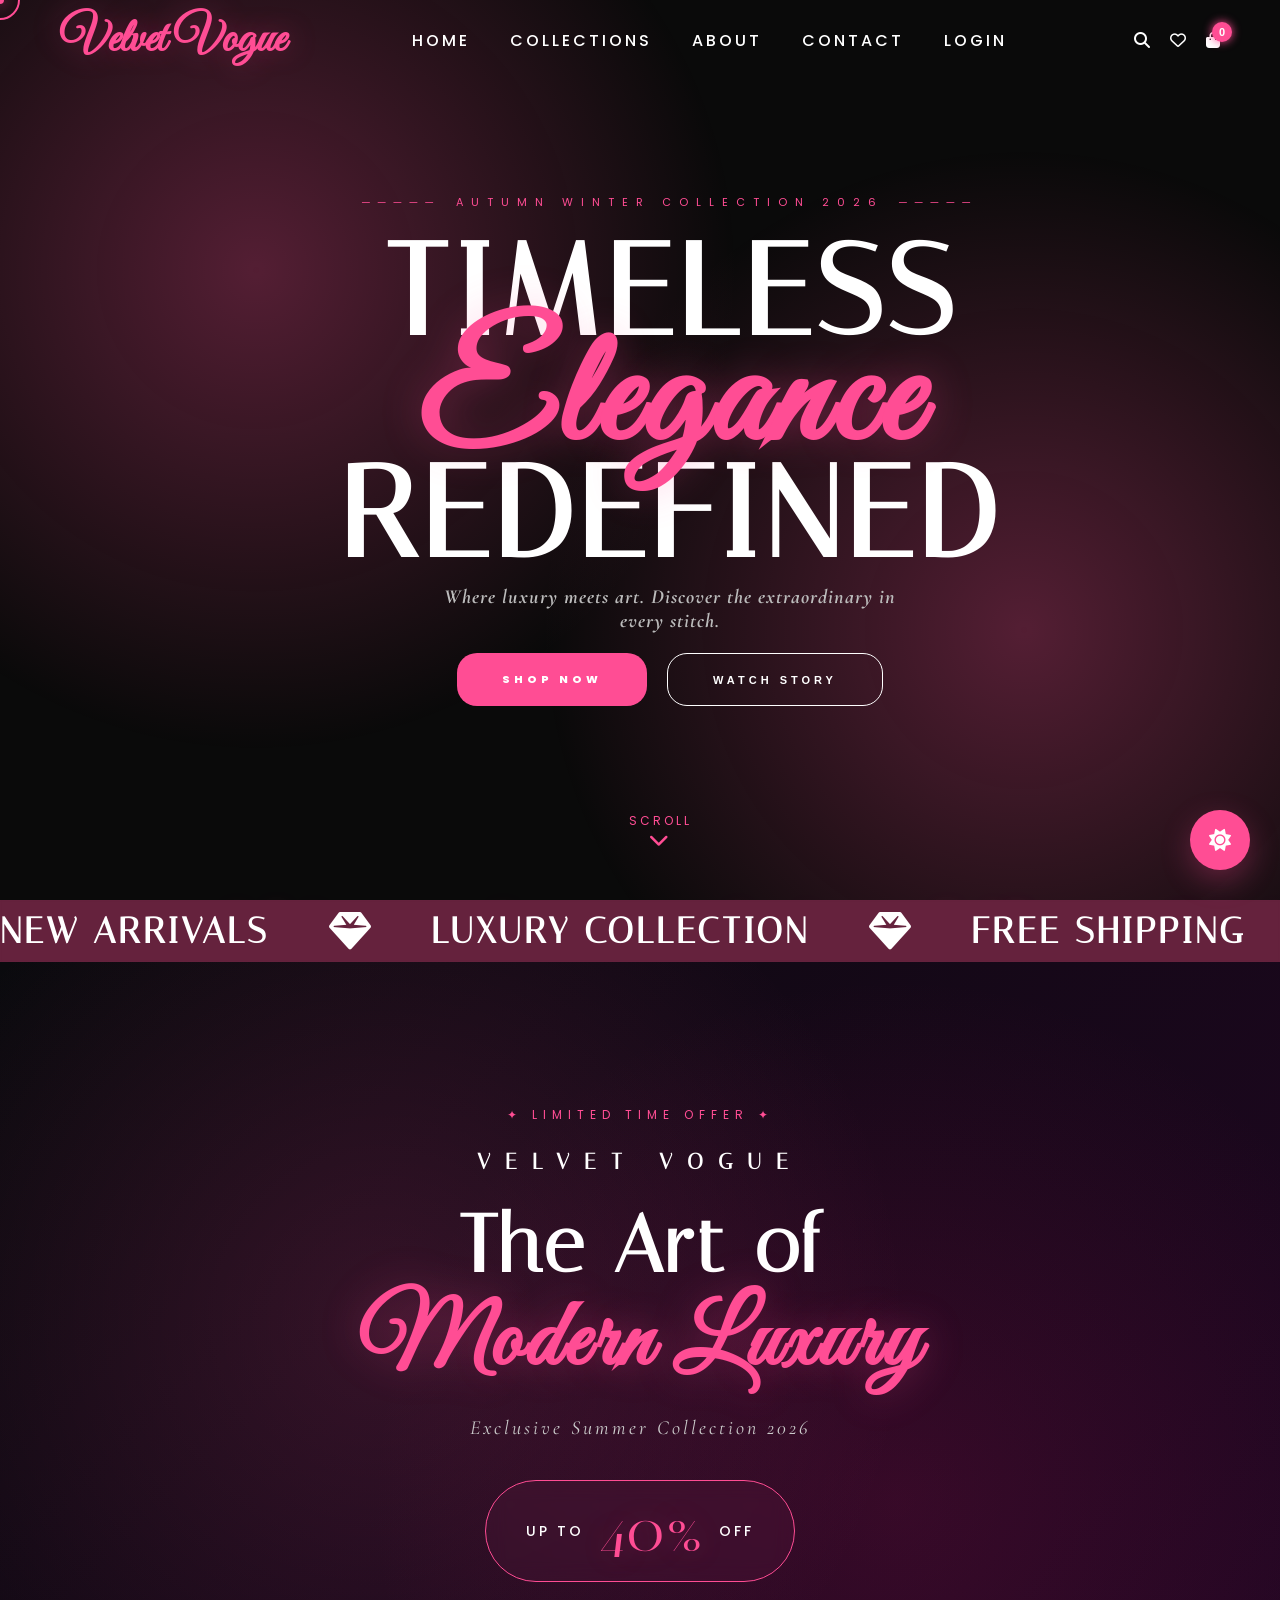
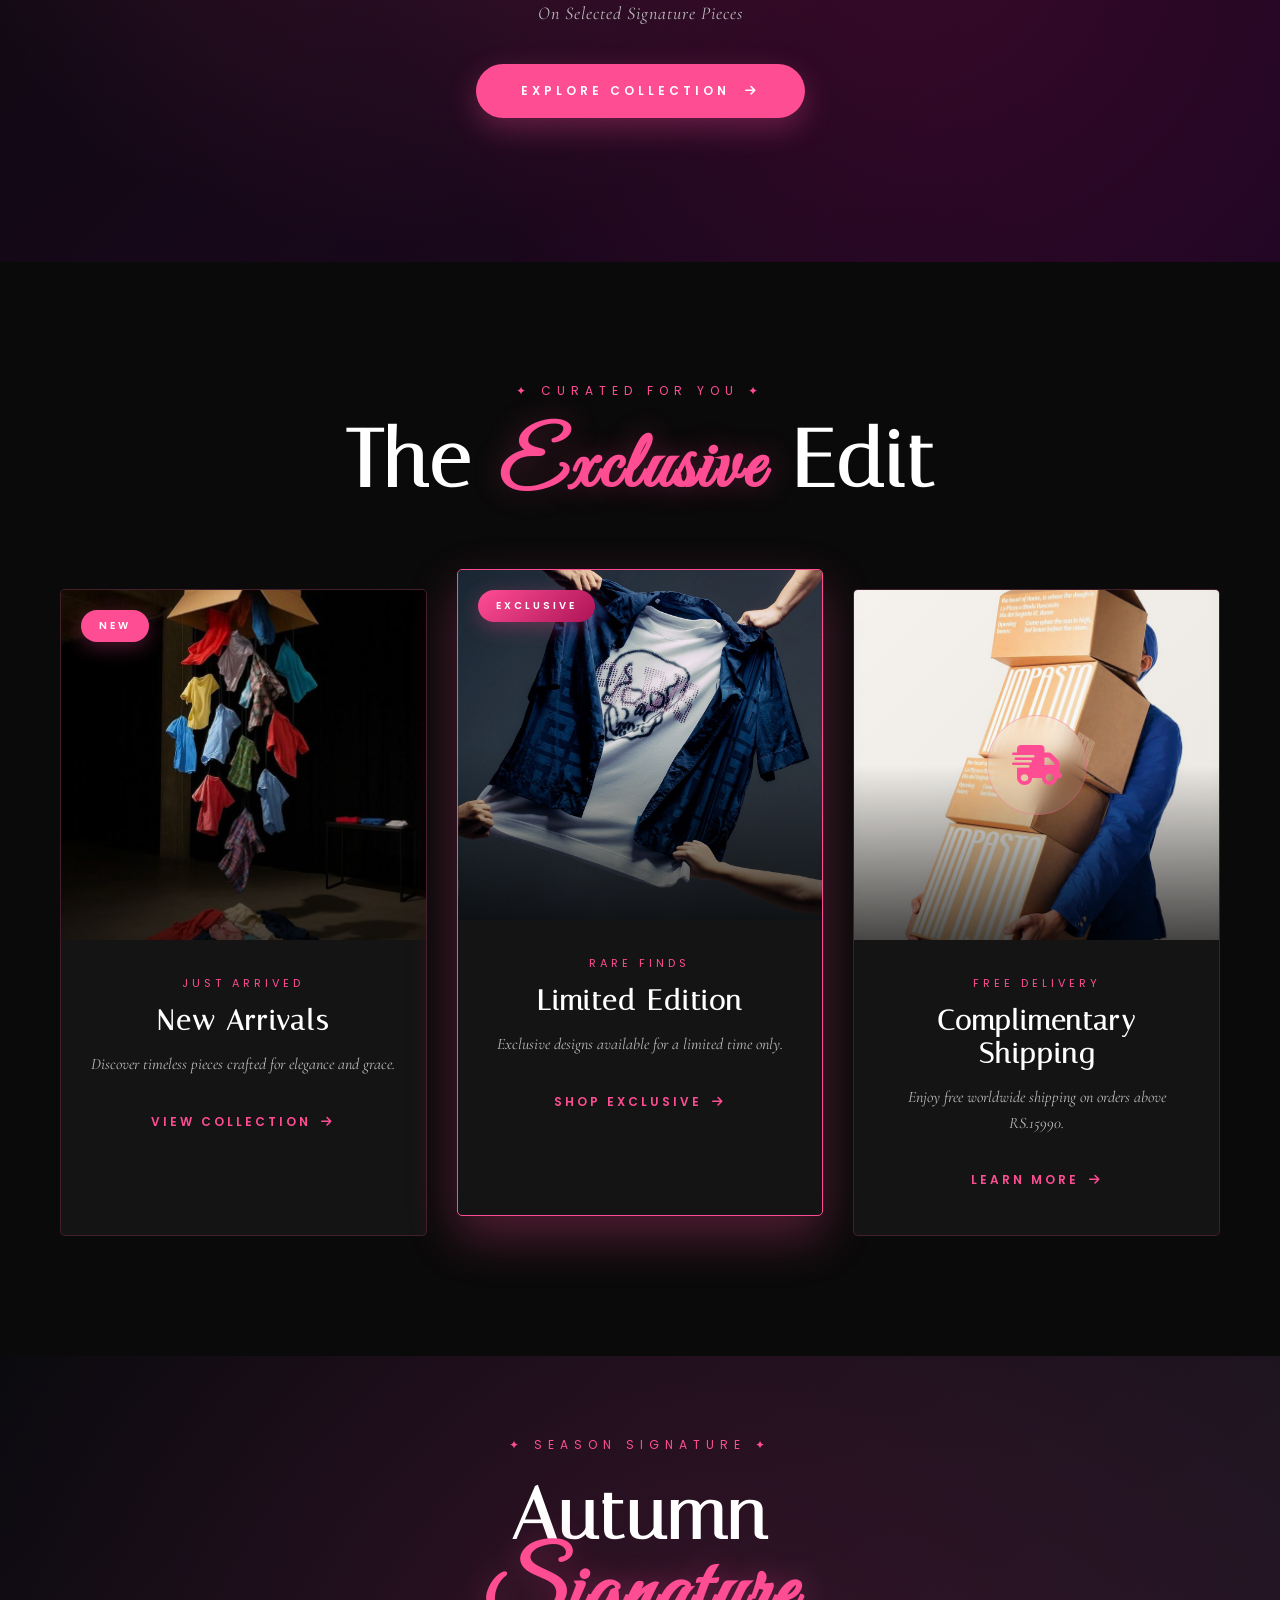
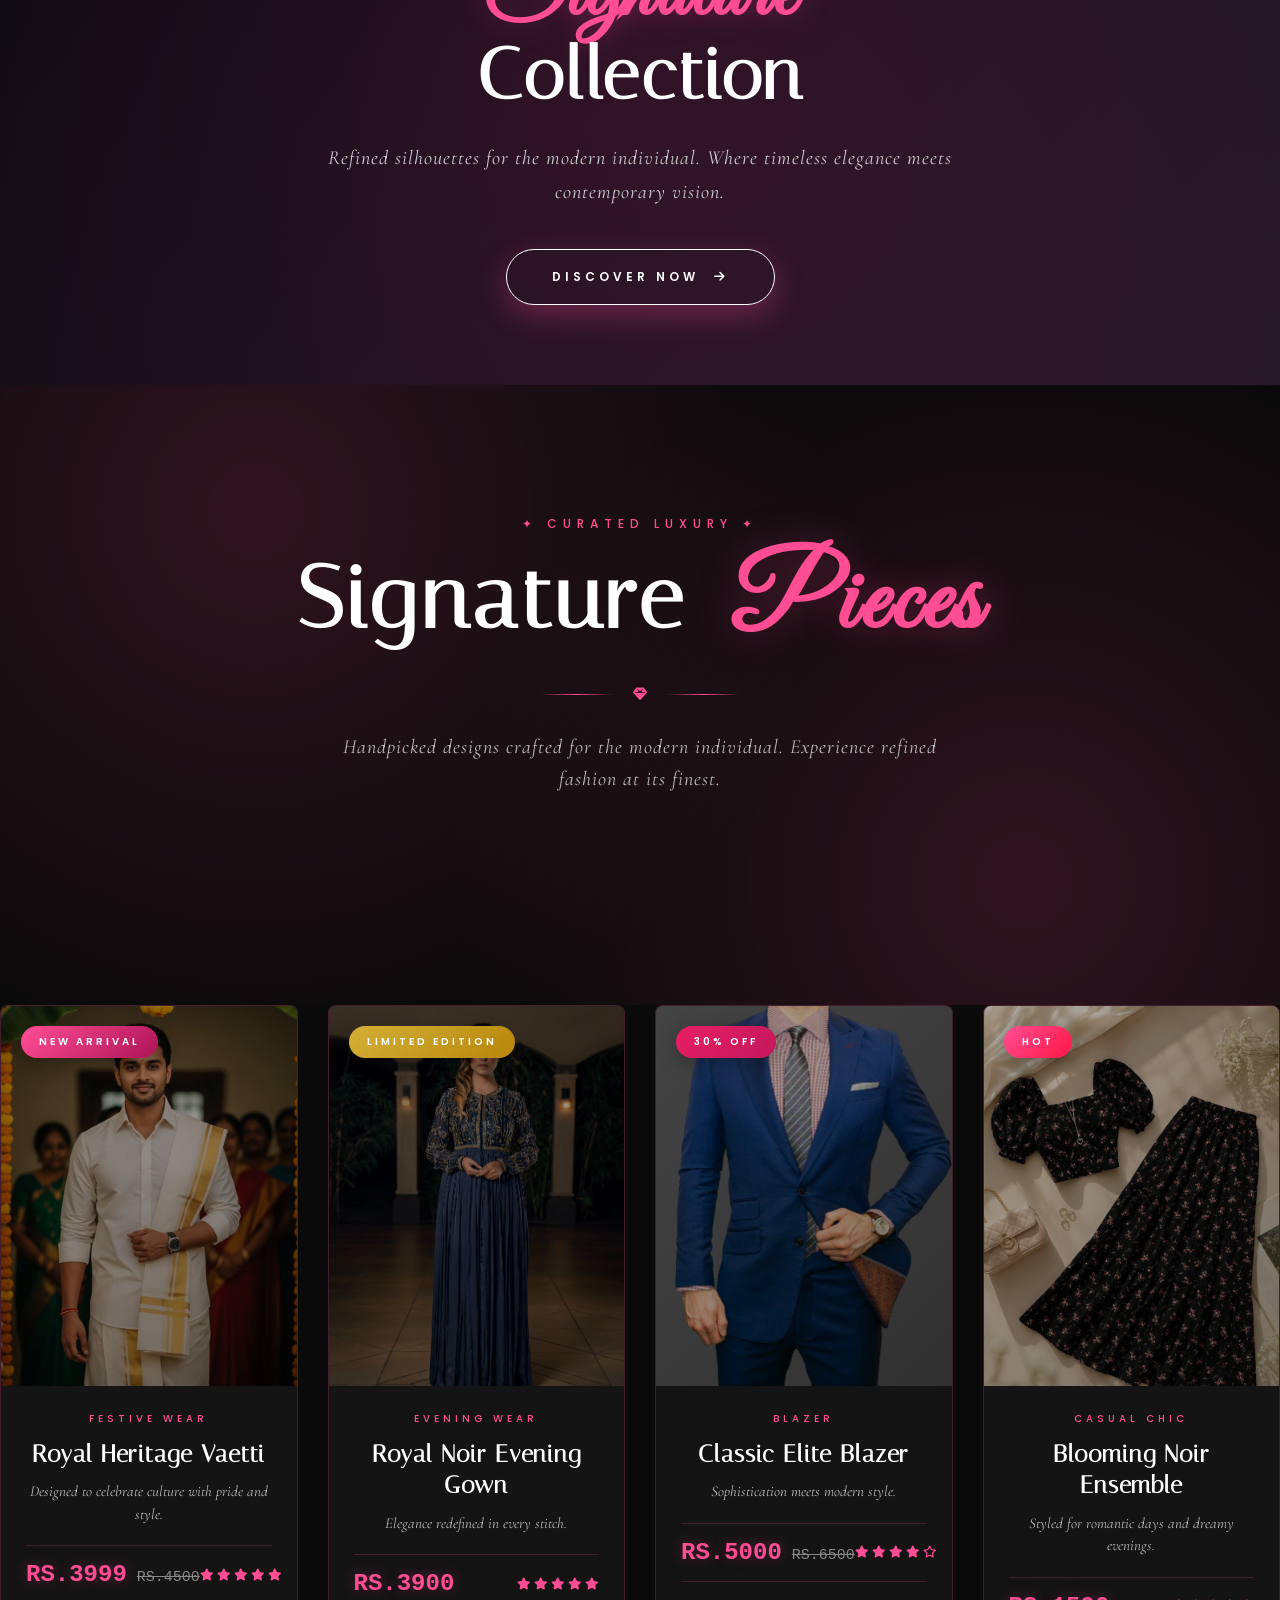
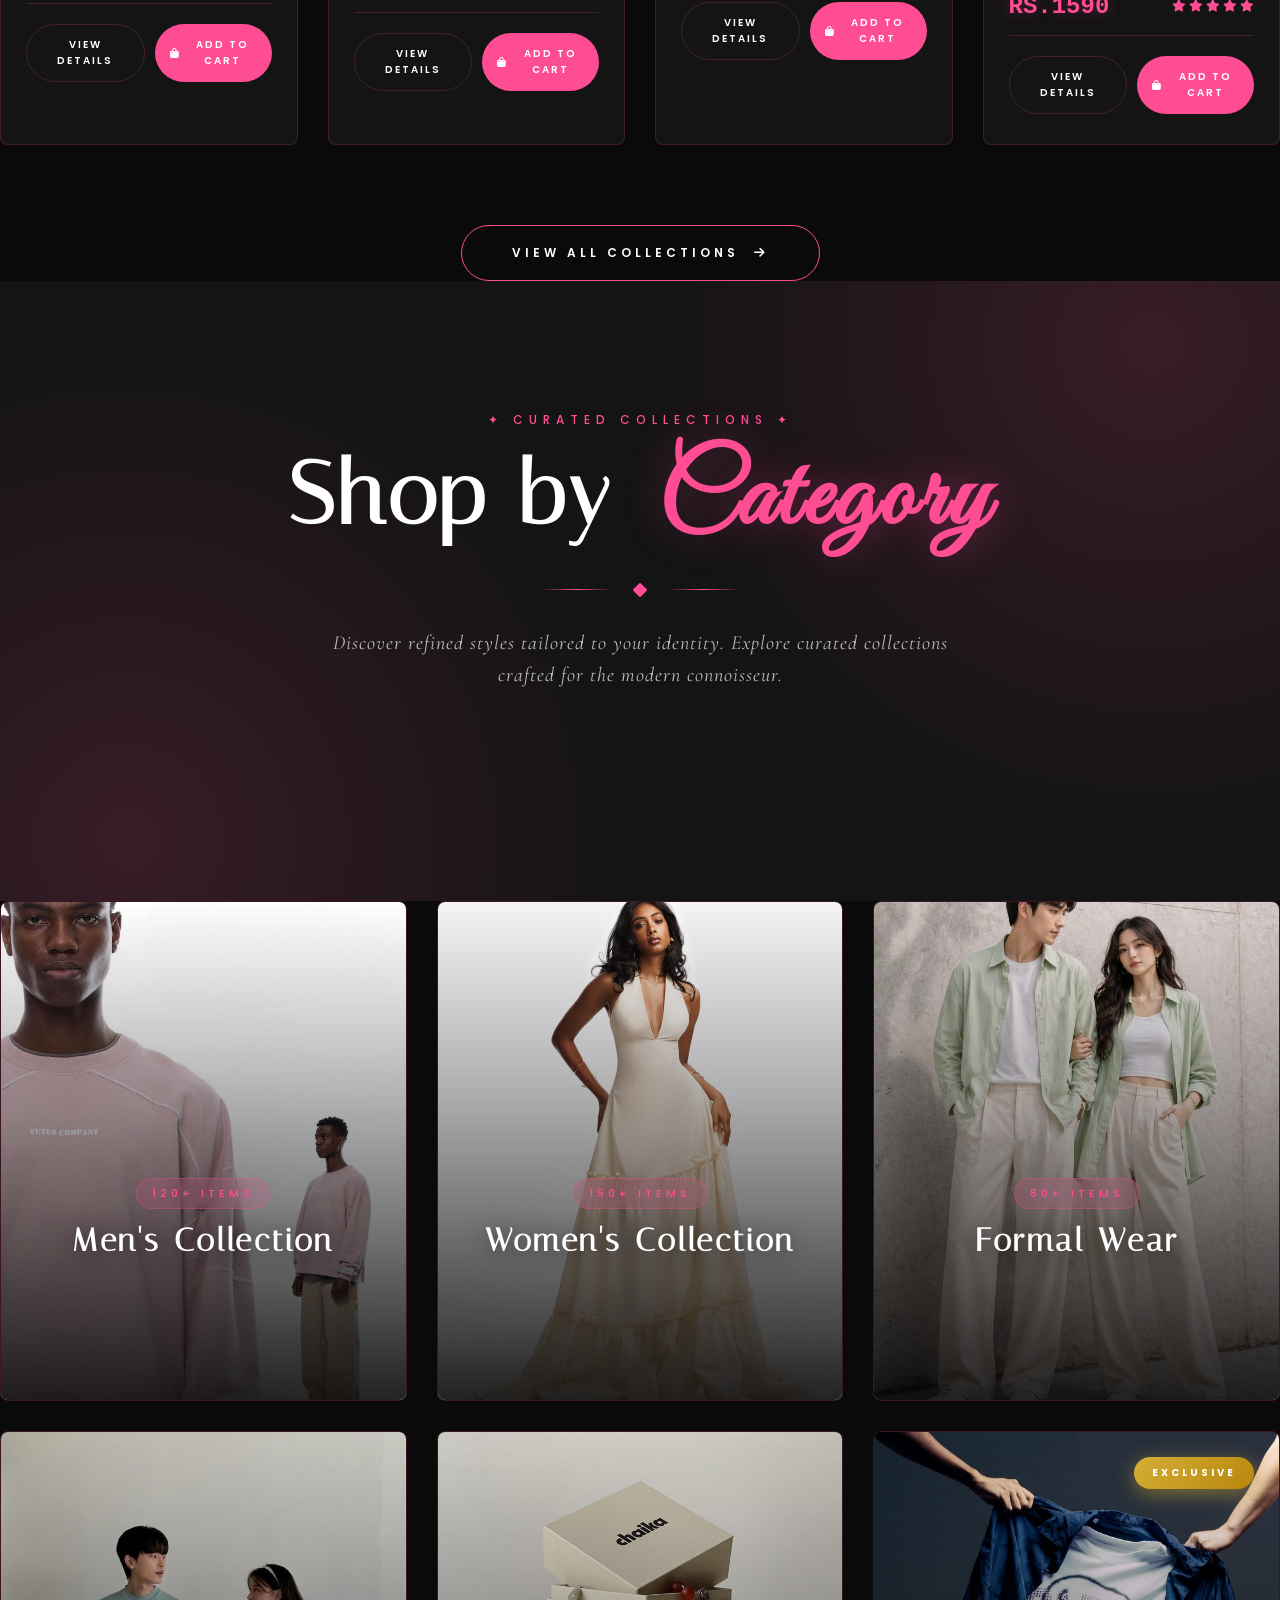
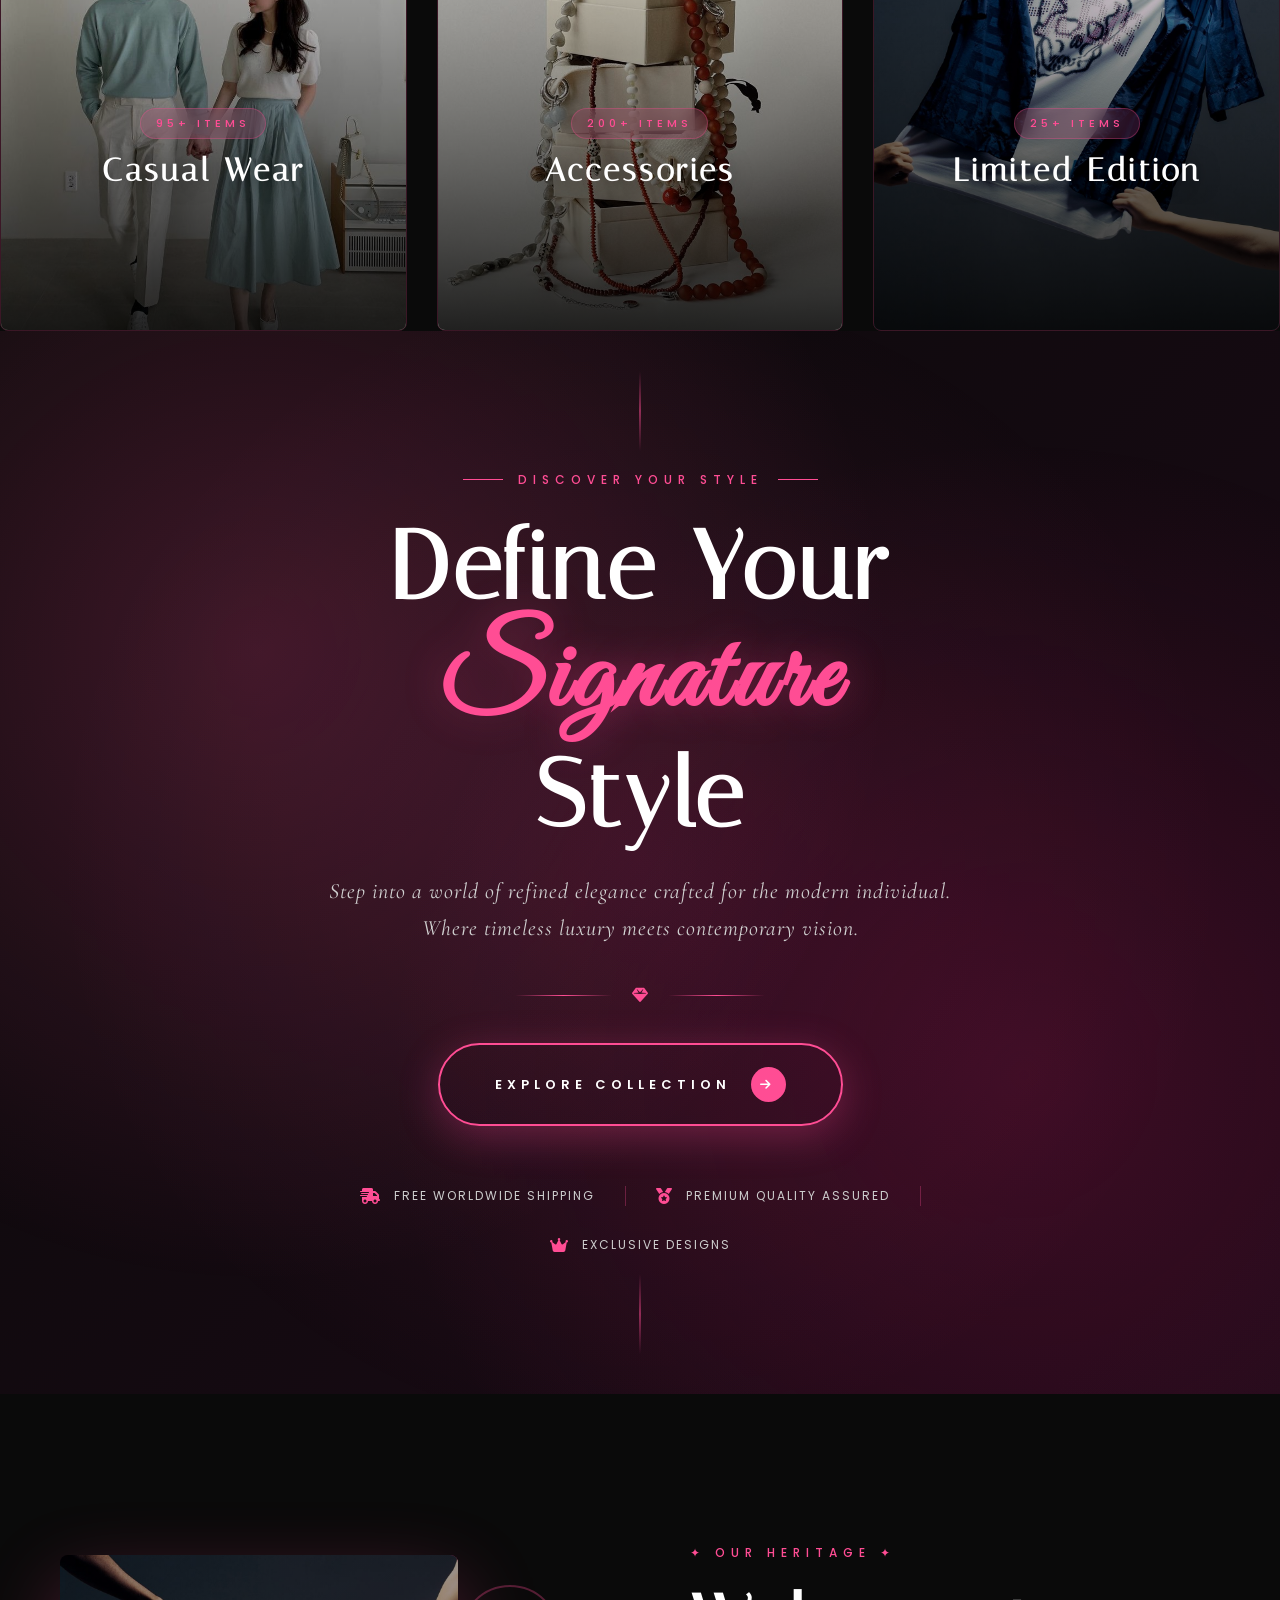
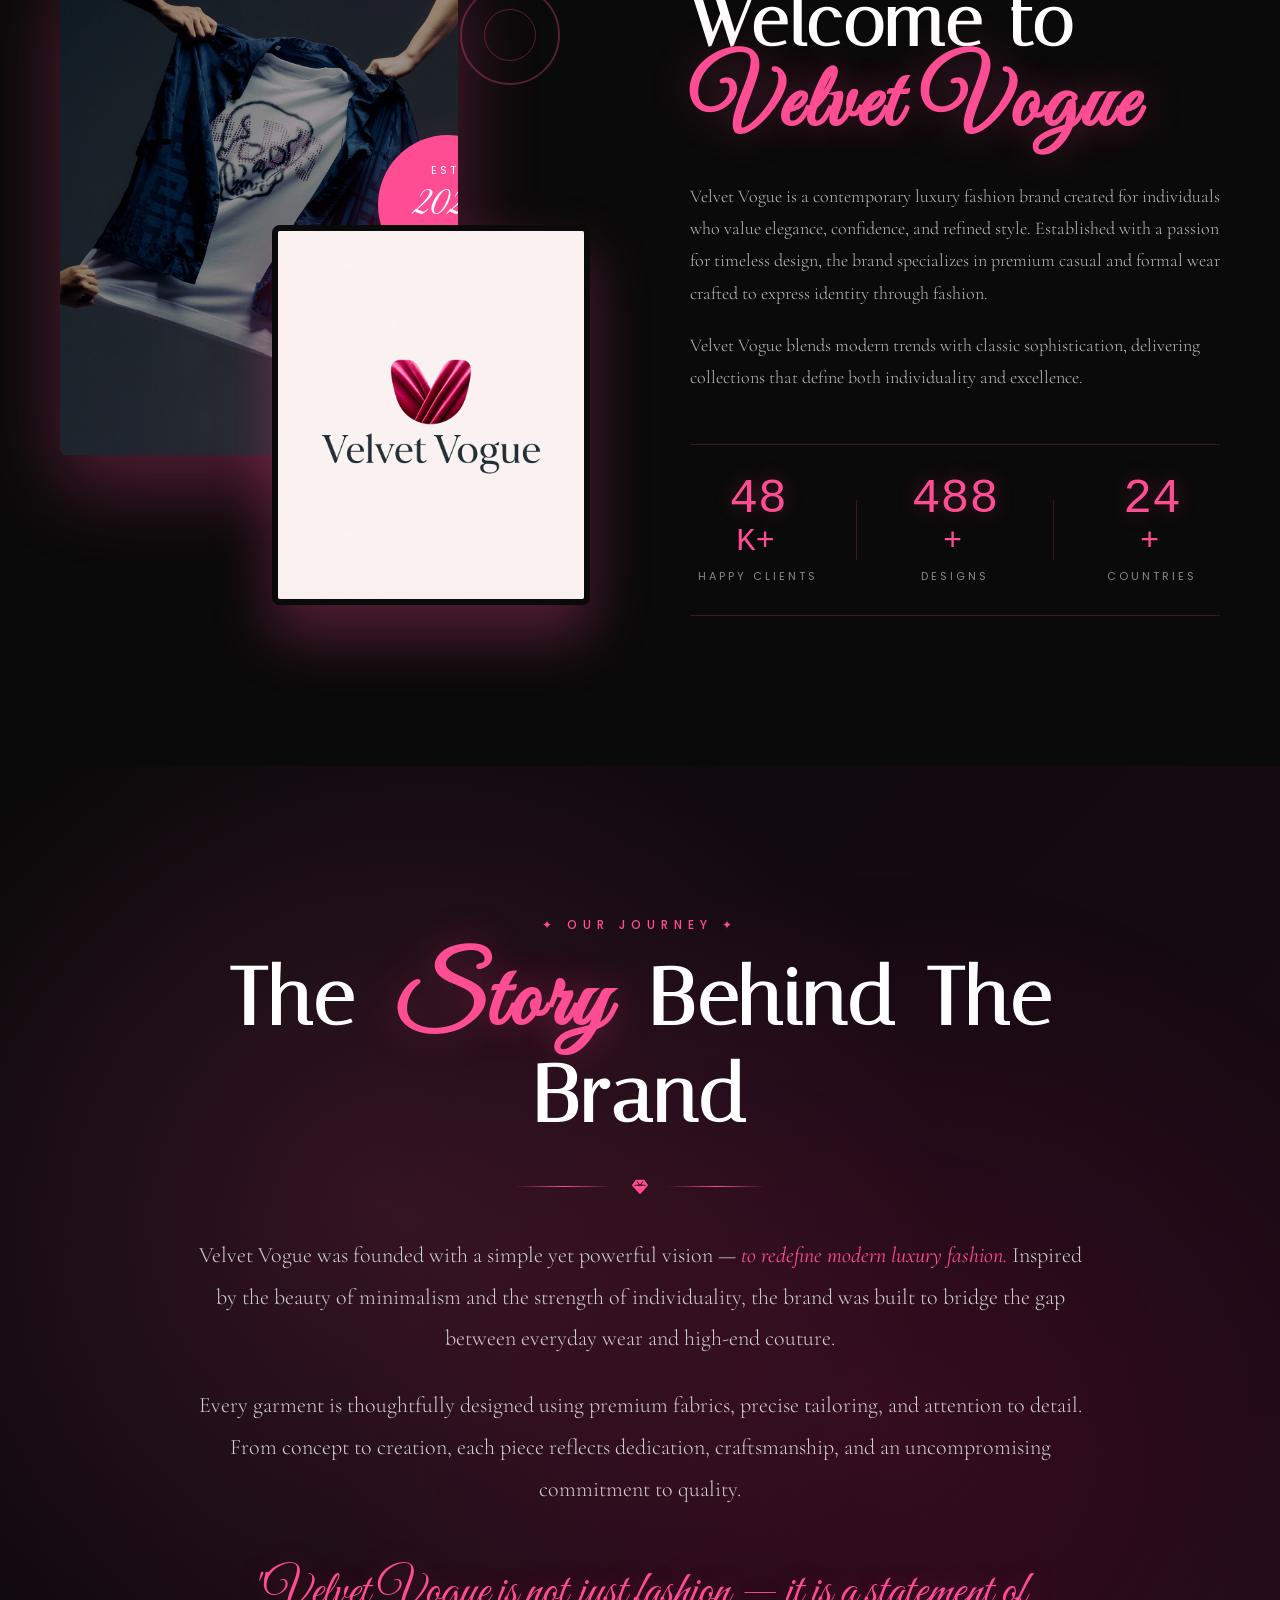
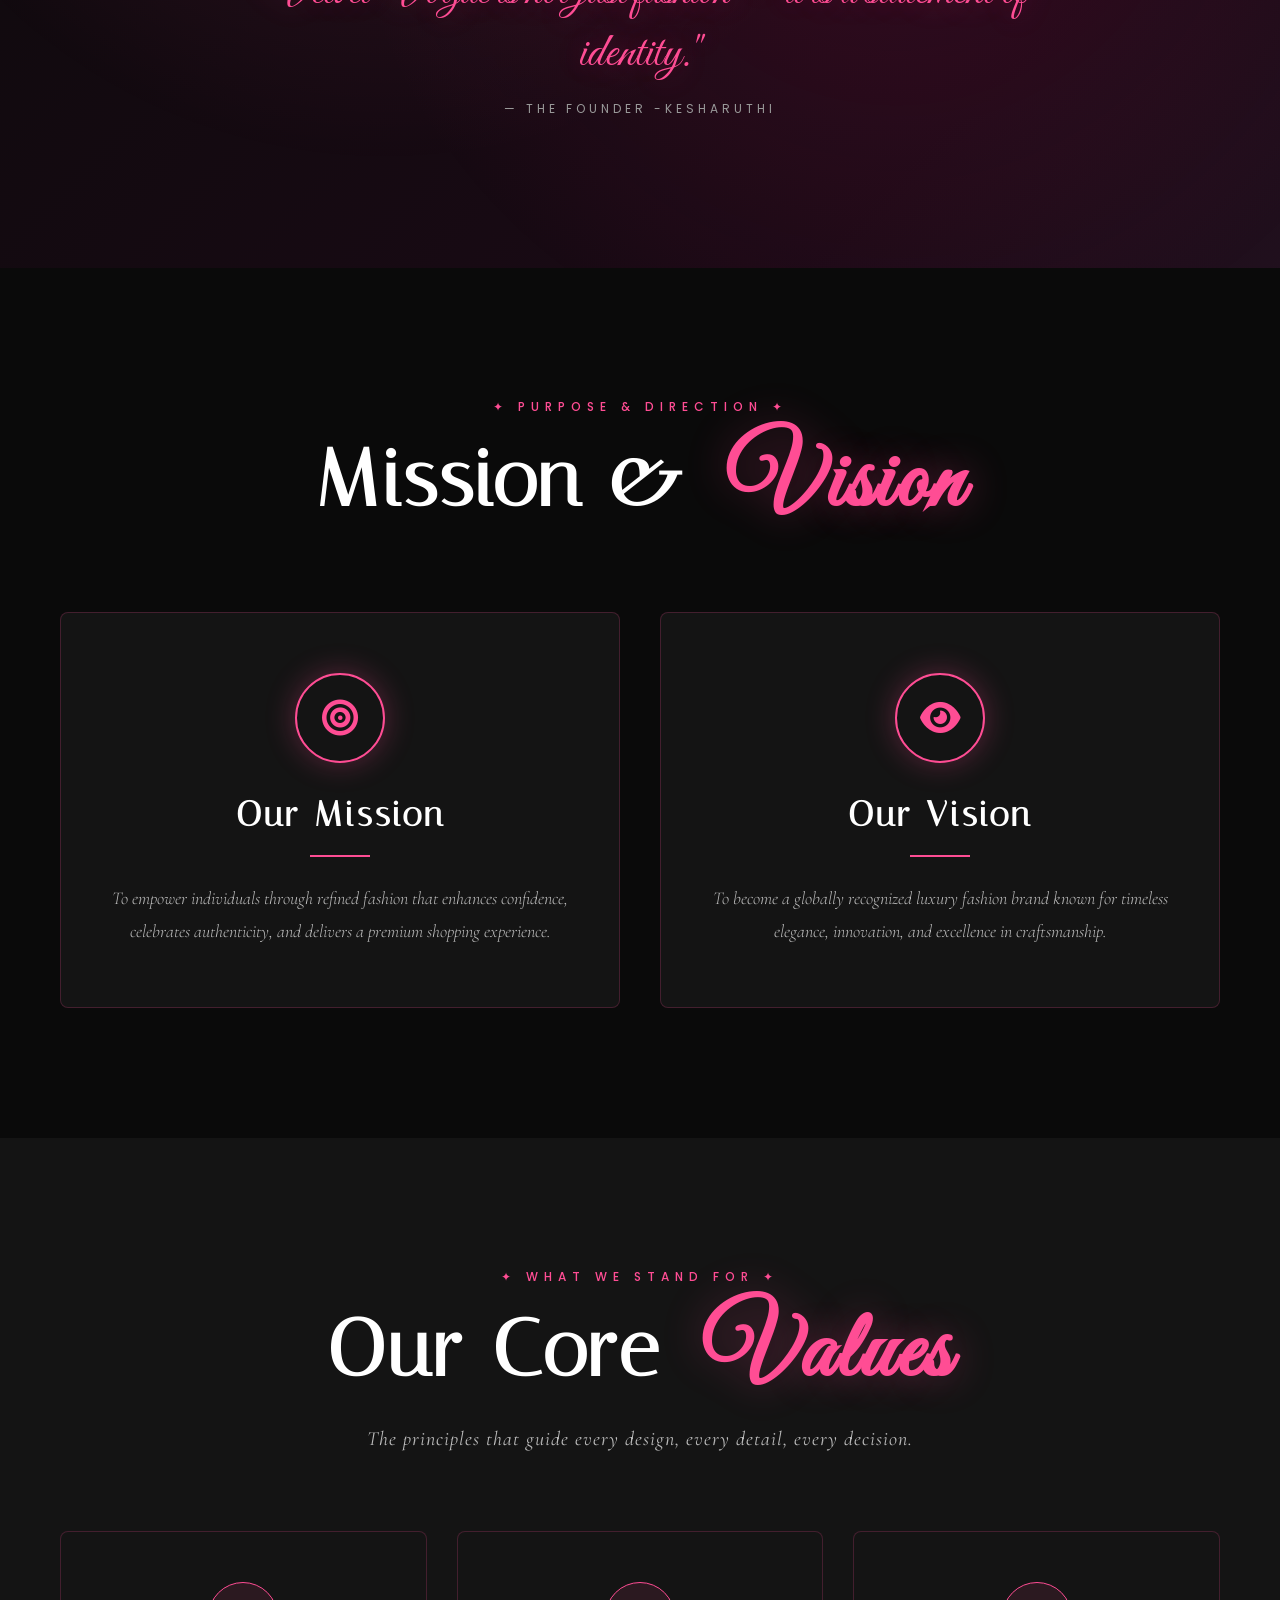
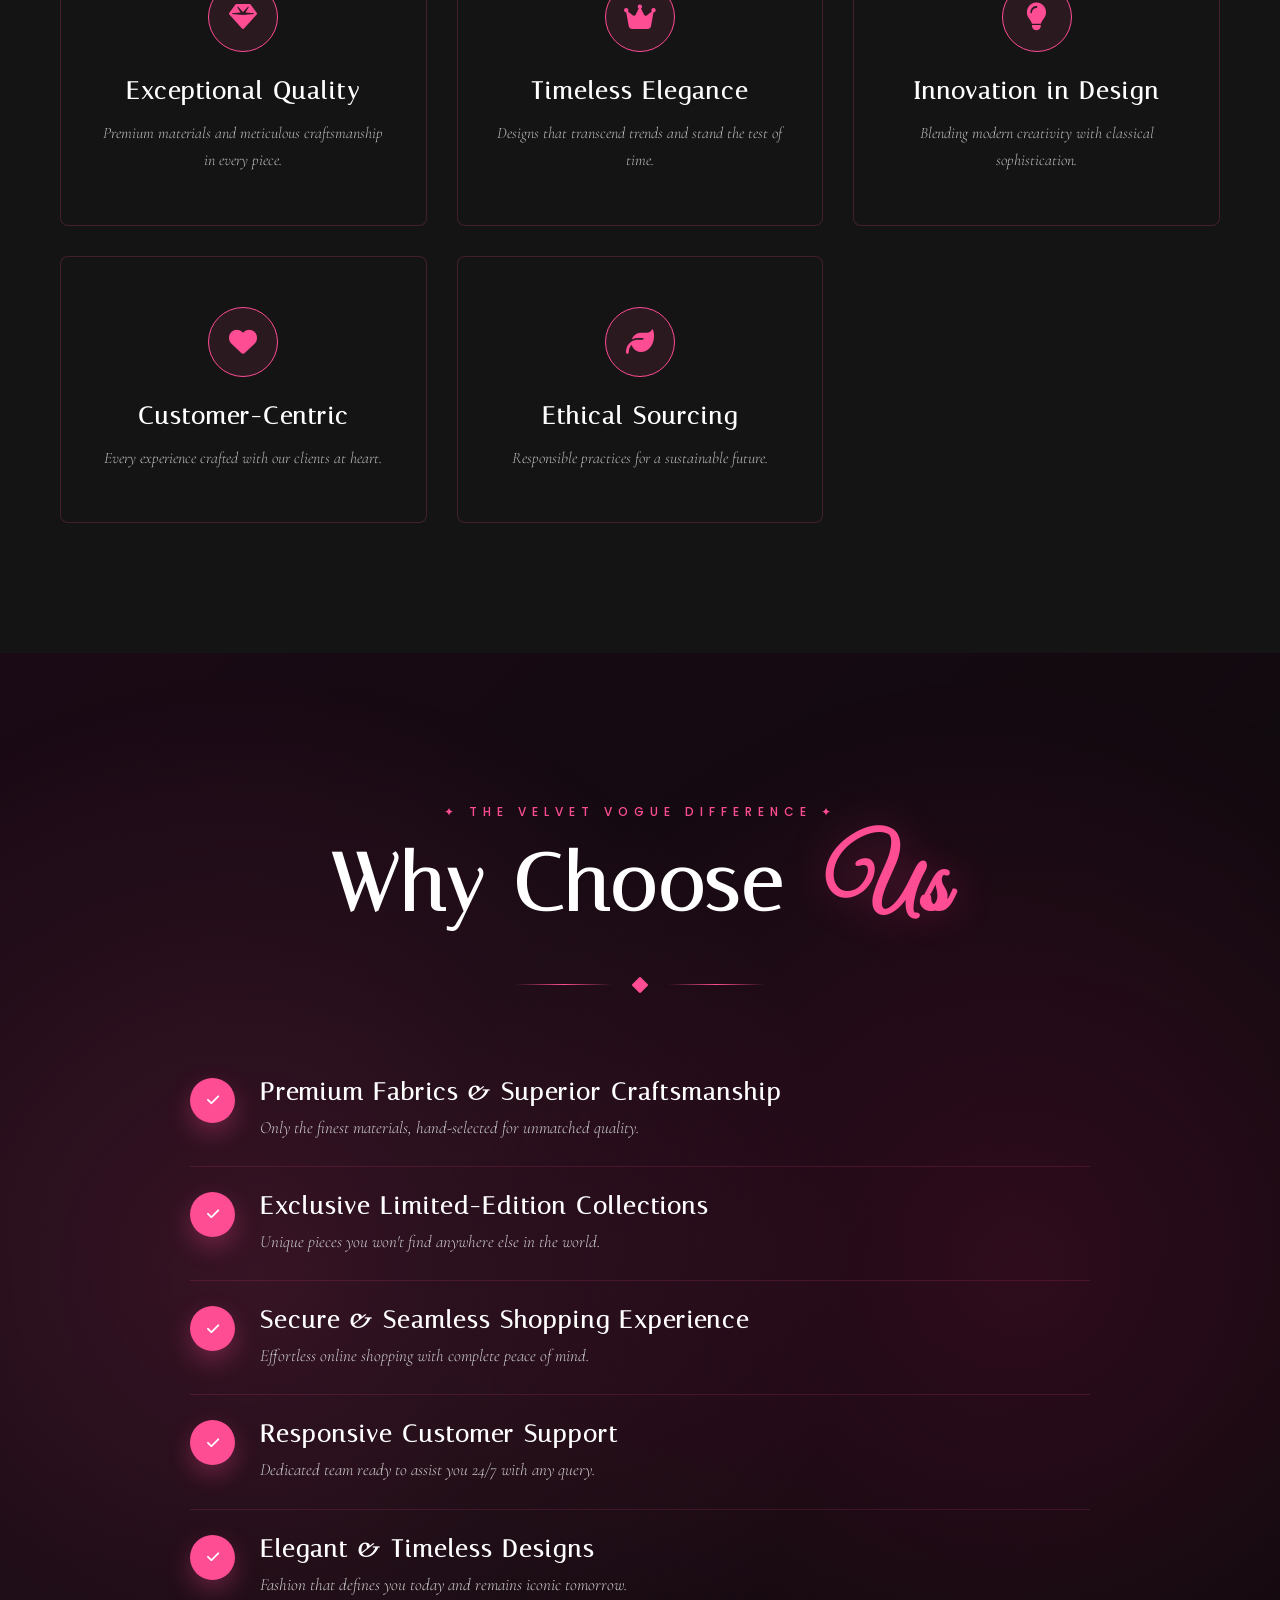
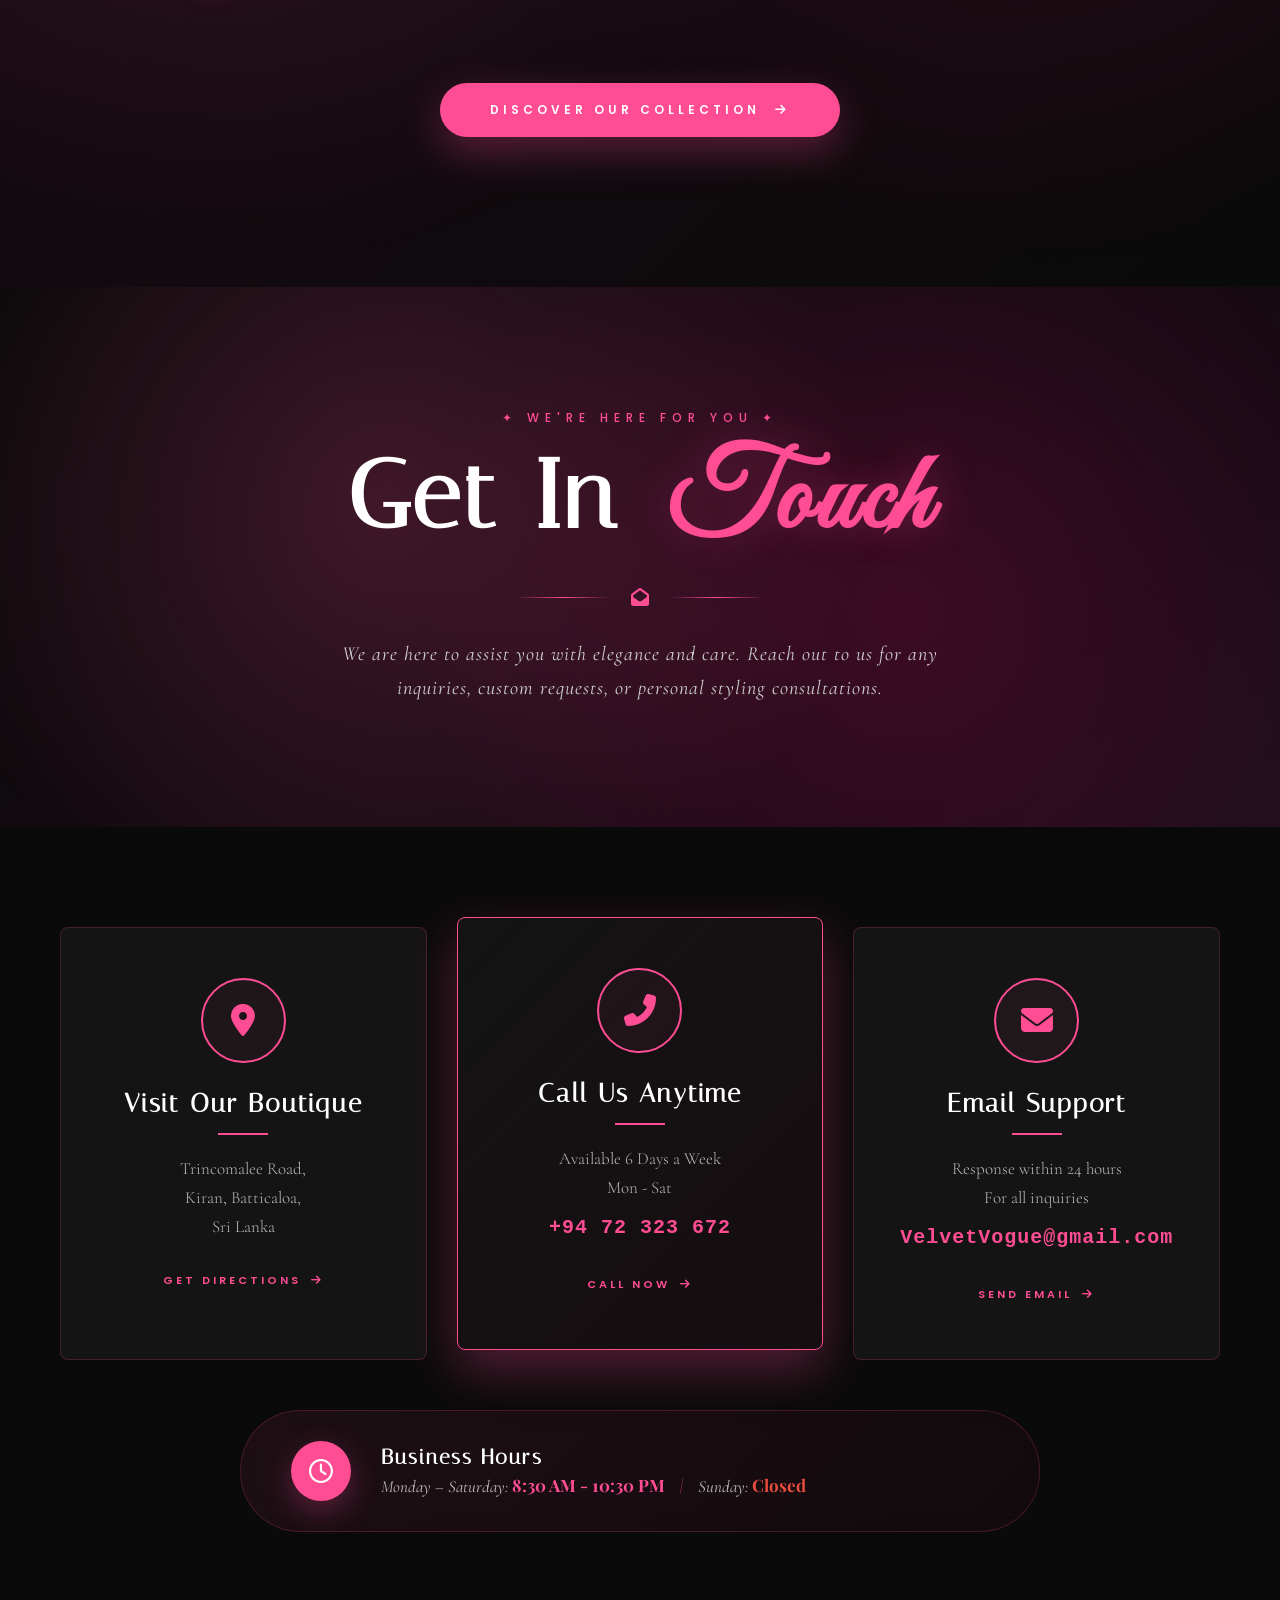
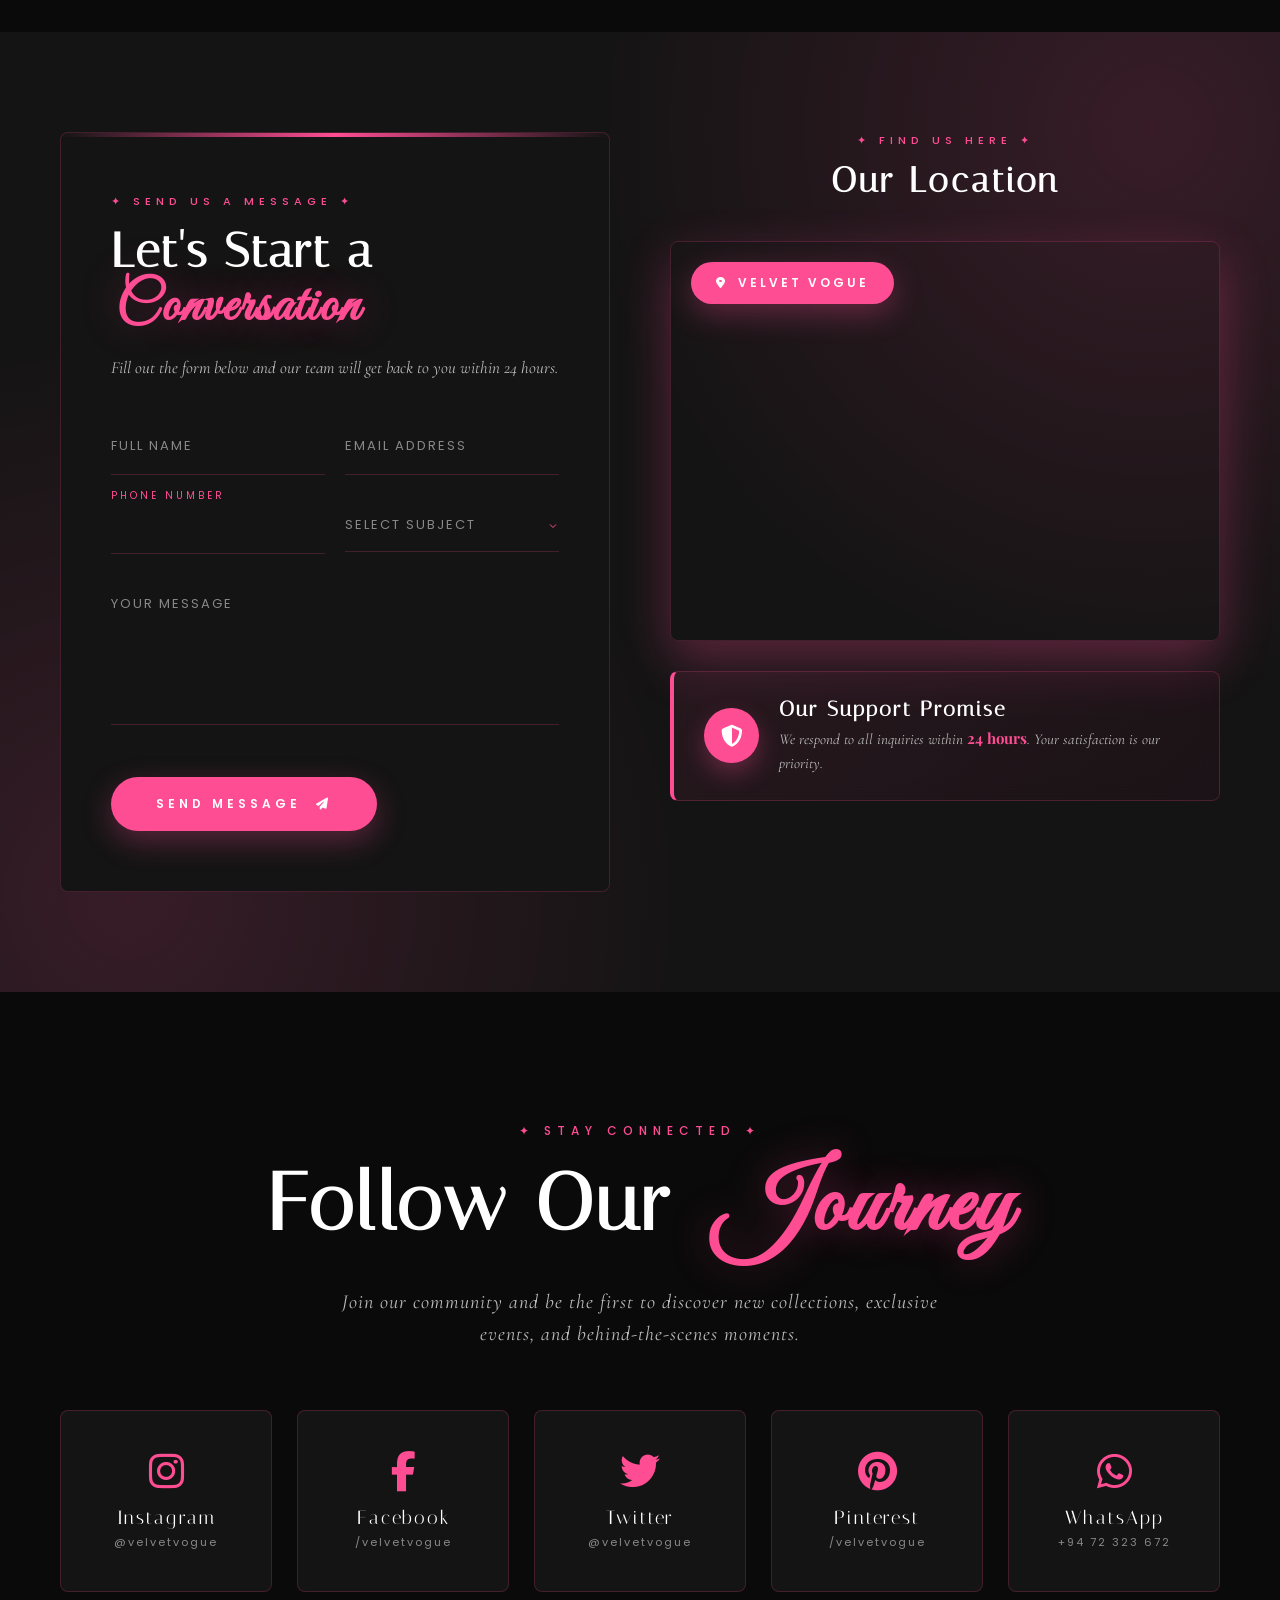
<file: index.html>
<!DOCTYPE html>
<html lang="en" data-theme="dark">
<head>
    <meta charset="UTF-8">
    <meta name="viewport" content="width=device-width, initial-scale=1.0">
    <title>Velvet Vogue</title>
    <link rel="stylesheet" href="./style.css">
    <link href="https://fonts.googleapis.com/css2?family=Great+Vibes&family=Playfair+Display:ital,wght@0,400;0,600;0,700;0,900;1,400&family=Cormorant+Garamond:ital,wght@0,300;0,400;0,600;1,300&family=Poppins:wght@200;300;400;500;600;700&family=Italiana&display=swap" rel="stylesheet">
    <link rel="stylesheet" href="https://cdnjs.cloudflare.com/ajax/libs/font-awesome/6.4.0/css/all.min.css">
</head>
<body>
	<div class="cursor-ring" id="cursorRing"></div>
    <div class="cursor-dot" id="cursorDot"></div>
    <div class="cursor-text" id="cursorText">VIEW</div>

    <div class="loader" id="loader">
        <div class="loader-curtain left"></div>
        <div class="loader-curtain right"></div>
        <div class="loader-content">
            <h1 class="loader-brand">VELVET</h1>
            <h2 class="loader-script">Vogue</h2>
            <div class="loader-line"></div>
            <p class="loader-percent" id="loaderPercent">0%</p>
        </div>
    </div>

    <button class="theme-toggle" id="themeToggle">
        <i class="fas fa-sun" id="themeIcon"></i>
    </button>

        <nav class="navbar" id="navbar">
            <div class="brand">Velvet Vogue</div>
                <ul class="nav-links">
                    <li><a href="#home">Home</a></li>
                    <li><a href="./categories.html">Collections</a></li>
                    <li><a href="#about">About</a></li>
                    <li><a href="#contact">Contact</a></li>
                    <li><a href="./login.html">Login</a></li>
                </ul>

                <div class="nav-icons">
                    <i class="fas fa-search"></i>
                    <i class="far fa-heart"></i>
                    <a href="./cart.html" class="cart-icon" style="text-decoration: none; color: inherit; position: relative;">
                        <i class="fas fa-shopping-bag"></i>
                        <span class="cart-count" id="cartCount">0</span>
                    </a>
                </div>

                <button class="nav-toggle" id="navToggle" aria-label="Toggle menu">
                    <span></span>
                    <span></span>
                    <span></span>
                </button>
        </nav>

        <div class="nav-overlay" id="navOverlay"></div>

        <section class="hero" id="home">
            <div class="hero-bg"></div>
            <div class="hero-particles" id="particles"></div>
            <div class="hero-content">
                <p class="hero-tag">Autumn Winter Collection 2026</p>
                <h1 class="hero-title">TIMELESS
                    <span class="hero-title-italic">Elegance</span>REDEFINED
                </h1>
                <p class="hero-subtitle">Where luxury meets art. Discover the extraordinary in every stitch.</p>
                <div class="hero-buttons">
                    <a class="btn btn-primary" href="./categories.html">Shop Now</a>
                    <button class="btn btn-outline">Watch Story</button>
                </div>
            </div>
        </div>
        <div class="scroll-indicator">
            SCROLL
            <i class="fas fa-chevron-down"></i>
        </div>
    </section>

        <div class="marquee">
        <div class="marquee-content">
            <span>NEW ARRIVALS</span><i class="fas fa-gem"></i>
            <span>LUXURY COLLECTION</span><i class="fas fa-gem"></i>
            <span>FREE SHIPPING</span><i class="fas fa-gem"></i>
            <span>EXCLUSIVE DESIGNS</span><i class="fas fa-gem"></i>
            <span>NEW ARRIVALS</span><i class="fas fa-gem"></i>
            <span>LUXURY COLLECTION</span><i class="fas fa-gem"></i>
            <span>FREE SHIPPING</span><i class="fas fa-gem"></i>
            <span>EXCLUSIVE DESIGNS</span><i class="fas fa-gem"></i>
        </div>
    </div>

    <!-- Hero Promotion Banner -->
    <section class="promo-hero">
        <div class="promo-hero-bg"></div>
        <div class="promo-hero-overlay"></div>
        <div class="promo-particles" id="promoParticles"></div>
    
        <div class="promo-hero-content">
            <p class="promo-tag">✦ Limited Time Offer ✦</p>
            <h2 class="promo-brand">VELVET VOGUE</h2>
            <h1 class="promo-headline">The Art of
            <span class="promo-italic">Modern Luxury</span></h1>
            <p class="promo-subtitle">Exclusive Summer Collection 2026</p>

            <div class="promo-offer">
                <span class="promo-percent">UP TO</span>
                <span class="promo-percent-big">40%</span>
                <span class="promo-percent">OFF</span>
            </div>

            <p class="promo-desc">On Selected Signature Pieces</p>
            <a class="promo-btn" href="./categories.html">
                <span>Explore Collection</span>
                <i class="fas fa-arrow-right"></i>
            </a>
        </div>
    </section>

    <!-- Secondary Promotion Cards -->
<section class="promo-cards-section">
    <div class="promo-section-header">
        <p class="promo-section-tag">✦ Curated for You ✦</p>
        <h2 class="promo-section-title">
            The <span class="promo-section-italic">Exclusive</span> Edit
        </h2>
    </div>

    <div class="promo-cards">
        <!-- Card 1: New Arrivals -->
        <div class="promo-card">
            <div class="promo-card-image promo-card-1">
                <div class="promo-card-overlay"></div>
                <span class="promo-card-badge">NEW</span>
            </div>
            <div class="promo-card-content">
                <p class="promo-card-tag">Just Arrived</p>
                <h3 class="promo-card-title">New Arrivals</h3>
                <p class="promo-card-desc">Discover timeless pieces crafted for elegance and grace.</p>
                <a href="#" class="promo-card-link">
                    View Collection <i class="fas fa-arrow-right"></i>
                </a>
            </div>
        </div>

        <!-- Card 2: Limited Edition -->
        <div class="promo-card promo-card-featured">
            <div class="promo-card-image promo-card-2">
                <div class="promo-card-overlay"></div>
                <span class="promo-card-badge featured">EXCLUSIVE</span>
            </div>
            <div class="promo-card-content">
                <p class="promo-card-tag">Rare Finds</p>
                <h3 class="promo-card-title">Limited Edition</h3>
                <p class="promo-card-desc">Exclusive designs available for a limited time only.</p>
                <a href="#" class="promo-card-link">
                    Shop Exclusive <i class="fas fa-arrow-right"></i>
                </a>
            </div>
        </div>

        <!-- Card 3: Luxury Benefits -->
        <div class="promo-card">
            <div class="promo-card-image promo-card-3">
                <div class="promo-card-overlay"></div>
                <div class="promo-card-icon">
                    <i class="fas fa-shipping-fast"></i>
                </div>
            </div>
            <div class="promo-card-content">
                <p class="promo-card-tag">Free Delivery</p>
                <h3 class="promo-card-title">Complimentary Shipping</h3>
                <p class="promo-card-desc">Enjoy free worldwide shipping on orders above RS.15990.</p>
                <a href="#" class="promo-card-link">
                    Learn More <i class="fas fa-arrow-right"></i>
                </a>
            </div>
        </div>
    </div>
</section>

<!-- Seasonal Banner -->
<section class="promo-seasonal">
    <div class="promo-seasonal-bg"></div>
    <div class="promo-seasonal-content">
        <p class="promo-seasonal-tag">✦ Season Signature ✦</p>
        <h2 class="promo-seasonal-title">
            Autumn
            <span class="promo-seasonal-italic">Signature</span>
            Collection
        </h2>
        <p class="promo-seasonal-desc">Refined silhouettes for the modern individual. Where timeless elegance meets contemporary vision.</p>
        <a class="promo-btn promo-btn-outline" href="./categories.html">
            <span>Discover Now</span>
            <i class="fas fa-arrow-right"></i>
        </a>
    </div>
</section>

<!-- Featured Products Section -->
<section class="featured-section" id="featured">
    
    <!-- Section Header -->
    <div class="featured-header">
        <p class="featured-tag">✦ Curated Luxury ✦</p>
        <h2 class="featured-title">
            Signature
            <span class="featured-italic">Pieces</span>
        </h2>
        <div class="featured-divider">
            <span class="divider-line"></span>
            <i class="fas fa-gem"></i>
            <span class="divider-line"></span>
        </div>
        <p class="featured-subtitle">
            Handpicked designs crafted for the modern individual. Experience refined fashion at its finest.
        </p>
    </div>

</section>

    <!-- Products Grid -->
    <div class="featured-grid">

        <!-- Product 1 -->
        <div class="product-card">
            <div class="product-image product-1">
                <div class="product-image-overlay"></div>
                <span class="product-badge new">NEW ARRIVAL</span>
                <div class="product-actions">
                    <button class="action-btn" title="Add to Wishlist">
                        <i class="far fa-heart"></i>
                    </button>
                    <button class="action-btn" title="Quick View">
                        <i class="fas fa-eye"></i>
                    </button>
                    <button class="action-btn" title="Compare">
                        <i class="fas fa-random"></i>
                    </button>
                </div>
            </div>
            <div class="product-details">
                <p class="product-category">Festive Wear</p>
                <h3 class="product-name">Royal Heritage Vaetti</h3>
                <p class="product-desc">Designed to celebrate culture with pride and style.</p>
                <div class="product-footer">
                    <div class="product-price-box">
                        <span class="product-price">RS.3999</span>
                        <span class="product-price-old">RS.4500</span>
                    </div>
                    <div class="product-rating">
                        <i class="fas fa-star"></i>
                        <i class="fas fa-star"></i>
                        <i class="fas fa-star"></i>
                        <i class="fas fa-star"></i>
                        <i class="fas fa-star"></i>
                    </div>
                </div>
                <div class="product-buttons">
                    <button class="btn-view">View Details</button>
                    <button class="btn-cart">
                        <i class="fas fa-shopping-bag"></i>
                        <span>Add to Cart</span>
                    </button>
                </div>
            </div>
        </div>

        <!-- Product 2 -->
        <div class="product-card">
            <div class="product-image product-2">
                <div class="product-image-overlay"></div>
                <span class="product-badge limited">LIMITED EDITION</span>
                <div class="product-actions">
                    <button class="action-btn"><i class="far fa-heart"></i></button>
                    <button class="action-btn"><i class="fas fa-eye"></i></button>
                    <button class="action-btn"><i class="fas fa-random"></i></button>
                </div>
            </div>
            <div class="product-details">
                <p class="product-category">Evening Wear</p>
                <h3 class="product-name">Royal Noir Evening Gown</h3>
                <p class="product-desc">Elegance redefined in every stitch.</p>
                <div class="product-footer">
                    <div class="product-price-box">
                        <span class="product-price">RS.3900</span>
                    </div>
                    <div class="product-rating">
                        <i class="fas fa-star"></i>
                        <i class="fas fa-star"></i>
                        <i class="fas fa-star"></i>
                        <i class="fas fa-star"></i>
                        <i class="fas fa-star"></i>
                    </div>
                </div>
                <div class="product-buttons">
                    <button class="btn-view">View Details</button>
                    <button class="btn-cart">
                        <i class="fas fa-shopping-bag"></i>
                        <span>Add to Cart</span>
                    </button>
                </div>
            </div>
        </div>

        <!-- Product 3 -->
        <div class="product-card">
            <div class="product-image product-3">
                <div class="product-image-overlay"></div>
                <span class="product-badge sale">30% OFF</span>
                <div class="product-actions">
                    <button class="action-btn"><i class="far fa-heart"></i></button>
                    <button class="action-btn"><i class="fas fa-eye"></i></button>
                    <button class="action-btn"><i class="fas fa-random"></i></button>
                </div>
            </div>
            <div class="product-details">
                <p class="product-category">Blazer</p>
                <h3 class="product-name">Classic Elite Blazer</h3>
                <p class="product-desc">Sophistication meets modern style.</p>
                <div class="product-footer">
                    <div class="product-price-box">
                        <span class="product-price">RS.5000</span>
                        <span class="product-price-old">RS.6500</span>
                    </div>
                    <div class="product-rating">
                        <i class="fas fa-star"></i>
                        <i class="fas fa-star"></i>
                        <i class="fas fa-star"></i>
                        <i class="fas fa-star"></i>
                        <i class="far fa-star"></i>
                    </div>
                </div>
                <div class="product-buttons">
                    <button class="btn-view">View Details</button>
                    <button class="btn-cart">
                        <i class="fas fa-shopping-bag"></i>
                        <span>Add to Cart</span>
                    </button>
                </div>
            </div>
        </div>

        <!-- Product 4 -->
        <div class="product-card">
            <div class="product-image product-4">
                <div class="product-image-overlay"></div>
                <span class="product-badge hot">HOT</span>
                <div class="product-actions">
                    <button class="action-btn"><i class="far fa-heart"></i></button>
                    <button class="action-btn"><i class="fas fa-eye"></i></button>
                    <button class="action-btn"><i class="fas fa-random"></i></button>
                </div>
            </div>
            <div class="product-details">
                <p class="product-category">Casual Chic</p>
                <h3 class="product-name">Blooming Noir Ensemble</h3>
                <p class="product-desc">Styled for romantic days and dreamy evenings.</p>
                <div class="product-footer">
                    <div class="product-price-box">
                        <span class="product-price">RS.1590</span>
                    </div>
                    <div class="product-rating">
                        <i class="fas fa-star"></i>
                        <i class="fas fa-star"></i>
                        <i class="fas fa-star"></i>
                        <i class="fas fa-star"></i>
                        <i class="fas fa-star"></i>
                    </div>
                </div>
                <div class="product-buttons">
                    <button class="btn-view">View Details</button>
                    <button class="btn-cart">
                        <i class="fas fa-shopping-bag"></i>
                        <span>Add to Cart</span>
                    </button>
                </div>
            </div>
        </div>

    </div>

    <!-- View All Button -->
    <div class="featured-footer">
        <a class="btn-view-all" href="./categories.html">
            <span>View All Collections</span>
            <i class="fas fa-arrow-right"></i>
        </a>
    </div>

    <!-- category-section -->
<section class="category-section" id="categories">
    
    <!-- Section Header -->
    <div class="category-header">
        <p class="category-tag">✦ Curated Collections ✦</p>
        <h2 class="category-title">
            Shop by
            <span class="category-italic">Category</span>
        </h2>
        <div class="category-divider">
            <span class="divider-line"></span>
            <i class="fas fa-diamond"></i>
            <span class="divider-line"></span>
        </div>
        <p class="category-subtitle">
            Discover refined styles tailored to your identity. Explore curated collections crafted for the modern connoisseur.
        </p>
    </div>

</section>

    <!-- Category Grid -->
    <div class="category-grid">

    <!-- Category 1: Men's Collection -->
    <div class="category-card category-mens">
        <div class="category-image"></div>
        <div class="category-overlay"></div>
        <div class="category-content">
            <span class="category-count">120+ Items</span>
            <h3 class="category-name">Men's Collection</h3>
            <p class="category-tagline">Refined tailoring for modern gentlemen.</p>
            <a href="categories.html?category=men" class="category-btn">
                <span>Explore</span>
                <i class="fas fa-arrow-right"></i>
            </a>
        </div>
        <div class="category-corner-tag"></div>
    </div>

    <!-- Category 2: Women's Collection -->
    <div class="category-card category-womens">
        <div class="category-image"></div>
        <div class="category-overlay"></div>
        <div class="category-content">
            <span class="category-count">150+ Items</span>
            <h3 class="category-name">Women's Collection</h3>
            <p class="category-tagline">Timeless elegance in every detail.</p>
            <a href="categories.html?category=women" class="category-btn">
                <span>Discover</span>
                <i class="fas fa-arrow-right"></i>
            </a>
        </div>
        <div class="category-corner-tag"></div>
    </div>

    <!-- Category 3: Formal Wear -->
    <div class="category-card category-formal">
        <div class="category-image"></div>
        <div class="category-overlay"></div>
        <div class="category-content">
            <span class="category-count">80+ Items</span>
            <h3 class="category-name">Formal Wear</h3>
            <p class="category-tagline">Sophistication for every occasion.</p>
            <a href="categories.html?category=formal" class="category-btn">
                <span>Shop Now</span>
                <i class="fas fa-arrow-right"></i>
            </a>
        </div>
        <div class="category-corner-tag"></div>
    </div>

    <!-- Category 4: Casual Wear -->
    <div class="category-card category-casual">
        <div class="category-image"></div>
        <div class="category-overlay"></div>
        <div class="category-content">
            <span class="category-count">95+ Items</span>
            <h3 class="category-name">Casual Wear</h3>
            <p class="category-tagline">Effortless style for everyday luxury.</p>
            <a href="categories.html?category=casual" class="category-btn">
                <span>Browse</span>
                <i class="fas fa-arrow-right"></i>
            </a>
        </div>
        <div class="category-corner-tag"></div>
    </div>

    <!-- Category 5: Accessories -->
    <div class="category-card category-accessories">
        <div class="category-image"></div>
        <div class="category-overlay"></div>
        <div class="category-content">
            <span class="category-count">200+ Items</span>
            <h3 class="category-name">Accessories</h3>
            <p class="category-tagline">Complete your signature look.</p>
            <a href="categories.html?category=accessories" class="category-btn">
                <span>View More</span>
                <i class="fas fa-arrow-right"></i>
            </a>
        </div>
        <div class="category-corner-tag"></div>
    </div>

    <!-- Category 6: Limited Edition -->
    <div class="category-card category-limited">
        <span class="category-badge">EXCLUSIVE</span>
        <div class="category-image"></div>
        <div class="category-overlay"></div>
        <div class="category-content">
            <span class="category-count">25+ Items</span>
            <h3 class="category-name">Limited Edition</h3>
            <p class="category-tagline">Rare pieces for the extraordinary.</p>
            <a href="categories.html?category=limited" class="category-btn">
                <span>Shop Exclusive</span>
                <i class="fas fa-arrow-right"></i>
            </a>
        </div>
        <div class="category-corner-tag"></div>
    </div>

</div>

<!-- call to action section -->
<section class="cta-section" id="cta">
    
    <!-- Background Layers -->
    <div class="cta-bg"></div>
    <div class="cta-overlay"></div>
    <div class="cta-particles" id="ctaParticles"></div>
    
    <!-- Decorative Elements -->
    <div class="cta-decoration cta-decoration-top"></div>
    <div class="cta-decoration cta-decoration-bottom"></div>
    
    <!-- Main Content -->
    <div class="cta-content">
        
        <!-- Small Tag -->
        <p class="cta-tag">
            <span class="cta-tag-line"></span>
            <span>Discover Your Style</span>
            <span class="cta-tag-line"></span>
        </p>
        
        <!-- Main Headline -->
        <h2 class="cta-headline">
            Define Your
            <span class="cta-italic">Signature</span>
            Style
        </h2>
        
        <!-- Description -->
        <p class="cta-description">
            Step into a world of refined elegance crafted for the modern individual. Where timeless luxury meets contemporary vision.
        </p>
        
        <!-- Divider -->
        <div class="cta-divider">
            <span class="cta-line"></span>
            <i class="fas fa-gem"></i>
            <span class="cta-line"></span>
        </div>
        
        <!-- CTA Button -->
        <div class="cta-buttons">
            <a href="./categories.html" class="cta-btn cta-btn-primary">
                <span class="cta-btn-text">Explore Collection</span>
                <span class="cta-btn-icon">
                    <i class="fas fa-arrow-right"></i>
                </span>
            </a>
        </div>
        
        <!-- Small Features -->
        <div class="cta-features">
            <div class="cta-feature">
                <i class="fas fa-shipping-fast"></i>
                <span>Free Worldwide Shipping</span>
            </div>
            <div class="cta-feature-divider"></div>
            <div class="cta-feature">
                <i class="fas fa-medal"></i>
                <span>Premium Quality Assured</span>
            </div>
            <div class="cta-feature-divider"></div>
            <div class="cta-feature">
                <i class="fas fa-crown"></i>
                <span>Exclusive Designs</span>
            </div>
        </div>
        
    </div>
    
</section>
<!-- about-section -->
<section class="about-intro" id="about">
    <div class="about-intro-container">
        
        <!-- Left: Images -->
        <div class="about-intro-images">
            <div class="about-image-main">
                <img src="./image/492440540523494462.jpg" alt="">
                <div class="about-image-badge">
                    <span>Est.</span>
                    <span class="badge-year">2026</span>
                    <span>Luxury</span>
                </div>
            </div>
            <div class="about-image-small">
                <img src="./image/logo.jpeg" alt="Velvet Vogue Logo">
            </div>
            <div class="about-decoration"></div>
        </div>
        
        <!-- Right: Content -->
        <div class="about-intro-content">
            <p class="about-tag">✦ Our Heritage ✦</p>
            <h2 class="about-title">
                Welcome to
                <span class="about-italic">Velvet Vogue</span>
            </h2>
            <p class="about-text">
                Velvet Vogue is a contemporary luxury fashion brand created for individuals who value elegance, confidence, and refined style. Established with a passion for timeless design, the brand specializes in premium casual and formal wear crafted to express identity through fashion.
            </p>
            <p class="about-text">
                Velvet Vogue blends modern trends with classic sophistication, delivering collections that define both individuality and excellence.
            </p>
            
            <!-- Quick Stats -->
            <div class="about-stats">
                <div class="stat-item">
                    <span class="stat-number" data-count="50">0</span>
                    <span class="stat-plus">K+</span>
                    <span class="stat-label">Happy Clients</span>
                </div>
                <div class="stat-divider"></div>
                <div class="stat-item">
                    <span class="stat-number" data-count="500">0</span>
                    <span class="stat-plus">+</span>
                    <span class="stat-label">Designs</span>
                </div>
                <div class="stat-divider"></div>
                <div class="stat-item">
                    <span class="stat-number" data-count="25">0</span>
                    <span class="stat-plus">+</span>
                    <span class="stat-label">Countries</span>
                </div>
            </div>
        </div>
    </div>
</section>

<section class="about-story">
    <div class="about-story-bg"></div>
    <div class="about-story-overlay"></div>
    
    <div class="about-story-content">
        <p class="about-tag">✦ Our Journey ✦</p>
        <h2 class="about-story-title">
            The
            <span class="about-italic">Story</span>
            Behind The Brand
        </h2>
        
        <div class="about-story-divider">
            <span class="story-line"></span>
            <i class="fas fa-gem"></i>
            <span class="story-line"></span>
        </div>
        
        <p class="about-story-text">
            Velvet Vogue was founded with a simple yet powerful vision — <em>to redefine modern luxury fashion.</em> Inspired by the beauty of minimalism and the strength of individuality, the brand was built to bridge the gap between everyday wear and high-end couture.
        </p>
        <p class="about-story-text">
            Every garment is thoughtfully designed using premium fabrics, precise tailoring, and attention to detail. From concept to creation, each piece reflects dedication, craftsmanship, and an uncompromising commitment to quality.
        </p>
        
        <p class="about-signature">
            "Velvet Vogue is not just fashion — it is a statement of identity."
        </p>
        <p class="about-signature-name">— The Founder -KESHARUTHI </p>
    </div>
</section>
<section class="about-mv">
    <div class="about-mv-header">
        <p class="about-tag">✦ Purpose & Direction ✦</p>
        <h2 class="about-mv-title">
            Mission &
            <span class="about-italic">Vision</span>
        </h2>
    </div>
    
    <div class="about-mv-grid">
        
        <!-- Mission Card -->
        <div class="mv-card">
            <div class="mv-card-icon">
                <i class="fas fa-bullseye"></i>
            </div>
            <h3 class="mv-card-title">Our Mission</h3>
            <div class="mv-card-line"></div>
            <p class="mv-card-text">
                To empower individuals through refined fashion that enhances confidence, celebrates authenticity, and delivers a premium shopping experience.
            </p>
        </div>
        
        <!-- Vision Card -->
        <div class="mv-card">
            <div class="mv-card-icon">
                <i class="fas fa-eye"></i>
            </div>
            <h3 class="mv-card-title">Our Vision</h3>
            <div class="mv-card-line"></div>
            <p class="mv-card-text">
                To become a globally recognized luxury fashion brand known for timeless elegance, innovation, and excellence in craftsmanship.
            </p>
        </div>
        
    </div>
</section>
<section class="about-values">
    <div class="about-values-header">
        <p class="about-tag">✦ What We Stand For ✦</p>
        <h2 class="about-values-title">
            Our Core
            <span class="about-italic">Values</span>
        </h2>
        <p class="about-values-subtitle">
            The principles that guide every design, every detail, every decision.
        </p>
    </div>
    
    <div class="about-values-grid">
        
        <div class="value-card">
            <div class="value-icon"><i class="fas fa-gem"></i></div>
            <h3 class="value-title">Exceptional Quality</h3>
            <p class="value-desc">Premium materials and meticulous craftsmanship in every piece.</p>
        </div>
        
        <div class="value-card">
            <div class="value-icon"><i class="fas fa-crown"></i></div>
            <h3 class="value-title">Timeless Elegance</h3>
            <p class="value-desc">Designs that transcend trends and stand the test of time.</p>
        </div>
        
        <div class="value-card">
            <div class="value-icon"><i class="fas fa-lightbulb"></i></div>
            <h3 class="value-title">Innovation in Design</h3>
            <p class="value-desc">Blending modern creativity with classical sophistication.</p>
        </div>
        
        <div class="value-card">
            <div class="value-icon"><i class="fas fa-heart"></i></div>
            <h3 class="value-title">Customer-Centric</h3>
            <p class="value-desc">Every experience crafted with our clients at heart.</p>
        </div>
        
        <div class="value-card">
            <div class="value-icon"><i class="fas fa-leaf"></i></div>
            <h3 class="value-title">Ethical Sourcing</h3>
            <p class="value-desc">Responsible practices for a sustainable future.</p>
        </div>
        
    </div>
</section>
<section class="about-why">
    <div class="about-why-bg"></div>
    <div class="about-why-overlay"></div>
    
    <div class="about-why-content">
        <p class="about-tag">✦ The Velvet Vogue Difference ✦</p>
        <h2 class="about-why-title">
            Why Choose
            <span class="about-italic">Us</span>
        </h2>
        
        <div class="about-why-divider">
            <span class="story-line"></span>
            <i class="fas fa-diamond"></i>
            <span class="story-line"></span>
        </div>
        
        <div class="about-why-list">
            <div class="why-item">
                <div class="why-check"><i class="fas fa-check"></i></div>
                <div class="why-text">
                    <h4>Premium Fabrics & Superior Craftsmanship</h4>
                    <p>Only the finest materials, hand-selected for unmatched quality.</p>
                </div>
            </div>
            
            <div class="why-item">
                <div class="why-check"><i class="fas fa-check"></i></div>
                <div class="why-text">
                    <h4>Exclusive Limited-Edition Collections</h4>
                    <p>Unique pieces you won't find anywhere else in the world.</p>
                </div>
            </div>
            
            <div class="why-item">
                <div class="why-check"><i class="fas fa-check"></i></div>
                <div class="why-text">
                    <h4>Secure & Seamless Shopping Experience</h4>
                    <p>Effortless online shopping with complete peace of mind.</p>
                </div>
            </div>
            
            <div class="why-item">
                <div class="why-check"><i class="fas fa-check"></i></div>
                <div class="why-text">
                    <h4>Responsive Customer Support</h4>
                    <p>Dedicated team ready to assist you 24/7 with any query.</p>
                </div>
            </div>
            
            <div class="why-item">
                <div class="why-check"><i class="fas fa-check"></i></div>
                <div class="why-text">
                    <h4>Elegant & Timeless Designs</h4>
                    <p>Fashion that defines you today and remains iconic tomorrow.</p>
                </div>
            </div>
        </div>
        
        <a href="./categories.html" class="about-why-btn">
            <span>Discover Our Collection</span>
            <i class="fas fa-arrow-right"></i>
        </a>
    </div>
</section>
<!-- contact-section -->
<section class="contact-header" id="contact">
    <div class="contact-header-bg"></div>
    <div class="contact-header-overlay"></div>
    
    <div class="contact-header-content">
        <p class="contact-tag">✦ We're Here For You ✦</p>
        <h2 class="contact-title">
            Get In
            <span class="contact-italic">Touch</span>
        </h2>
        <div class="contact-divider">
            <span class="contact-line"></span>
            <i class="fas fa-envelope-open"></i>
            <span class="contact-line"></span>
        </div>
        <p class="contact-subtitle">
            We are here to assist you with elegance and care. Reach out to us for any inquiries, custom requests, or personal styling consultations.
        </p>
    </div>
</section>

<section class="contact-info-section">
    <div class="contact-info-grid">
        
        <!-- Address Card -->
        <div class="info-card">
            <div class="info-icon">
                <i class="fas fa-map-marker-alt"></i>
            </div>
            <h3 class="info-title">Visit Our Boutique</h3>
            <div class="info-line"></div>
            <p class="info-text">
                Trincomalee Road,<br>
                Kiran, Batticaloa,<br>
                Sri Lanka
            </p>
            <a href="#map" class="info-link">
                Get Directions <i class="fas fa-arrow-right"></i>
            </a>
        </div>
        
        <!-- Phone Card -->
        <div class="info-card info-card-featured">
            <div class="info-icon">
                <i class="fas fa-phone-alt"></i>
            </div>
            <h3 class="info-title">Call Us Anytime</h3>
            <div class="info-line"></div>
            <p class="info-text">
                Available 6 Days a Week<br>
                Mon - Sat<br>
                <strong class="info-highlight">+94 72 323 672</strong>
            </p>
            <a href="tel:+94723236672" class="info-link">
                Call Now <i class="fas fa-arrow-right"></i>
            </a>
        </div>
        
        <!-- Email Card -->
        <div class="info-card">
            <div class="info-icon">
                <i class="fas fa-envelope"></i>
            </div>
            <h3 class="info-title">Email Support</h3>
            <div class="info-line"></div>
            <p class="info-text">
                Response within 24 hours<br>
                For all inquiries<br>
                <strong class="info-highlight">VelvetVogue@gmail.com</strong>
            </p>
            <a href="mailto:VelvetVogue@gmail.com" class="info-link">
                Send Email <i class="fas fa-arrow-right"></i>
            </a>
        </div>
        
    </div>
    
    <!-- Working Hours Bar -->
    <div class="working-hours">
        <div class="hours-icon">
            <i class="far fa-clock"></i>
        </div>
        <div class="hours-content">
            <h4>Business Hours</h4>
            <p>
                <span>Monday – Saturday: <strong>8:30 AM - 10:30 PM</strong></span>
                <span class="hours-divider">|</span>
                <span>Sunday: <strong class="closed">Closed</strong></span>
            </p>
        </div>
    </div>
</section>
<section class="contact-form-section">
    <div class="contact-form-container">
        
        <!-- Left: Contact Form -->
        <div class="contact-form-wrapper">
            <p class="contact-form-tag">✦ Send Us a Message ✦</p>
            <h2 class="contact-form-title">
                Let's Start a
                <span class="contact-italic">Conversation</span>
            </h2>
            <p class="contact-form-subtitle">
                Fill out the form below and our team will get back to you within 24 hours.
            </p>
            
            <form class="contact-form" id="contactForm">
                
                <div class="form-row">
                    <div class="form-group">
                        <input type="text" id="fullName" name="fullName" required>
                        <label for="fullName">Full Name</label>
                        <span class="form-line"></span>
                    </div>
                    
                    <div class="form-group">
                        <input type="email" id="email" name="email" required>
                        <label for="email">Email Address</label>
                        <span class="form-line"></span>
                    </div>
                </div>
                
                <div class="form-row">
                    <div class="form-group">
                        <input type="tel" id="phone" name="phone">
                        <label for="phone">Phone Number</label>
                        <span class="form-line"></span>
                    </div>
                    
                    <div class="form-group">
                        <select id="subject" name="subject" required>
                            <option value="" disabled selected></option>
                            <option value="general">General Inquiry</option>
                            <option value="order">Order Support</option>
                            <option value="custom">Custom Design Request</option>
                            <option value="business">Business Partnership</option>
                            <option value="press">Press / Media</option>
                            <option value="feedback">Feedback</option>
                        </select>
                        <label for="subject">Select Subject</label>
                        <span class="form-line"></span>
                    </div>
                </div>
                
                <div class="form-group form-group-full">
                    <textarea id="message" name="message" rows="5" required></textarea>
                    <label for="message">Your Message</label>
                    <span class="form-line"></span>
                </div>
                
                <button type="submit" class="form-submit-btn">
                    <span>Send Message</span>
                    <i class="fas fa-paper-plane"></i>
                </button>
                
                <!-- Success Message -->
                <div class="form-success" id="formSuccess">
                    <i class="fas fa-check-circle"></i>
                    <span>Thank you! Your message has been sent successfully.</span>
                </div>
                
            </form>
        </div>
                <!-- Right: Map + Extra Info -->
        <div class="contact-map-wrapper" id="map">
            <div class="map-header">
                <p class="map-tag">✦ Find Us Here ✦</p>
                <h3 class="map-title">Our Location</h3>
            </div>
            
            <div class="map-container">
                <iframe 
                    src="https://www.google.com/maps/embed?pb=!1m18!1m12!1m3!1d44714.8888941753!2d81.53949622214277!3d7.866249410876086!2m3!1f0!2f0!3f0!3m2!1i1024!2i768!4f13.1!3m3!1m2!1s0x3afad78d4509aff9%3A0xe913bb42099c1a98!2z4K6V4K6_4K6w4K6-4K6p4K-NIOCumuCuqOCvjeCupOCuvw!5e0!3m2!1sen!2slk!4v1783758176428!5m2!1sen!2slk" width="100%" height="100%" style="border:0;" allowfullscreen="" loading="lazy" referrerpolicy="strict-origin-when-cross-origin">
                </iframe>
                <div class="map-overlay-badge">
                    <i class="fas fa-map-marker-alt"></i>
                    <span>Velvet Vogue</span>
                </div>
            </div>
            
            <!-- Support Promise -->
            <div class="support-promise">
                <div class="promise-icon">
                    <i class="fas fa-shield-alt"></i>
                </div>
                <div class="promise-content">
                    <h4>Our Support Promise</h4>
                    <p>We respond to all inquiries within <strong>24 hours</strong>. Your satisfaction is our priority.</p>
                </div>
            </div>
        </div>
    </div>
</section>
<section class="contact-social">
    <div class="contact-social-content">
        <p class="contact-tag">✦ Stay Connected ✦</p>
        <h2 class="social-title">
            Follow Our
            <span class="contact-italic">Journey</span>
        </h2>
        <p class="social-subtitle">
            Join our community and be the first to discover new collections, exclusive events, and behind-the-scenes moments.
        </p>
        
        <div class="social-icons-grid">
            <a href="#" class="social-icon-card">
                <i class="fab fa-instagram"></i>
                <span class="social-name">Instagram</span>
                <span class="social-handle">@velvetvogue</span>
            </a>
            
            <a href="#" class="social-icon-card">
                <i class="fab fa-facebook-f"></i>
                <span class="social-name">Facebook</span>
                <span class="social-handle">/velvetvogue</span>
            </a>
            
            <a href="#" class="social-icon-card">
                <i class="fab fa-twitter"></i>
                <span class="social-name">Twitter</span>
                <span class="social-handle">@velvetvogue</span>
            </a>
            
            <a href="#" class="social-icon-card">
                <i class="fab fa-pinterest"></i>
                <span class="social-name">Pinterest</span>
                <span class="social-handle">/velvetvogue</span>
            </a>
            
            <a href="#" class="social-icon-card">
                <i class="fab fa-whatsapp"></i>
                <span class="social-name">WhatsApp</span>
                <span class="social-handle">+94 72 323 672</span>
            </a>
        </div>
    </div>
</section>
<!-- footer section -->
<section class="footer-newsletter">
    <div class="newsletter-bg"></div>
    <div class="newsletter-overlay"></div>
    
    <div class="newsletter-content">
        <div class="newsletter-left">
            <p class="newsletter-tag">✦ Exclusive Access ✦</p>
            <h3 class="newsletter-title">
                Join the
                <span class="newsletter-italic">Vogue</span>
                World
            </h3>
            <p class="newsletter-subtitle">
                Subscribe to our newsletter and get <strong>10% off</strong> on your first order. Be the first to know about exclusive collections & special offers.
            </p>
        </div>
        
        <div class="newsletter-right">
            <form class="newsletter-form" id="newsletterForm">
                <div class="newsletter-input-wrapper">
                    <i class="fas fa-envelope"></i>
                    <input type="email" placeholder="Enter your email address" required>
                </div>
                <button type="submit" class="newsletter-btn">
                    <span>Subscribe</span>
                    <i class="fas fa-arrow-right"></i>
                </button>
            </form>
            <p class="newsletter-note">
                <i class="fas fa-lock"></i>
                We respect your privacy. Unsubscribe anytime.
            </p>
        </div>
    </div>
</section>
<!-- Main Footer -->
<footer class="footer">
    
    <!-- Top Decoration Line -->
    <div class="footer-top-line"></div>
    
    <div class="footer-main">
        
        <!-- Column 1: Brand Information -->
        <div class="footer-column footer-brand-col">
            <h2 class="footer-brand">Velvet Vogue</h2>
            <p class="footer-tagline">Where Elegance Meets Identity</p>
            <p class="footer-desc">
                Velvet Vogue is a luxury fashion brand delivering timeless designs crafted for modern sophistication. Experience refined elegance in every piece.
            </p>
            
            <!-- Social Media Icons -->
            <div class="footer-social">
                <a href="#" class="footer-social-icon" aria-label="Instagram">
                    <i class="fab fa-instagram"></i>
                </a>
                <a href="#" class="footer-social-icon" aria-label="Facebook">
                    <i class="fab fa-facebook-f"></i>
                </a>
                <a href="#" class="footer-social-icon" aria-label="Twitter">
                    <i class="fab fa-twitter"></i>
                </a>
                <a href="#" class="footer-social-icon" aria-label="Pinterest">
                    <i class="fab fa-pinterest"></i>
                </a>
                <a href="#" class="footer-social-icon" aria-label="WhatsApp">
                    <i class="fab fa-whatsapp"></i>
                </a>
            </div>
        </div>
        
        <!-- Column 2: Quick Links -->
        <div class="footer-column">
            <h4 class="footer-title">Quick Links</h4>
            <div class="footer-line"></div>
            <ul class="footer-links">
                <li><a href="#home"><i class="fas fa-chevron-right"></i> Home</a></li>
                <li><a href="#featured"><i class="fas fa-chevron-right"></i> Shop</a></li>
                <li><a href="#categories"><i class="fas fa-chevron-right"></i> Categories</a></li>
                <li><a href="#about"><i class="fas fa-chevron-right"></i> About Us</a></li>
                <li><a href="#contact"><i class="fas fa-chevron-right"></i> Contact</a></li>
                <li><a href="./login.html"><i class="fas fa-chevron-right"></i> Login / Register</a></li>
            </ul>
        </div>
        
        <!-- Column 3: Customer Support -->
        <div class="footer-column">
            <h4 class="footer-title">Customer Support</h4>
            <div class="footer-line"></div>
            <ul class="footer-links">
                <li><a href="#"><i class="fas fa-chevron-right"></i> FAQs</a></li>
                <li><a href="#"><i class="fas fa-chevron-right"></i> Shipping Policy</a></li>
                <li><a href="#"><i class="fas fa-chevron-right"></i> Return Policy</a></li>
                <li><a href="#"><i class="fas fa-chevron-right"></i> Privacy Policy</a></li>
                <li><a href="#"><i class="fas fa-chevron-right"></i> Terms & Conditions</a></li>
                <li><a href="#"><i class="fas fa-chevron-right"></i> Size Guide</a></li>
            </ul>
        </div>
        
        <!-- Column 4: Contact Information -->
        <div class="footer-column">
            <h4 class="footer-title">Get in Touch</h4>
            <div class="footer-line"></div>
            <ul class="footer-contact">
                <li>
                    <div class="footer-contact-icon">
                        <i class="fas fa-map-marker-alt"></i>
                    </div>
                    <div class="footer-contact-text">
                        <span>Our Location</span>
                        <p>Kiran, Batticaloa,<br>Sri Lanka</p>
                    </div>
                </li>
                <li>
                    <div class="footer-contact-icon">
                        <i class="fas fa-phone-alt"></i>
                    </div>
                    <div class="footer-contact-text">
                        <span>Call Us</span>
                        <p><a href="tel:+94723232672" class="num">+94 72 323 2672</a></p>
                    </div>
                </li>
                <li>
                    <div class="footer-contact-icon">
                        <i class="fas fa-envelope"></i>
                    </div>
                    <div class="footer-contact-text">
                        <span>Email Us</span>
                        <p><a href="mailto:velvetvogue@gmail.com">velvetvogue@gmail.com</a></p>
                    </div>
                </li>
                <li>
                    <div class="footer-contact-icon">
                        <i class="far fa-clock"></i>
                    </div>
                    <div class="footer-contact-text">
                        <span>Working Hours</span>
                        <p>Mon - Sat: 8:30 AM - 10:30 PM</p>
                    </div>
                </li>
            </ul>
        </div>
        
    </div>
    
    <!-- Divider Line -->
    <div class="footer-divider">
        <span class="divider-line"></span>
        <i class="fas fa-gem"></i>
        <span class="divider-line"></span>
    </div>
    
    <!-- Payment Methods -->
    <div class="footer-payments">
        <p class="payments-label">We Accept:</p>
        <div class="payment-icons">
            <div class="payment-icon" title="Visa"><i class="fab fa-cc-visa"></i></div>
            <div class="payment-icon" title="Mastercard"><i class="fab fa-cc-mastercard"></i></div>
            <div class="payment-icon" title="American Express"><i class="fab fa-cc-amex"></i></div>
            <div class="payment-icon" title="PayPal"><i class="fab fa-cc-paypal"></i></div>
            <div class="payment-icon" title="Discover"><i class="fab fa-cc-discover"></i></div>
            <div class="payment-icon" title="Apple Pay"><i class="fab fa-cc-apple-pay"></i></div>
        </div>
    </div>
    
    <!-- Copyright Bottom Bar -->
    <div class="footer-bottom">
        <div class="footer-bottom-content">
            <p class="footer-copyright">
                © 2026 <span class="copyright-brand">Hithursan Navaretnara</span>. All Rights Reserved.
            </p>
            <p class="footer-credit">
                Crafted with <i class="fas fa-heart"></i> for the modern connoisseur
            </p>
            <div class="footer-legal">
                <a href="#">Privacy</a>
                <span class="legal-divider">•</span>
                <a href="#">Terms</a>
                <span class="legal-divider">•</span>
                <a href="#">Cookies</a>
            </div>
        </div>
    </div>
    
</footer>
<!-- Back to Top Button -->
<button class="back-to-top" id="backToTop" aria-label="Back to Top">
    <i class="fas fa-arrow-up"></i>
</button>
    <script src="./script.js"></script>
</body>
</html>
</file>
<file: style.css>
* {
    margin: 0;
    padding: 0;
    box-sizing: border-box;
}

:root[data-theme="dark"] {
    --bg: #0a0a0a;
    --bg2: #141414;
    --bg3: #1a1a1a;
    --text: #ffffff;
    --text-muted: #bbbbbb;
    --text-dim: #888888;
    --pink: #ff4d94;
    --rose: #e91e63;
    --dark-rose: #ad1457;
    --border: rgba(255, 77, 148, 0.2);
    --card-bg: #141414;
    --shadow: rgba(255, 77, 148, 0.3);
    --nav-bg: rgba(10, 10, 10, 0.595);
}

:root[data-theme="light"] {
    --bg: #fce8f8;
    --bg2: background: linear-gradient(242deg, #f7f7f7 0%, #e72eff 50%, #f0f0f0 100%);
    --bg3: #ffd4fa;
    --text: #1a1a1a;
    --text-muted: #555555;
    --text-dim: #888888;
    --pink: #d63384;
    --rose: #c2185b;
    --dark-rose: #880e4f;
    --border: rgba(214, 51, 132, 0.2);
    --card-bg: #ffffff;
    --shadow: rgba(214, 51, 132, 0.2);
    --nav-bg: rgba(248, 217, 245, 0.85);
}

html {
    scroll-behavior: smooth;
}

body {
    background: var(--bg);
    color: var(--text);
    font-family: 'Poppins', sans-serif;
    overflow-x: hidden;
    cursor: none;
    transition: background 0.5s, color 0.5s;
}

a {
    text-decoration: none;
}
/* cursor */
.cursor-dot {
    position: fixed;
    top: 0;
    left: 0;
    width: 8px;
    height: 8px;
    background: var(--pink);
    border-radius: 50%;
    pointer-events: none;
    z-index: 99999;
    transform: translate(-50%, -50%);
    transition: width 0.3s, height 0.3s;
    box-shadow: 0 0 15px var(--pink);
    will-change: transform;
}

.cursor-ring {
    position: fixed;
    top: 0;
    left: 0;
    width: 40px;
    height: 40px;
    border: 2px solid var(--pink);
    border-radius: 50%;
    pointer-events: none;
    z-index: 99998;
    transform: translate(-50%, -50%);
    transition: width 0.4s cubic-bezier(0.75, -1.27, 0.3, 2.33), height 0.4s cubic-bezier(0.75, -1.27, 0.3, 2.33);
    will-change: transform;
}

.cursor-ring.hover {
    width: 70px;
    height: 70px;
    background: rgba(255, 77, 148, 0.15);
}

.cursor-ring.click {
    width: 25px;
    height: 25px;
    background: var(--pink);
}

.cursor-dot.hover {
    width: 0;
    height: 0;
}

.cursor-text {
    position: fixed;
    top: 0;
    left: 0;
    color: #fff;
    font-size: 10px;
    font-weight: 600;
    letter-spacing: 2px;
    text-transform: uppercase;
    pointer-events: none;
    z-index: 99999;
    transform: translate(-50%, -50%);
    opacity: 0;
    transition: opacity 0.3s;
    will-change: transform;
}
.cursor-text.show { 
    opacity: 1; 
}

@media (hover: none), (pointer: coarse), (max-width: 860px) {
    .cursor-dot,
    .cursor-ring,
    .cursor-text {
        display: none;
    }

    body,
    a,
    button,
    .nav-icons i,
    .theme-toggle,
    .back-to-top,
    .category-card,
    .cart-icon {
        cursor: auto;
    }
}

/* loader */
.loader {
    position: fixed;
    top: 0;
    left: 0;
    width: 100%;
    height: 100%;
    background: var(--bg);
    z-index: 100000;
    display: flex;
    justify-content: center;
    align-items: center;
    overflow: hidden;
}

.loader-curtain {
    position: absolute;
    top: 0;
    width: 50%;
    height: 100%;
    background: linear-gradient(135deg, #1a0a15, #0a0a0a);
    transition: transform 1.5s cubic-bezier(0.77, 0, 0.175, 0.5);
    z-index: 2;
}

.loader-curtain.left { 
    left: 0; 
}
.loader-curtain.right {
    right: 0;
    background: linear-gradient(135deg, #0a0a0a, #1a0a15);
}

.loader.done .loader-curtain.left { transform: translateX(-100%); }
.loader.done .loader-curtain.right { transform: translateX(100%); }

.loader-content {
    position: relative;
    z-index: 3;
    text-align: center;
    transition: opacity 0.5s, transform 0.5s;
}

.loader.done .loader-content {
    opacity: 0;
    transform: scale(1.2);
}

.loader-brand {
    font-family: 'Italiana', serif;
    font-size: 60px;
    color: #fff;
    letter-spacing: 15px;
    margin-bottom: 20px;
    opacity: 0;
    animation: loaderFade 0.8s 0.3s forwards;
}

.loader-script {
    font-family: 'Great Vibes', cursive;
    font-size: 100px;
    color: var(--pink);
    line-height: 1;
    margin-top: -30px;
    text-shadow: 0 0 40px rgba(255, 77, 148, 0.5);
    opacity: 0;
    animation: loaderFade 0.8s 0.8s forwards;
}

.loader-line {
    width: 0;
    height: 1px;
    background: var(--pink);
    margin: 40px auto;
    animation: loaderLine 1.5s 1.3s forwards;
}

.loader-percent {
    font-size: 12px;
    color: #fff;
    letter-spacing: 5px;
    opacity: 0;
    animation: loaderFade 0.5s 1.5s forwards;
}

@keyframes loaderFade { to { opacity: 1; } }
@keyframes loaderLine { to { width: 200px; } }

.loader.hidden {
    opacity: 0;
    visibility: hidden;
    transition: opacity 0.5s 1s, visibility 0.5s 0.5s;
}

/* theme toggle */
.theme-toggle {
    position: fixed;
    bottom: 30px;
    right: 30px;
    width: 60px;
    height: 60px;
    background: var(--pink);
    border-radius: 50%;
    border: none;
    display: flex;
    align-items: center;
    justify-content: center;
    cursor: none;
    z-index: 998;
    box-shadow: 0 10px 30px var(--shadow);
    transition: all 0.4s;
    color: #fff;
    font-size: 22px;
}

.theme-toggle:hover {
    transform: rotate(360deg) scale(1.1);
}

/* navbar */
.navbar {
    position: fixed;
    top: 0;
    width: 100%;
    padding: 10px 60px;
    display: flex;
    justify-content: space-between;
    align-items: center;
    z-index: 999;
    transition: all 0.4s;
    background: transparent;
}

.navbar.scrolled {
    background: var(--nav-bg);
    backdrop-filter: blur(1px);
    padding: 5px 60px;
    border-bottom: 1px solid var(--border);
}

.brand {
    font-family: 'Great Vibes', cursive;
    font-size: 3rem;
    font-weight: 600;
    color: var(--pink);
    text-shadow: 0 0 30px var(--shadow);
}

@keyframes brandEntrance {
    0% {
        opacity: 0;
        transform: scale(0.5) translateX(-30px);
        filter: blur(15px);
    }
    100% {
        opacity: 1;
        transform: scale(1) translateX(0);
        filter: blur(0);
    }
}

@keyframes brandFloat {
    0%, 100% {
        transform: translateY(0);
        text-shadow: 0 0 30px var(--shadow);
    }
    50% {
        transform: translateY(-5px);
        text-shadow: 0 0 40px var(--pink), 0 0 60px var(--shadow);
    }
}

.nav-links {
    display: flex;
    gap: 40px;
    list-style: none;
    align-items: center;
}

.nav-links li {
    opacity: 0;
    animation: navFadeIn 1s ease forwards;
}

.nav-links li:nth-child(1) { animation-delay: 0.3s; }
.nav-links li:nth-child(2) { animation-delay: 0.5s; }
.nav-links li:nth-child(3) { animation-delay: 0.7s; }
.nav-links li:nth-child(4) { animation-delay: 0.9s; }

@keyframes navFadeIn {
    0% {
        opacity: 0;
        transform: translateY(-15px);
    }
    100% {
        opacity: 1;
        transform: translateY(0);
    }
}

.nav-links a {
    font-size: 1rem;
    font-weight: 500;
    color: var(--text);
    text-decoration: none;
    letter-spacing: 3px;
    text-transform: uppercase;
    position: relative;
    transition: color 0.3s;
}

.nav-links a::before {
    content: '';
    position: absolute;
    left: 50%;
    bottom: -8px;
    width: 0;
    height: 1px;
    background: var(--pink);
    transition: all 0.3s;
    transform: translateX(-50%);
}

.nav-links a:hover { color: var(--pink); }
.nav-links a:hover::before { width: 100%; }

.nav-icons {
    display: flex;
    gap: 20px;
}

.nav-icons i {
    color: var(--text);
    font-size: 16px;
    transition: color 0.3s, transform 0.3s;
    opacity: 0;
    animation: iconAppear 1s ease forwards;
}

.nav-icons i:nth-child(1) { animation-delay: 1.1s; }
.nav-icons i:nth-child(2) { animation-delay: 1.3s; }
.nav-icons i:nth-child(3) { animation-delay: 1.5s; }

@keyframes iconAppear {
    0% {
        opacity: 0;
        transform: scale(0.5) rotate(-180deg);
    }
    100% {
        opacity: 1;
        transform: scale(1) rotate(0deg);
    }
}

.nav-icons i:hover {
    color: var(--pink);
    transform: translateY(-3px);
}

.cart-icon {
    position: relative;
    display: inline-flex;
    align-items: center;
    justify-content: center;
    cursor: none;
    transition: all 0.3s;
}

.cart-icon:hover {
    color: var(--pink);
    transform: translateY(-3px);
}

.cart-icon:hover i {
    color: var(--pink);
}

.cart-count {
    position: absolute;
    top: -10px;
    right: -12px;
    background: var(--pink);
    color: #fff;
    font-family: 'Gill Sans', 'Gill Sans MT', Calibri, 'Trebuchet MS', sans-serif;
    font-size: 11px;
    font-weight: 700;
    width: 20px;
    height: 20px;
    border-radius: 50%;
    display: flex;
    align-items: center;
    justify-content: center;
    box-shadow: 0 0 10px var(--pink);
    animation: cartPulse 2s ease infinite;
}

@keyframes cartPulse {
    0%, 100% { transform: scale(1); }
    50% { transform: scale(1.1); }
}

/* mobile hamburger toggle (hidden on desktop) */
.nav-toggle {
    display: none;
    flex-direction: column;
    justify-content: center;
    gap: 5px;
    width: 30px;
    height: 24px;
    background: transparent;
    border: none;
    cursor: pointer;
    z-index: 1001;
}

.nav-toggle span {
    display: block;
    width: 100%;
    height: 2px;
    background: var(--text);
    border-radius: 2px;
    transition: transform 0.35s ease, opacity 0.25s ease;
}

.nav-toggle.active span:nth-child(1) {
    transform: translateY(7px) rotate(45deg);
}
.nav-toggle.active span:nth-child(2) {
    opacity: 0;
}
.nav-toggle.active span:nth-child(3) {
    transform: translateY(-7px) rotate(-45deg);
}

.nav-overlay {
    position: fixed;
    inset: 0;
    background: rgba(0, 0, 0, 0.5);
    backdrop-filter: blur(2px);
    z-index: 900;
    opacity: 0;
    visibility: hidden;
    transition: opacity 0.35s ease, visibility 0.35s ease;
}

.nav-overlay.active {
    opacity: 1;
    visibility: visible;
}

body.nav-open {
    overflow: hidden;
}

@media (max-width: 860px) {
    .navbar,
    .navbar.scrolled {
        padding: 14px 20px;
    }

    .brand {
        font-size: 2rem;
    }

    .nav-toggle {
        display: flex;
    }

    .nav-links {
        position: fixed;
        top: 0;
        right: -100%;
        width: min(75vw, 320px);
        height: 100vh;
        background: var(--bg2);
        flex-direction: column;
        justify-content: center;
        align-items: flex-start;
        gap: 30px;
        padding: 100px 40px;
        box-shadow: -10px 0 40px rgba(0, 0, 0, 0.4);
        transition: right 0.4s ease;
        z-index: 1000;
    }

    .nav-links.active {
        right: 0;
    }

    .nav-links li {
        opacity: 1;
        animation: none;
        width: 100%;
    }

    .nav-links a {
        font-size: 1.1rem;
        letter-spacing: 2px;
    }

    .nav-icons {
        gap: 15px;
    }

    .nav-icons i {
        font-size: 15px;
    }
}

@media (max-width: 400px) {
    .brand { font-size: 1.6rem; }
    .nav-links { width: 82vw; padding: 90px 30px; }
}

/* hero */
.hero {
    min-height: 100vh;
    display: flex;
    align-items: center;
    justify-content: center;
    position: relative;
    overflow: hidden;
    background: var(--bg);
}

.hero-bg {
    position: absolute;
    top: 0;
    left: 0;
    width: 100%;
    height: 100%;
    background: 
        radial-gradient(circle at 20% 30%, var(--shadow), transparent 40%),
        radial-gradient(circle at 80% 70%, var(--shadow), transparent 40%);
    animation: 
        gradientMove 20s ease-in-out infinite,
        breathe 8s ease-in-out infinite;
    will-change: transform, opacity;
    z-index: 1;
}

@keyframes gradientMove {
    0%, 100% { transform: scale(1); }
    50% { transform: scale(1.1); }
}

@keyframes breathe {
    0%, 100% { opacity: 1; }
    50% { opacity: 0.7; }
}

.hero-content {
    text-align: center;
    z-index: 10;
    position: relative;
    padding: 20px 20px 20px 80px;
    max-width: 1000px;
}

/* hero animations */
.hero-tag {
    font-size: 11px;
    letter-spacing: 8px;
    color: var(--pink);
    text-transform: uppercase;
    margin-bottom: 30px;
    opacity: 0;
    animation: luxuryTagReveal 1.8s cubic-bezier(0.25, 0.46, 0.45, 0.94) 0.8s forwards;
}

@keyframes luxuryTagReveal {
    0% {
        opacity: 0;
        letter-spacing: 20px;
        transform: translateY(-20px);
        filter: blur(8px);
    }
    100% {
        opacity: 1;
        letter-spacing: 8px;
        transform: translateY(0);
        filter: blur(0);
    }
}

.hero-tag::before, .hero-tag::after {
    content: '─────';
    margin: 0 15px;
    display: inline-block;
    transform: scaleX(0);
    transform-origin: center;
    animation: lineExpand 1.5s cubic-bezier(0.77, 0, 0.175, 1) 1.5s forwards;
}

@keyframes lineExpand {
    to { transform: scaleX(1); }
}

.hero-title {
    font-family: 'Italiana', serif;
    font-size: 8rem;
    color: var(--text);
    line-height: 0.8;
    letter-spacing: 5px;
    opacity: 0;
    animation: luxuryTitleReveal 2s cubic-bezier(0.25, 0.46, 0.45, 0.94) 1.2s forwards;
}

@keyframes luxuryTitleReveal {
    0% {
        opacity: 0;
        transform: translateY(60px);
        letter-spacing: 20px;
        filter: blur(15px);
    }
    60% {
        opacity: 0.8;
        filter: blur(3px);
    }
    100% {
        opacity: 1;
        transform: translateY(0);
        letter-spacing: 5px;
        filter: blur(0);
    }
}

.hero-title-italic {
    font-family: 'Great Vibes', cursive;
    font-size: 10rem;
    color: var(--pink);
    display: inline-block;
    line-height: 1;
    margin: -20px 0;
    text-shadow: 0 0 40px var(--shadow);
    opacity: 0;
    transform-origin: center;
    animation: 
        signatureReveal 2.5s cubic-bezier(0.34, 1.56, 0.64, 1) 1.8s forwards,
        luxuryGlow 4s ease-in-out 4.5s infinite;
}

@keyframes signatureReveal {
    0% {
        opacity: 0;
        transform: scale(0.3) rotate(-15deg) translateY(30px);
        filter: blur(20px);
    }
    40% {
        opacity: 0.5;
        filter: blur(8px);
    }
    70% {
        opacity: 0.9;
        transform: scale(1.05) rotate(2deg) translateY(-5px);
        filter: blur(2px);
    }
    100% {
        opacity: 1;
        transform: scale(1) rotate(0deg) translateY(0);
        filter: blur(0);
        text-shadow: 0 0 40px var(--shadow);
    }
}

@keyframes luxuryGlow {
    0%, 100% {
        text-shadow: 
            0 0 30px var(--shadow),
            0 0 60px rgba(255, 77, 148, 0.092);
    }
    50% {
        text-shadow: 
            0 0 50px var(--pink),
            0 0 80px var(--shadow),
            0 0 120px rgba(255, 77, 148, 0.053);
    }
}

.hero-subtitle {
    font-family: 'Cormorant Garamond', serif;
    font-size: 20px;
    font-weight: 800;
    color: var(--text-muted);
    font-style: italic;
    max-width: 500px;
    margin: 20px auto 20px;
    letter-spacing: 1px;
    opacity: 0;
    animation: silkyReveal 1.8s cubic-bezier(0.25, 0.46, 0.45, 0.94) 2.8s forwards;
}

@keyframes silkyReveal {
    0% {
        opacity: 0;
        transform: translateY(30px);
        filter: blur(10px);
        letter-spacing: 8px;
    }
    100% {
        opacity: 1;
        transform: translateY(0);
        filter: blur(0);
        letter-spacing: 1px;
    }
}

.hero-buttons {
    display: flex;
    gap: 20px;
    justify-content: center;
    opacity: 0;
    animation: premiumPop 1.5s cubic-bezier(0.34, 1.56, 0.64, 1) 3.4s forwards;
}

@keyframes premiumPop {
    0% {
        opacity: 0;
        transform: translateY(40px) scale(0.9);
        filter: blur(5px);
    }
    100% {
        opacity: 1;
        transform: translateY(0) scale(1);
        filter: blur(0);
    }
}

.btn {
    font-size: 11px;
    letter-spacing: 4px;
    padding: 18px 45px;
    text-transform: uppercase;
    cursor: none;
    transition: all 0.4s;
    font-weight: 800;
    border: none;
    position: relative;
    overflow: hidden;
    border-radius: 20px;
}

.btn-primary {
    background: var(--pink);
    color: #fff;
    position: relative;
    overflow: hidden;
}

.btn-primary::after {
    content: '';
    position: absolute;
    top: 0;
    left: -150%;
    width: 80%;
    height: 100%;
    background: linear-gradient(
        90deg, 
        transparent, 
        rgba(255,255,255,0.5), 
        transparent
    );
    transform: skewX(-25deg);
    animation: luxuryShine 4s ease 5s infinite;
}

@keyframes luxuryShine {
    0% { left: -150%; }
    30%, 100% { left: 150%; }
}

.btn-primary:hover {
    background: var(--dark-rose);
    transform: translateY(-3px);
    box-shadow: 0 15px 40px var(--shadow);
}

.btn-outline {
    background: transparent;
    color: var(--text);
    border: 1px solid var(--text);
}

.btn-outline:hover {
    background: var(--text);
    color: var(--bg);
}

.scroll-indicator {
    position: absolute;
    bottom: 40px;
    left: 50%;
    transform: translateX(-50%);
    color: var(--pink);
    font-size: 12px;
    letter-spacing: 3px;
    z-index: 10;
    margin-left: 20px;
    opacity: 0;
    animation: 
        fadeInScroll 1.5s ease 4s forwards,
        luxuryBounce 2.5s ease 5.5s infinite;
}

.scroll-indicator i {
    display: block;
    font-size: 20px;
    margin: 0px 10px 10px 20px;
}

@keyframes fadeInScroll {
    0% {
        opacity: 0;
        transform: translateX(-50%) translateY(20px);
    }
    100% {
        opacity: 1;
        transform: translateX(-50%) translateY(0);
    }
}

@keyframes luxuryBounce {
    0%, 100% { 
        transform: translateX(-50%) translateY(0);
    }
    50% { 
        transform: translateX(-50%) translateY(15px);
    }
}

@media (max-width: 768px) {
    .hero-content {
        padding: 20px 25px;
    }
    .hero-title {
        font-size: 3rem;
        letter-spacing: 3px;
    }
    .hero-title-italic {
        font-size: 3.8rem;
        margin: 0;
    }
    .hero-subtitle {
        font-size: 17px;
        max-width: 90%;
    }
    .hero-buttons {
        flex-direction: column;
        width: 100%;
        gap: 15px;
    }
    .hero-buttons .btn {
        width: 100%;
    }
    .scroll-indicator {
        margin-left: 0;
        bottom: 25px;
    }
}

@media (max-width: 400px) {
    .hero-title {
        font-size: 2.3rem;
    }
    .hero-title-italic {
        font-size: 3rem;
    }
    .hero-subtitle {
        font-size: 15px;
    }
    .hero-tag {
        font-size: 10px;
        letter-spacing: 4px;
    }
}

.hero-particles {
    position: absolute;
    top: 0;
    left: 0;
    width: 100%;
    height: 100%;
    overflow: hidden;
    z-index: 2;
    pointer-events: none;
}

.particle {
    position: absolute;
    width: 6px;
    height: 6px;
    background: var(--pink);
    border-radius: 50%;
    box-shadow: 0 0 10px var(--pink), 0 0 20px var(--pink);
    bottom: -20px;
    animation-name: floatUp, twinkle;
    animation-timing-function: linear, ease-in-out;
    animation-iteration-count: infinite, infinite;
    animation-duration: inherit, 2s;
    will-change: transform;
}

.hero:not(.in-view) .hero-bg,
.hero:not(.in-view) .particle {
    animation-play-state: paused;
}

@keyframes floatUp {
    0% {
        transform: translateY(0) translateX(0);
        opacity: 0;
    }
    10% { opacity: 1; }
    90% { opacity: 1; }
    100% {
        transform: translateY(-100vh) translateX(50px);
        opacity: 0;
    }
}

@keyframes twinkle {
    0%, 100% { 
        box-shadow: 0 0 10px var(--pink), 0 0 20px var(--pink);
    }
    50% { 
        box-shadow: 0 0 20px var(--pink), 0 0 40px var(--pink), 0 0 60px rgba(255, 77, 148, 0.5);
    }
}

.marquee {
    padding: 10px 0;
    background: #ff4d945f;
    overflow: hidden;
    backdrop-filter: blur(1px);
}

.marquee-content {
    display: flex;
    gap: 60px;
    animation: scroll 40s linear infinite;
    white-space: nowrap;
}
.marquee-content span {
    font-family: 'Italiana', serif;
    font-size: 36px;
    color: var(--text);
    letter-spacing: 3px;
    font-weight: 600;
}
.marquee-content i {
    font-size: 42px;
    align-self: center;
    color: var(--text);
}
@keyframes scroll {
    0% { transform: translateX(0); }
    100% { transform: translateX(-50%); }
}
/* hero promotion */
.promo-hero {
    min-height: 100vh;
    position: relative;
    display: flex;
    align-items: center;
    justify-content: center;
    overflow: hidden;
    background: var(--bg);
}

.promo-hero-bg {
    position: absolute;
    top: 0;
    left: 0;
    width: 100%;
    height: 100%;
    background: 
        linear-gradient(135deg, rgba(10, 10, 15, 0.7), rgba(63, 1, 63, 0.927)),
        url('https://images.unsplash.com/photo-1469334031218-e382a71b716b?w=1920') center/cover;
    background-size: 200% 200%;
    animation: promoBgMove 50s ease infinite;
    z-index: 1;
}

@keyframes promoBgMove {
    0%, 100% { background-position: 0% 50%; }
    50% { background-position: 100% 50%; }
}

.promo-hero-overlay {
    position: absolute;
    top: 0;
    left: 0;
    width: 100%;
    height: 100%;
    background: 
        radial-gradient(circle at 30% 40%, rgba(255, 77, 148, 0.15), transparent 50%),
        radial-gradient(circle at 70% 60%, rgba(173, 20, 87, 0.2), transparent 50%);
    z-index: 2;
    animation: overlayPulse 8s ease infinite;
}

@keyframes overlayPulse {
    0%, 100% { opacity: 0.8; }
    50% { opacity: 1; }
}

.promo-particles {
    position: absolute;
    top: 0;
    left: 0;
    width: 100%;
    height: 100%;
    overflow: hidden;
    z-index: 3;
    pointer-events: none;
}

.promo-hero:not(.in-view) .promo-hero-bg,
.promo-hero:not(.in-view) .promo-hero-overlay,
.promo-hero:not(.in-view) .particle,
.promo-hero:not(.in-view) .promo-italic,
.promo-hero:not(.in-view) .promo-percent-big {
    animation-play-state: paused;
}

.promo-hero-content {
    position: relative;
    z-index: 10;
    text-align: center;
    max-width: 800px;
    padding: 60px 40px;
}

.promo-tag {
    font-family: 'Poppins', sans-serif;
    font-size: 12px;
    letter-spacing: 6px;
    color: var(--pink);
    text-transform: uppercase;
    margin-bottom: 25px;
    opacity: 0;
    animation: promoFadeUp 1s ease 0.3s forwards;
}

.promo-brand {
    font-family: 'Italiana', serif;
    font-size: 22px;
    color: #fff;
    letter-spacing: 15px;
    margin-bottom: 30px;
    opacity: 0;
    animation: promoFadeUp 1s ease 0.6s forwards;
}

.promo-headline {
    font-family: 'Italiana', serif;
    font-size: 5rem;
    color: #fff;
    line-height: 1;
    letter-spacing: 3px;
    margin-bottom: 25px;
    opacity: 0;
    animation: promoFadeUp 1.2s ease 0.9s forwards;
}

.promo-italic {
    font-family: 'Great Vibes', cursive;
    font-size: 6rem;
    color: var(--pink);
    display: block;
    line-height: 1;
    margin-top: 10px;
    text-shadow: 0 0 40px var(--shadow);
    animation: promoGlow 3s ease infinite;
}

@keyframes promoGlow {
    0%, 100% { text-shadow: 0 0 40px var(--shadow); }
    50% { text-shadow: 0 0 60px var(--pink), 0 0 100px var(--shadow); }
}

.promo-subtitle {
    font-family: 'Cormorant Garamond', serif;
    font-size: 20px;
    color: #ccc;
    font-style: italic;
    letter-spacing: 3px;
    margin-bottom: 40px;
    opacity: 0;
    animation: promoFadeUp 1s ease 1.2s forwards;
}

.promo-offer {
    display: inline-flex;
    align-items: center;
    gap: 15px;
    padding: 20px 40px;
    border: 1px solid var(--pink);
    border-radius: 60px;
    margin-bottom: 20px;
    background: rgba(255, 77, 148, 0.05);
    backdrop-filter: blur(10px);
    opacity: 0;
    animation: promoScale 1s ease 1.5s forwards;
}

.promo-percent {
    font-family: 'Poppins', sans-serif;
    font-size: 14px;
    color: #fff;
    letter-spacing: 3px;
    font-weight: 500;
}

.promo-percent-big {
    font-family: 'Italiana', serif;
    font-size: 60px;
    color: var(--pink);
    line-height: 1;
    text-shadow: 0 0 30px var(--shadow);
    animation: percentPulse 2s ease infinite;
}

@keyframes percentPulse {
    0%, 100% { transform: scale(1); }
    50% { transform: scale(1.05); }
}

.promo-desc {
    font-family: 'Cormorant Garamond', serif;
    font-size: 18px;
    color: #bbb;
    font-style: italic;
    margin-bottom: 40px;
    letter-spacing: 1px;
    opacity: 0;
    animation: promoFadeUp 1s ease 1.8s forwards;
}

.promo-btn {
    display: inline-flex;
    align-items: center;
    gap: 15px;
    padding: 18px 45px;
    background: var(--pink);
    color: #fff;
    border: none;
    font-family: 'Poppins', sans-serif;
    font-size: 12px;
    letter-spacing: 4px;
    text-transform: uppercase;
    font-weight: 600;
    cursor: none;
    border-radius: 50px;
    transition: all 0.4s;
    opacity: 0;
    animation: promoFadeUp 1s ease 2.1s forwards;
    position: relative;
    overflow: hidden;
    box-shadow: 0 10px 30px var(--shadow);
}

.promo-btn::before {
    content: '';
    position: absolute;
    top: 0;
    left: -100%;
    width: 100%;
    height: 100%;
    background: linear-gradient(90deg, transparent, rgba(255,255,255,0.4), transparent);
    transition: left 0.5s;
}

.promo-btn:hover::before {
    left: 100%;
}

.promo-btn:hover {
    background: var(--dark-rose);
    transform: translateY(-5px);
    box-shadow: 0 20px 50px var(--shadow);
}

.promo-btn i {
    transition: transform 0.3s;
}

.promo-btn:hover i {
    transform: translateX(8px);
}

.promo-btn-outline {
    background: transparent;
    border: 1px solid #fff;
    color: #fff;
}

.promo-btn-outline:hover {
    background: #fff;
    color: var(--dark-rose);
}

@keyframes promoFadeUp {
    from {
        opacity: 0;
        transform: translateY(30px);
        filter: blur(10px);
    }
    to {
        opacity: 1;
        transform: translateY(0);
        filter: blur(0);
    }
}

@keyframes promoScale {
    from {
        opacity: 0;
        transform: scale(0.8);
    }
    to {
        opacity: 1;
        transform: scale(1);
    }
}

@media (max-width: 968px) {
    .promo-headline { font-size: 3rem; }
    .promo-italic { font-size: 4rem; }
    .promo-percent-big { font-size: 45px; }
}
/* promo cards section */
.promo-cards-section {
    padding: 120px 60px;
    background: var(--bg);
    position: relative;
}

.promo-section-header {
    text-align: center;
    margin-bottom: 80px;
}

.promo-section-tag {
    font-family: 'Poppins', sans-serif;
    font-size: 12px;
    letter-spacing: 6px;
    color: var(--pink);
    text-transform: uppercase;
    margin-bottom: 20px;
}

.promo-section-title {
    font-family: 'Italiana', serif;
    font-size: 5rem;
    color: var(--text);
    line-height: 1;
    letter-spacing: 3px;
}

.promo-section-italic {
    font-family: 'Great Vibes', cursive;
    color: var(--pink);
    text-shadow: 0 0 30px var(--shadow);
}

.promo-cards {
    display: grid;
    grid-template-columns: repeat(3, 1fr);
    gap: 30px;
    max-width: 1400px;
    margin: 0 auto;
}

.promo-card {
    background: var(--card-bg);
    border: 1px solid var(--border);
    overflow: hidden;
    transition: all 0.5s cubic-bezier(0.25, 0.46, 0.45, 0.94);
    position: relative;
    border-radius: 5px;
}

.promo-card:hover {
    transform: translateY(-15px);
    box-shadow: 0 30px 60px var(--shadow);
    border-color: var(--pink);
}

.promo-card-featured {
    transform: translateY(-20px);
    border-color: var(--pink);
    box-shadow: 0 20px 50px var(--shadow);
}

.promo-card-image {
    height: 350px;
    position: relative;
    overflow: hidden;
    background-size: cover;
    background-position: center;
    transition: transform 0.7s;
}

.promo-card:hover .promo-card-image {
    transform: scale(1.05);
}

/* Card Backgrounds */
.promo-card-1 {
    background: 
        linear-gradient(135deg, rgba(0, 0, 0, 0), rgba(0, 0, 0, 0.081)),
        url('./image/download\ \(3\).jpg') center/cover;
}

.promo-card-2 {
    background: 
        linear-gradient(135deg, rgba(0, 0, 0, 0), rgba(0, 0, 0, 0.147)),
        url('./image/492440540523494462.jpg') center/cover;
}

.promo-card-3 {
    background: 
        linear-gradient(135deg, rgba(0, 0, 0, 0), rgba(0, 0, 0, 0.048)),
        url('./image/1688918607322538.jpg') center/cover;
}

.promo-card-overlay {
    position: absolute;
    top: 0;
    left: 0;
    width: 100%;
    height: 100%;
    background: linear-gradient(180deg, transparent 50%, rgba(0, 0, 0, 0.7) 100%);
    z-index: 1;
}

.promo-card-badge {
    position: absolute;
    top: 20px;
    left: 20px;
    background: var(--pink);
    color: #fff;
    font-family: 'Poppins', sans-serif;
    font-size: 10px;
    letter-spacing: 3px;
    padding: 8px 18px;
    border-radius: 30px;
    z-index: 5;
    font-weight: 600;
    text-transform: uppercase;
    box-shadow: 0 5px 20px var(--shadow);
}

.promo-card-badge.featured {
    background: linear-gradient(135deg, var(--pink), var(--dark-rose));
    animation: badgePulse 2s ease infinite;
}

@keyframes badgePulse {
    0%, 100% { box-shadow: 0 5px 20px var(--shadow); }
    50% { box-shadow: 0 5px 30px var(--pink), 0 0 0 8px rgba(255, 77, 148, 0.1); }
}

.promo-card-icon {
    position: absolute;
    top: 50%;
    left: 50%;
    transform: translate(-50%, -50%);
    width: 100px;
    height: 100px;
    background: rgba(255, 255, 255, 0.1);
    backdrop-filter: blur(10px);
    border: 1px solid rgba(255, 77, 148, 0.3);
    border-radius: 50%;
    display: flex;
    align-items: center;
    justify-content: center;
    color: var(--pink);
    font-size: 40px;
    z-index: 2;
    animation: iconFloat 3s ease infinite;
}

@keyframes iconFloat {
    0%, 100% { transform: translate(-50%, -50%) translateY(0); }
    50% { transform: translate(-50%, -50%) translateY(-10px); }
}

.promo-card-content {
    padding: 35px 30px;
    text-align: center;
}

.promo-card-tag {
    font-family: 'Poppins', sans-serif;
    font-size: 11px;
    letter-spacing: 4px;
    color: var(--pink);
    text-transform: uppercase;
    margin-bottom: 12px;
}

.promo-card-title {
    font-family: 'Italiana', serif;
    font-size: 28px;
    color: var(--text);
    margin-bottom: 15px;
    letter-spacing: 2px;
}

.promo-card-desc {
    font-family: 'Cormorant Garamond', serif;
    font-size: 16px;
    color: var(--text-muted);
    font-style: italic;
    line-height: 1.6;
    margin-bottom: 25px;
}

.promo-card-link {
    display: inline-flex;
    align-items: center;
    gap: 10px;
    color: var(--pink);
    text-decoration: none;
    font-family: 'Poppins', sans-serif;
    font-size: 12px;
    letter-spacing: 3px;
    text-transform: uppercase;
    font-weight: 600;
    transition: all 0.3s;
    padding: 10px 0;
    border-bottom: 1px solid transparent;
}

.promo-card-link:hover {
    border-bottom-color: var(--pink);
    gap: 15px;
}

.promo-card-link i {
    transition: transform 0.3s;
}

.promo-card-link:hover i {
    transform: translateX(5px);
}

@media (max-width: 968px) {
    .promo-section-title { font-size: 3rem; }
    .promo-section-italic { font-size: 3.5rem; }
    .promo-cards {
        grid-template-columns: 1fr;
        gap: 30px;
    }
    .promo-cards-section { padding: 60px 20px; }
    .promo-card-featured { transform: translateY(0); }
}
/* seasonal banner */
.promo-seasonal {
    min-height: 500px;
    position: relative;
    display: flex;
    align-items: center;
    justify-content: center;
    overflow: hidden;
    padding: 80px 40px;
}

.promo-seasonal-bg {
    position: absolute;
    top: 0;
    left: 0;
    width: 100%;
    height: 100%;
    background: 
        linear-gradient(135deg, rgba(10, 10, 15, 0.85), rgba(45, 27, 46, 0.85)),
        radial-gradient(circle at center, var(--dark-rose), #0a0a0a);
    z-index: 1;
}

.promo-seasonal-content {
    position: relative;
    z-index: 10;
    text-align: center;
    max-width: 700px;
}

.promo-seasonal-tag {
    font-family: 'Poppins', sans-serif;
    font-size: 12px;
    letter-spacing: 6px;
    color: var(--pink);
    text-transform: uppercase;
    margin-bottom: 25px;
}

.promo-seasonal-title {
    font-family: 'Italiana', serif;
    font-size: 4.5rem;
    color: #fff;
    line-height: 1;
    letter-spacing: 3px;
    margin-bottom: 30px;
}

.promo-seasonal-italic {
    font-family: 'Great Vibes', cursive;
    color: var(--pink);
    display: block;
    font-size: 5.5rem;
    line-height: 1;
    text-shadow: 0 0 30px var(--shadow);
}

.promo-seasonal-desc {
    font-family: 'Cormorant Garamond', serif;
    font-size: 20px;
    color: #ccc;
    font-style: italic;
    line-height: 1.7;
    margin-bottom: 40px;
    letter-spacing: 1px;
}

@media (max-width: 968px) {
    .promo-seasonal-title { font-size: 2.5rem; }
    .promo-seasonal-italic { font-size: 3rem; }
    .promo-seasonal-desc { font-size: 16px; }
}
/* Featured products section */
.featured-section {
    padding: 130px 60px;
    background: var(--bg);
    position: relative;
    overflow: hidden;
}

.featured-section::before {
    content: '';
    position: absolute;
    top: 0;
    left: 0;
    width: 100%;
    height: 100%;
    background: 
        radial-gradient(circle at 20% 20%, var(--shadow), transparent 50%),
        radial-gradient(circle at 80% 80%, var(--shadow), transparent 50%);
    opacity: 0.5;
    pointer-events: none;
    z-index: 0;
}

.featured-header {
    text-align: center;
    margin-bottom: 80px;
    position: relative;
    z-index: 2;
    opacity: 0;
    transform: translateY(30px);
    animation: productReveal 1.2s ease forwards;
}

.featured-tag {
    font-family: 'Poppins', sans-serif;
    font-size: 12px;
    letter-spacing: 6px;
    color: var(--pink);
    text-transform: uppercase;
    margin-bottom: 20px;
    font-weight: 500;
}

.featured-title {
    font-family: 'Italiana', serif;
    font-size: 5.5rem;
    color: var(--text);
    line-height: 1;
    letter-spacing: 4px;
    margin-bottom: 25px;
}

.featured-italic {
    font-family: 'Great Vibes', cursive;
    color: var(--pink);
    font-size: 6.5rem;
    display: inline-block;
    margin-left: 15px;
    text-shadow: 0 0 40px var(--shadow);
    animation: featuredGlow 3s ease infinite;
}

@keyframes featuredGlow {
    0%, 100% { text-shadow: 0 0 40px var(--shadow); }
    50% { text-shadow: 0 0 60px var(--pink), 0 0 100px var(--shadow); }
}

.featured-divider {
    display: flex;
    align-items: center;
    justify-content: center;
    gap: 20px;
    margin: 30px auto;
    max-width: 200px;
}

.divider-line {
    flex: 1;
    height: 1px;
    background: linear-gradient(90deg, transparent, var(--pink), transparent);
}

.featured-divider i {
    color: var(--pink);
    font-size: 14px;
    animation: gemRotate 4s linear infinite;
}

@keyframes gemRotate {
    0%, 100% { transform: rotate(0deg) scale(1); }
    50% { transform: rotate(180deg) scale(1.2); }
}

.featured-subtitle {
    font-family: 'Cormorant Garamond', serif;
    font-size: 20px;
    color: var(--text-muted);
    font-style: italic;
    max-width: 600px;
    margin: 0 auto;
    letter-spacing: 1px;
    line-height: 1.6;
}

@keyframes productReveal {
    to {
        opacity: 1;
        transform: translateY(0);
    }
}

@media (max-width: 768px) {
    .featured-section { padding: 80px 20px; }
    .featured-title { font-size: 3rem; }
    .featured-italic { font-size: 3.5rem; margin-left: 8px; }
    .featured-subtitle { font-size: 16px; }
}
/* products grid */
.featured-grid {
    display: grid;
    grid-template-columns: repeat(4, 1fr);
    gap: 30px;
    max-width: 1500px;
    margin: 0 auto;
    position: relative;
    z-index: 2;
}

.product-card {
    background: var(--card-bg);
    border: 1px solid var(--border);
    border-radius: 8px;
    overflow: hidden;
    transition: all 0.5s cubic-bezier(0.25, 0.46, 0.45, 0.94);
    position: relative;
    opacity: 0;
    transform: translateY(50px);
    animation: productReveal 1s ease forwards;
}

.product-card:nth-child(1) { animation-delay: 0.1s; }
.product-card:nth-child(2) { animation-delay: 0.3s; }
.product-card:nth-child(3) { animation-delay: 0.5s; }
.product-card:nth-child(4) { animation-delay: 0.7s; }

.product-card:hover {
    transform: translateY(-15px);
    box-shadow: 0 30px 60px var(--shadow);
    border-color: var(--pink);
}

/* product image */
.product-image {
    position: relative;
    height: 380px;
    overflow: hidden;
    background-size: cover;
    background-position: center;
    transition: transform 0.7s;
}

.product-card:hover .product-image {
    transform: scale(1.05);
}

.product-1 {
    background: 
        linear-gradient(135deg, rgba(0,0,0,0.3), rgba(0,0,0,0.5)),
        url('./image/Save\ This\ South\ Indian\ Groom\ Look.jpg') center/cover;
}

.product-2 {
    background: 
        linear-gradient(135deg, rgba(0,0,0,0.3), rgba(0,0,0,0.5)),
        url('./image/ikshana-productions-_FtKNVlFKMs-unsplash.jpg') center/cover;
}

.product-3 {
    background: 
        linear-gradient(135deg, rgba(0,0,0,0.3), rgba(0,0,0,0.5)),
        url('./image/benjamin-r-Eav5V0COmQ4-unsplash.jpg') center/cover;
}

.product-4 {
    background: 
        linear-gradient(135deg, rgba(0,0,0,0.3), rgba(0,0,0,0.5)),
        url('./image/Summer\ Collection.jpg') center/cover;
}

.product-image-overlay {
    position: absolute;
    top: 0;
    left: 0;
    width: 100%;
    height: 100%;
    background: linear-gradient(180deg, transparent 60%, rgba(0, 0, 0, 0.5) 100%);
    opacity: 0;
    transition: opacity 0.5s;
}

.product-card:hover .product-image-overlay {
    opacity: 1;
}

/* product badge */
.product-badge {
    position: absolute;
    top: 20px;
    left: 20px;
    padding: 8px 18px;
    border-radius: 30px;
    font-family: 'Poppins', sans-serif;
    font-size: 10px;
    letter-spacing: 3px;
    font-weight: 600;
    text-transform: uppercase;
    z-index: 5;
    color: #fff;
    box-shadow: 0 5px 20px rgba(0, 0, 0, 0.3);
}

.product-badge.new {
    background: linear-gradient(135deg, var(--pink), var(--dark-rose));
}

.product-badge.limited {
    background: linear-gradient(135deg, #d4af37, #b8860b);
    animation: badgeShine 2s ease infinite;
}

.product-badge.sale {
    background: linear-gradient(135deg, #e91e63, #c2185b);
}

.product-badge.hot {
    background: linear-gradient(135deg, #ff4d94, #ff1744);
    animation: badgePulse 2s ease infinite;
}

@keyframes badgeShine {
    0%, 100% { box-shadow: 0 5px 20px rgba(212, 175, 55, 0.5); }
    50% { box-shadow: 0 5px 30px rgba(212, 175, 55, 0.9), 0 0 0 8px rgba(212, 175, 55, 0.1); }
}

/* product details */
.product-details {
    padding: 25px 25px 30px;
    text-align: center;
}

.product-category {
    font-family: 'Poppins', sans-serif;
    font-size: 10px;
    letter-spacing: 4px;
    color: var(--pink);
    text-transform: uppercase;
    margin-bottom: 12px;
    font-weight: 500;
}

.product-name {
    font-family: 'Italiana', serif;
    font-size: 24px;
    color: var(--text);
    margin-bottom: 10px;
    letter-spacing: 1px;
    line-height: 1.3;
}

.product-desc {
    font-family: 'Cormorant Garamond', serif;
    font-size: 15px;
    color: var(--text-muted);
    font-style: italic;
    margin-bottom: 20px;
    line-height: 1.5;
}

.product-footer {
    display: flex;
    justify-content: space-between;
    align-items: center;
    padding: 15px 0;
    border-top: 1px solid var(--border);
    border-bottom: 1px solid var(--border);
    margin-bottom: 20px;
}

.product-price-box {
    display: flex;
    align-items: baseline;
    gap: 10px;
}

.product-price {
    font-family: 'Courier New', Courier, monospace;
    font-size: 24px;
    color: var(--pink);
    font-weight: 700;
    text-shadow: 0 0 15px var(--shadow);
}

.product-price-old {
    font-family: 'Courier New', Courier, monospace;
    font-size: 15px;
    color: var(--text-dim);
    text-decoration: line-through;
}

.product-rating {
    display: flex;
    gap: 3px;
    color: var(--pink);
    font-size: 12px;
}

/* product buttons */
.product-buttons {
    display: flex;
    gap: 10px;
    margin-top: 15px;
}

.btn-view, .btn-cart {
    flex: 1;
    padding: 12px 15px;
    font-family: 'Poppins', sans-serif;
    font-size: 10px;
    letter-spacing: 2px;
    text-transform: uppercase;
    font-weight: 600;
    border: none;
    cursor: none;
    transition: all 0.4s;
    border-radius: 30px;
    display: flex;
    align-items: center;
    justify-content: center;
    gap: 8px;
    position: relative;
    overflow: hidden;
}

.btn-view {
    background: transparent;
    color: var(--text);
    border: 1px solid var(--border);
}

.btn-view:hover {
    background: var(--text);
    color: var(--bg);
    border-color: var(--text);
    transform: translateY(-3px);
}

.btn-cart {
    background: var(--pink);
    color: #fff;
}

.btn-cart::before {
    content: '';
    position: absolute;
    top: 0;
    left: -100%;
    width: 100%;
    height: 100%;
    background: linear-gradient(90deg, transparent, rgba(255,255,255,0.4), transparent);
    transition: left 0.5s;
}

.btn-cart:hover::before {
    left: 100%;
}

.btn-cart:hover {
    background: var(--dark-rose);
    transform: translateY(-3px);
    box-shadow: 0 10px 25px var(--shadow);
}

.featured-footer {
    text-align: center;
    margin-top: 80px;
    position: relative;
    z-index: 2;
}

.btn-view-all {
    display: inline-flex;
    align-items: center;
    gap: 15px;
    padding: 18px 50px;
    background: transparent;
    color: var(--text);
    border: 1px solid var(--pink);
    font-family: 'Poppins', sans-serif;
    font-size: 12px;
    letter-spacing: 4px;
    text-transform: uppercase;
    font-weight: 600;
    cursor: none;
    border-radius: 50px;
    transition: all 0.4s;
    position: relative;
    overflow: hidden;
}

.btn-view-all::before {
    content: '';
    position: absolute;
    top: 0;
    left: 0;
    width: 0;
    height: 100%;
    background: var(--pink);
    transition: width 0.4s;
    z-index: -1;
}

.btn-view-all:hover::before {
    width: 100%;
}

.btn-view-all:hover {
    color: #fff;
    border-color: var(--pink);
    transform: translateY(-3px);
    box-shadow: 0 15px 40px var(--shadow);
}

.btn-view-all i {
    transition: transform 0.3s;
}

.btn-view-all:hover i {
    transform: translateX(8px);
}

@media (max-width: 1200px) {
    .featured-grid {
        grid-template-columns: repeat(2, 1fr);
    }
}

@media (max-width: 768px) {
    .featured-grid {
        grid-template-columns: 1fr;
        gap: 25px;
    }
    .product-image { height: 320px; }
    .product-name { font-size: 20px; }
    .product-price { font-size: 20px; }
    .product-buttons {
        flex-direction: column;
    }
}
/* product actions overlay */
.product-actions {
    position: absolute;
    top: 50%;
    left: 50%;
    transform: translate(-50%, -50%);
    display: flex;
    gap: 12px;
    z-index: 5;
    opacity: 0;
    transition: opacity 0.4s, transform 0.4s;
}

.product-card:hover .product-actions {
    opacity: 1;
    transform: translate(-50%, -60%);
}

.action-btn {
    width: 50px;
    height: 50px;
    border-radius: 50%;
    background: #fff;
    border: none;
    color: #0a0a0a;
    font-size: 16px;
    cursor: none;
    display: flex;
    align-items: center;
    justify-content: center;
    transition: all 0.3s;
    box-shadow: 0 5px 20px rgba(0, 0, 0, 0.3);
}

.action-btn:hover {
    background: var(--pink);
    color: #fff;
    transform: translateY(-5px) scale(1.1);
}

/* category section */
.category-section {
    padding: 130px 60px;
    background: var(--bg2);
    position: relative;
    overflow: hidden;
}

.category-section::before {
    content: '';
    position: absolute;
    top: 0;
    left: 0;
    width: 100%;
    height: 100%;
    background: 
        radial-gradient(circle at 10% 90%, var(--shadow), transparent 40%),
        radial-gradient(circle at 90% 10%, var(--shadow), transparent 40%);
    opacity: 0.5;
    pointer-events: none;
    z-index: 0;
}

.category-header {
    text-align: center;
    margin-bottom: 80px;
    position: relative;
    z-index: 2;
    opacity: 0;
    transform: translateY(30px);
    animation: categoryReveal 1.2s ease forwards;
}

.category-tag {
    font-family: 'Poppins', sans-serif;
    font-size: 12px;
    letter-spacing: 6px;
    color: var(--pink);
    text-transform: uppercase;
    margin-bottom: 20px;
    font-weight: 500;
}

.category-title {
    font-family: 'Italiana', serif;
    font-size: 5.5rem;
    color: var(--text);
    line-height: 1;
    letter-spacing: 4px;
    margin-bottom: 25px;
}

.category-italic {
    font-family: 'Great Vibes', cursive;
    color: var(--pink);
    font-size: 6.5rem;
    display: inline-block;
    margin-left: 15px;
    text-shadow: 0 0 40px var(--shadow);
    animation: categoryGlow 3s ease infinite;
}

@keyframes categoryGlow {
    0%, 100% { text-shadow: 0 0 40px var(--shadow); }
    50% { text-shadow: 0 0 60px var(--pink), 0 0 100px var(--shadow); }
}

.category-divider {
    display: flex;
    align-items: center;
    justify-content: center;
    gap: 20px;
    margin: 30px auto;
    max-width: 200px;
}

.category-divider .divider-line {
    flex: 1;
    height: 1px;
    background: linear-gradient(90deg, transparent, var(--pink), transparent);
}

.category-divider i {
    color: var(--pink);
    font-size: 14px;
    animation: diamondRotate 4s ease infinite;
}

@keyframes diamondRotate {
    0%, 100% { transform: rotate(0deg) scale(1); }
    50% { transform: rotate(180deg) scale(1.3); }
}

.category-subtitle {
    font-family: 'Cormorant Garamond', serif;
    font-size: 20px;
    color: var(--text-muted);
    font-style: italic;
    max-width: 650px;
    margin: 0 auto;
    letter-spacing: 1px;
    line-height: 1.6;
}

@keyframes categoryReveal {
    to {
        opacity: 1;
        transform: translateY(0);
    }
}

@media (max-width: 768px) {
    .category-section { padding: 80px 20px; }
    .category-title { font-size: 3rem; }
    .category-italic { font-size: 3.5rem; margin-left: 8px; }
    .category-subtitle { font-size: 16px; }
}
/* category grid */
.category-grid {
    display: grid;
    grid-template-columns: repeat(3, 1fr);
    gap: 30px;
    max-width: 1500px;
    margin: 0 auto;
    position: relative;
    z-index: 2;
}

.category-card {
    position: relative;
    height: 500px;
    overflow: hidden;
    cursor: none;
    border-radius: 8px;
    border: 1px solid var(--border);
    transition: all 0.6s cubic-bezier(0.25, 0.46, 0.45, 0.94);
    opacity: 0;
    transform: translateY(50px);
    animation: categoryReveal 1s ease forwards;
}

.category-card:nth-child(1) { animation-delay: 0.1s; }
.category-card:nth-child(2) { animation-delay: 0.2s; }
.category-card:nth-child(3) { animation-delay: 0.3s; }
.category-card:nth-child(4) { animation-delay: 0.4s; }
.category-card:nth-child(5) { animation-delay: 0.5s; }
.category-card:nth-child(6) { animation-delay: 0.6s; }

.category-card:hover {
    transform: translateY(-15px);
    box-shadow: 0 30px 70px var(--shadow);
    border-color: var(--pink);
}

.category-image {
    position: absolute;
    top: 0;
    left: 0;
    width: 100%;
    height: 100%;
    background-size: cover;
    background-position: center;
    transition: transform 1s cubic-bezier(0.25, 0.46, 0.45, 0.94);
    z-index: 1;
}

.category-card:hover .category-image {
    transform: scale(1.15);
}

.category-mens .category-image {
    background: url('./image/MenCollection.png') center/cover;
}

.category-womens .category-image {
    background: url('./image/WomenCollection.jpg') center/cover;
}

.category-formal .category-image {
    background: url('./image/Formal\ Wear.jpg') center/cover;
}

.category-casual .category-image {
    background: url('./image/Casual\ Wear.jpg') center/cover;
}

.category-accessories .category-image {
    background: url('./image/Accessories.jpg') center/cover;
}

.category-limited .category-image {
    background: url('./image/492440540523494462.jpg') center/cover;
}

.category-overlay {
    position: absolute;
    top: 0;
    left: 0;
    width: 100%;
    height: 100%;
    background: linear-gradient(
        180deg,
        transparent 0%,
        rgba(0, 0, 0, 0.3) 40%,
        rgba(0, 0, 0, 0.85) 100%
    );
    z-index: 2;
    transition: background 0.5s;
}

.category-card:hover .category-overlay {
    background: linear-gradient(
        180deg,
        rgba(255, 77, 148, 0.1) 0%,
        rgba(0, 0, 0, 0.4) 40%,
        rgba(0, 0, 0, 0.9) 100%
    );
}

.category-content {
    position: absolute;
    bottom: 0;
    left: 0;
    width: 100%;
    padding: 40px 30px;
    z-index: 5;
    text-align: center;
    color: #fff;
    transition: transform 0.5s;
}

.category-card:hover .category-content {
    transform: translateY(-10px);
}

.category-count {
    font-family: 'Poppins', sans-serif;
    font-size: 11px;
    letter-spacing: 4px;
    color: var(--pink);
    text-transform: uppercase;
    margin-bottom: 12px;
    display: inline-block;
    padding: 6px 15px;
    background: rgba(255, 77, 148, 0.15);
    border: 1px solid rgba(255, 77, 148, 0.3);
    border-radius: 20px;
    backdrop-filter: blur(10px);
    font-weight: 500;
}

.category-name {
    font-family: 'Italiana', serif;
    font-size: 32px;
    color: #fff;
    margin-bottom: 12px;
    letter-spacing: 3px;
    line-height: 1.2;
    text-shadow: 0 2px 20px rgba(0, 0, 0, 0.5);
}

.category-tagline {
    font-family: 'Cormorant Garamond', serif;
    font-size: 16px;
    color: #e0e0e0;
    font-style: italic;
    margin-bottom: 25px;
    letter-spacing: 1px;
    opacity: 0;
    transform: translateY(15px);
    transition: opacity 0.5s 0.1s, transform 0.5s 0.1s;
}

.category-card:hover .category-tagline {
    opacity: 1;
    transform: translateY(0);
}

.category-btn {
    display: inline-flex;
    align-items: center;
    gap: 12px;
    padding: 12px 30px;
    background: transparent;
    color: #fff;
    text-decoration: none;
    font-family: 'Poppins', sans-serif;
    font-size: 11px;
    letter-spacing: 4px;
    text-transform: uppercase;
    font-weight: 600;
    border: 1px solid #fff;
    border-radius: 50px;
    transition: all 0.4s;
    opacity: 0;
    transform: translateY(20px);
    position: relative;
    overflow: hidden;
}

.category-card:hover .category-btn {
    opacity: 1;
    transform: translateY(0);
    transition-delay: 0.2s;
}

.category-btn::before {
    content: '';
    position: absolute;
    top: 0;
    left: 0;
    width: 0;
    height: 100%;
    background: var(--pink);
    transition: width 0.4s;
    z-index: -1;
}

.category-btn:hover::before {
    width: 100%;
}

.category-btn:hover {
    border-color: var(--pink);
    box-shadow: 0 10px 30px var(--shadow);
}

.category-btn i {
    transition: transform 0.3s;
}

.category-btn:hover i {
    transform: translateX(6px);
}

.category-badge {
    position: absolute;
    top: 25px;
    right: 25px;
    padding: 8px 18px;
    background: linear-gradient(135deg, #d4af37, #b8860b);
    color: #fff;
    font-family: 'Poppins', sans-serif;
    font-size: 10px;
    letter-spacing: 3px;
    font-weight: 700;
    text-transform: uppercase;
    border-radius: 30px;
    z-index: 10;
    box-shadow: 0 5px 20px rgba(212, 175, 55, 0.5);
    animation: exclusiveShine 2.5s ease infinite;
}

@keyframes exclusiveShine {
    0%, 100% {
        box-shadow: 0 5px 20px rgba(212, 175, 55, 0.5);
    }
    50% {
        box-shadow: 0 5px 30px rgba(212, 175, 55, 0.9), 0 0 0 8px rgba(212, 175, 55, 0.15);
    }
}

.category-corner-tag {
    position: absolute;
    top: 20px;
    left: 20px;
    width: 40px;
    height: 40px;
    border-top: 2px solid transparent;
    border-left: 2px solid transparent;
    z-index: 6;
    transition: all 0.5s;
}

.category-card:hover .category-corner-tag {
    border-color: var(--pink);
    width: 60px;
    height: 60px;
    box-shadow: -5px -5px 20px rgba(255, 77, 148, 0.3);
}

.category-corner-tag::after {
    content: '';
    position: absolute;
    bottom: -20px;
    right: -20px;
    width: 40px;
    height: 40px;
    border-bottom: 2px solid transparent;
    border-right: 2px solid transparent;
    transition: all 0.5s;
}

.category-card:hover .category-corner-tag::after {
    border-color: var(--pink);
    bottom: -40px;
    right: -40px;
    box-shadow: 5px 5px 20px rgba(255, 77, 148, 0.3);
}

@media (max-width: 1200px) {
    .category-grid {
        grid-template-columns: repeat(2, 1fr);
    }
}

@media (max-width: 768px) {
    .category-grid {
        grid-template-columns: 1fr;
        gap: 25px;
    }
    .category-card { height: 400px; }
    .category-name { font-size: 26px; }
}
.cta-section {
    min-height: 90vh;
    position: relative;
    display: flex;
    align-items: center;
    justify-content: center;
    overflow: hidden;
    padding: 100px 40px;
}

/* background layers for the CTA section */
.cta-bg {
    position: absolute;
    top: 0;
    left: 0;
    width: 100%;
    height: 100%;
    background: 
        linear-gradient(135deg, #0a0a0a 0%, #1a0a15 30%, #2d1b2e 60%, #0a0a0a 100%);
    background-size: 300% 300%;
    animation: ctaBgMove 20s ease infinite;
    z-index: 1;
}

@keyframes ctaBgMove {
    0%, 100% { background-position: 0% 50%; }
    50% { background-position: 100% 50%; }
}

.cta-overlay {
    position: absolute;
    top: 0;
    left: 0;
    width: 100%;
    height: 100%;
    background: 
        radial-gradient(circle at 20% 30%, rgba(255, 77, 148, 0.2), transparent 50%),
        radial-gradient(circle at 80% 70%, rgba(173, 20, 87, 0.25), transparent 50%),
        radial-gradient(circle at 50% 50%, rgba(255, 77, 148, 0.1), transparent 70%);
    z-index: 2;
    animation: ctaOverlayPulse 8s ease infinite;
}

@keyframes ctaOverlayPulse {
    0%, 100% { opacity: 0.7; }
    50% { opacity: 1; }
}

.cta-decoration {
    position: absolute;
    left: 50%;
    transform: translateX(-50%);
    width: 1px;
    height: 80px;
    background: linear-gradient(180deg, transparent, var(--pink), transparent);
    z-index: 4;
}

.cta-decoration-top {
    top: 40px;
    animation: lineGlow 3s ease infinite;
}

.cta-decoration-bottom {
    bottom: 40px;
    animation: lineGlow 3s ease 1.5s infinite;
}

@keyframes lineGlow {
    0%, 100% { opacity: 0.4; height: 60px; }
    50% { opacity: 1; height: 100px; box-shadow: 0 0 20px var(--pink); }
}

.cta-content {
    position: relative;
    z-index: 10;
    text-align: center;
    max-width: 800px;
    padding: 40px 20px;
}

.cta-tag {
    display: flex;
    align-items: center;
    justify-content: center;
    gap: 15px;
    font-family: 'Poppins', sans-serif;
    font-size: 12px;
    letter-spacing: 6px;
    color: var(--pink);
    text-transform: uppercase;
    margin-bottom: 30px;
    font-weight: 500;
    opacity: 0;
    animation: ctaFadeUp 1s ease 0.3s forwards;
}

.cta-tag-line {
    width: 40px;
    height: 1px;
    background: var(--pink);
    display: inline-block;
}

.cta-headline {
    font-family: 'Italiana', serif;
    font-size: 6rem;
    color: #fff;
    line-height: 1;
    letter-spacing: 4px;
    margin-bottom: 30px;
    opacity: 0;
    animation: ctaHeadlineReveal 1.5s ease 0.6s forwards;
}

.cta-italic {
    font-family: 'Great Vibes', cursive;
    color: var(--pink);
    font-size: 7rem;
    display: block;
    line-height: 1;
    margin: 10px 0;
    text-shadow: 0 0 40px var(--shadow);
    animation: ctaSignatureGlow 3s ease 2s infinite;
}

@keyframes ctaSignatureGlow {
    0%, 100% {
        text-shadow: 
            0 0 40px var(--shadow),
            0 0 60px rgba(255, 77, 148, 0.3);
    }
    50% {
        text-shadow: 
            0 0 60px var(--pink),
            0 0 100px var(--shadow),
            0 0 150px rgba(255, 77, 148, 0.4);
    }
}

.cta-description {
    font-family: 'Cormorant Garamond', serif;
    font-size: 22px;
    color: #d0d0d0;
    font-style: italic;
    line-height: 1.7;
    margin: 0 auto 40px;
    max-width: 650px;
    letter-spacing: 1px;
    opacity: 0;
    animation: ctaFadeUp 1.2s ease 1s forwards;
}

.cta-divider {
    display: flex;
    align-items: center;
    justify-content: center;
    gap: 20px;
    max-width: 250px;
    margin: 40px auto;
    opacity: 0;
    animation: ctaFadeUp 1s ease 1.3s forwards;
}

.cta-line {
    flex: 1;
    height: 1px;
    background: linear-gradient(90deg, transparent, var(--pink), transparent);
}

.cta-divider i {
    color: var(--pink);
    font-size: 16px;
    animation: gemSpin 4s ease infinite;
}

@keyframes gemSpin {
    0%, 100% { transform: rotate(0deg) scale(1); }
    50% { transform: rotate(180deg) scale(1.3); text-shadow: 0 0 20px var(--pink); }
}

.cta-buttons {
    display: flex;
    justify-content: center;
    margin-bottom: 60px;
    opacity: 0;
    animation: ctaButtonPop 1s cubic-bezier(0.34, 1.56, 0.64, 1) 1.6s forwards;
}

.cta-btn {
    display: inline-flex;
    align-items: center;
    gap: 20px;
    padding: 22px 55px;
    background: transparent;
    color: #fff;
    text-decoration: none;
    font-family: 'Poppins', sans-serif;
    font-size: 13px;
    letter-spacing: 5px;
    text-transform: uppercase;
    font-weight: 600;
    border: 2px solid var(--pink);
    border-radius: 60px;
    cursor: none;
    transition: all 0.5s cubic-bezier(0.25, 0.46, 0.45, 0.94);
    position: relative;
    overflow: hidden;
    box-shadow: 0 10px 40px var(--shadow);
}

.cta-btn::before {
    content: '';
    position: absolute;
    top: 50%;
    left: 50%;
    width: 0;
    height: 0;
    background: var(--pink);
    border-radius: 50%;
    transform: translate(-50%, -50%);
    transition: width 0.6s ease, height 0.6s ease;
    z-index: -1;
}

.cta-btn:hover::before {
    width: 400px;
    height: 400px;
}

.cta-btn:hover {
    color: #fff;
    border-color: var(--pink);
    transform: translateY(-5px);
    box-shadow: 0 20px 60px var(--pink);
}

.cta-btn-text {
    position: relative;
    z-index: 2;
}

.cta-btn-icon {
    position: relative;
    z-index: 2;
    width: 35px;
    height: 35px;
    border-radius: 50%;
    background: var(--pink);
    display: flex;
    align-items: center;
    justify-content: center;
    color: #fff;
    transition: all 0.4s;
    font-size: 12px;
}

.cta-btn:hover .cta-btn-icon {
    background: #fff;
    color: var(--pink);
    transform: rotate(-45deg) scale(1.1);
}

.cta-features {
    display: flex;
    align-items: center;
    justify-content: center;
    gap: 30px;
    flex-wrap: wrap;
    opacity: 0;
    animation: ctaFadeUp 1s ease 2s forwards;
}

.cta-feature {
    display: flex;
    align-items: center;
    gap: 12px;
    color: #ccc;
    font-family: 'Poppins', sans-serif;
    font-size: 12px;
    letter-spacing: 2px;
    text-transform: uppercase;
    font-weight: 400;
    transition: all 0.3s;
}

.cta-feature:hover {
    color: var(--pink);
    transform: translateY(-3px);
}

.cta-feature i {
    color: var(--pink);
    font-size: 16px;
    transition: transform 0.3s;
}

.cta-feature:hover i {
    transform: scale(1.2);
    text-shadow: 0 0 15px var(--pink);
}

.cta-feature-divider {
    width: 1px;
    height: 20px;
    background: rgba(255, 77, 148, 0.3);
}

@keyframes ctaFadeUp {
    from {
        opacity: 0;
        transform: translateY(30px);
        filter: blur(10px);
    }
    to {
        opacity: 1;
        transform: translateY(0);
        filter: blur(0);
    }
}

@keyframes ctaHeadlineReveal {
    0% {
        opacity: 0;
        transform: translateY(50px);
        letter-spacing: 20px;
        filter: blur(15px);
    }
    100% {
        opacity: 1;
        transform: translateY(0);
        letter-spacing: 4px;
        filter: blur(0);
    }
}

@keyframes ctaButtonPop {
    0% {
        opacity: 0;
        transform: translateY(40px) scale(0.8);
        filter: blur(8px);
    }
    100% {
        opacity: 1;
        transform: translateY(0) scale(1);
        filter: blur(0);
    }
}

@media (max-width: 968px) {
    .cta-section { padding: 80px 20px; min-height: 80vh; }
    .cta-headline { font-size: 3.5rem; letter-spacing: 2px; }
    .cta-italic { font-size: 4rem; }
    .cta-description { font-size: 18px; }
    .cta-btn {
        padding: 18px 40px;
        font-size: 11px;
        letter-spacing: 3px;
    }
    .cta-features {
        flex-direction: column;
        gap: 20px;
    }
    .cta-feature-divider {
        width: 40px;
        height: 1px;
    }
    .cta-tag {
        font-size: 10px;
        letter-spacing: 4px;
    }
    .cta-tag-line {
        width: 25px;
    }
}
/* about section */
.about-intro {
    padding: 130px 60px;
    background: var(--bg);
    position: relative;
    overflow: hidden;
}

.about-intro-container {
    max-width: 1400px;
    margin: 0 auto;
    display: grid;
    grid-template-columns: 1fr 1fr;
    gap: 100px;
    align-items: center;
}

/* about image */
.about-intro-images {
    position: relative;
    height: 650px;
}

.about-image-main {
    position: absolute;
    top: 0;
    left: 0;
    width: 75%;
    height: 500px;
    background: linear-gradient(135deg, #1a0a15, #ad1457, #2d1b2e);
    border-radius: 8px;
    box-shadow: 0 30px 80px var(--shadow);
    z-index: 2;
    overflow: hidden;
}

.about-image-main img {
    width: 100%;
    height: 100%;
    object-fit: cover;
}

.about-image-main::before {
    content: '';
    position: absolute;
    top: 0;
    left: 0;
    width: 100%;
    height: 100%;
    background: linear-gradient(135deg, rgba(0,0,0,0.3), rgba(0,0,0,0.5));
    z-index: 1;
}

.about-image-small {
    position: absolute;
    bottom: 0;
    right: 0;
    width: 60%;
    height: 380px;
    background: linear-gradient(135deg, #ff4d94, #6b1c3f);
    border-radius: 8px;
    border: 6px solid var(--bg);
    box-shadow: 0 30px 60px var(--shadow);
    z-index: 3;
    overflow: hidden;
}

.about-image-small img {
    width: 100%;
    height: 100%;
    object-fit: cover;
}

.about-decoration {
    position: absolute;
    top: 30px;
    right: 30px;
    width: 100px;
    height: 100px;
    border: 2px solid var(--pink);
    border-radius: 50%;
    z-index: 1;
    animation: rotate 15s linear infinite;
    opacity: 0.3;
}

.about-decoration::before {
    content: '';
    position: absolute;
    top: 50%;
    left: 50%;
    transform: translate(-50%, -50%);
    width: 50px;
    height: 50px;
    border: 1px solid var(--pink);
    border-radius: 50%;
}

@keyframes rotate {
    to { transform: rotate(360deg); }
}

/* about badge */
.about-image-badge {
    position: absolute;
    top: 50%;
    right: -60px;
    transform: translateY(-50%);
    width: 140px;
    height: 140px;
    background: var(--pink);
    border-radius: 50%;
    display: flex;
    flex-direction: column;
    align-items: center;
    justify-content: center;
    color: #fff;
    font-family: 'Poppins', sans-serif;
    font-size: 11px;
    letter-spacing: 3px;
    text-transform: uppercase;
    z-index: 10;
    box-shadow: 0 20px 50px var(--shadow);
    animation: badgeFloat 8s ease infinite;
}

.badge-year {
    font-family: 'Great Vibes', cursive;
    font-size: 42px;
    line-height: 1;
    margin: 5px 0;
    letter-spacing: 0;
}

@keyframes badgeFloat {
    0%, 100% { transform: translateY(-50%) rotate(0deg); }
    50% { transform: translateY(-55%) rotate(10deg); }
}

.about-intro-content {
    padding: 20px 0;
}

.about-tag {
    font-family: 'Poppins', sans-serif;
    font-size: 12px;
    letter-spacing: 6px;
    color: var(--pink);
    text-transform: uppercase;
    margin-bottom: 20px;
    font-weight: 500;
}

.about-title {
    font-family: 'Italiana', serif;
    font-size: 4.5rem;
    color: var(--text);
    line-height: 1.1;
    letter-spacing: 3px;
    margin-bottom: 30px;
}

.about-italic {
    font-family: 'Great Vibes', cursive;
    color: var(--pink);
    font-size: 5.5rem;
    display: block;
    line-height: 1;
    text-shadow: 0 0 40px var(--shadow);
    animation: aboutGlow 3s ease infinite;
}

@keyframes aboutGlow {
    0%, 100% { text-shadow: 0 0 40px var(--shadow); }
    50% { text-shadow: 0 0 60px var(--pink), 0 0 100px var(--shadow); }
}

.about-text {
    font-family: 'Cormorant Garamond', serif;
    font-size: 18px;
    color: var(--text-muted);
    line-height: 1.8;
    margin-bottom: 20px;
    font-weight: 300;
}

/* about stats */
.about-stats {
    display: flex;
    align-items: center;
    gap: 30px;
    margin-top: 50px;
    padding: 30px 0;
    border-top: 1px solid var(--border);
    border-bottom: 1px solid var(--border);
}

.stat-item {
    display: flex;
    flex-direction: column;
    align-items: center;
    flex: 1;
}

.stat-number {
    font-family: 'Courier New', Courier, monospace;
    font-size: 3.0rem;
    color: var(--pink);
    line-height: 1;
    text-shadow: 0 0 20px var(--shadow);
    display: inline-block;
}

.stat-plus {
    font-family: 'Courier New', Courier, monospace;
    font-size: 2rem;
    color: var(--pink);
    margin-left: -5px;
}

.stat-label {
    font-family: 'Poppins', sans-serif;
    font-size: 11px;
    letter-spacing: 3px;
    color: var(--text-dim);
    text-transform: uppercase;
    margin-top: 8px;
}

.stat-divider {
    width: 1px;
    height: 60px;
    background: var(--border);
}

@media (max-width: 968px) {
    .about-intro { padding: 80px 20px; }
    .about-intro-container { grid-template-columns: 1fr; gap: 60px; }
    .about-intro-images { height: 500px; }
    .about-title { font-size: 3rem; }
    .about-italic { font-size: 3.5rem; }
    .about-image-badge { width: 100px; height: 100px; right: -30px; font-size: 9px; }
    .badge-year { font-size: 28px; }
    
    .about-stats { flex-direction: column; gap: 30px; }
    .stat-divider { width: 60px; height: 1px; }
    .stat-number { font-size: 2.5rem; }
    .about-image-small { width: 50%; height: 300px; }
}
/* brand story */
.about-story {
    padding: 150px 40px;
    position: relative;
    overflow: hidden;
    text-align: center;
}

.about-story-bg {
    position: absolute;
    top: 0;
    left: 0;
    width: 100%;
    height: 100%;
    background: 
        linear-gradient(135deg, #0a0a0a 0%, #1a0a15 40%, #2d1b2e 70%, #0a0a0a 100%);
    background-size: 200% 200%;
    animation: ctaBgMove 20s ease infinite;
    z-index: 1;
}

.about-story-overlay {
    position: absolute;
    top: 0;
    left: 0;
    width: 100%;
    height: 100%;
    background: 
        radial-gradient(circle at 30% 40%, rgba(255, 77, 148, 0.15), transparent 50%),
        radial-gradient(circle at 70% 60%, rgba(173, 20, 87, 0.2), transparent 50%);
    z-index: 2;
}

.about-story-content {
    position: relative;
    z-index: 10;
    max-width: 900px;
    margin: 0 auto;
}

.about-story-title {
    font-family: 'Italiana', serif;
    font-size: 5rem;
    color: #fff;
    line-height: 1.1;
    letter-spacing: 3px;
    margin-bottom: 20px;
}

.about-story-title .about-italic {
    font-size: 6rem;
    display: inline-block;
    margin: 0 10px;
}

.about-story-divider {
    display: flex;
    align-items: center;
    justify-content: center;
    gap: 20px;
    max-width: 250px;
    margin: 40px auto;
}

.story-line {
    flex: 1;
    height: 1px;
    background: linear-gradient(90deg, transparent, var(--pink), transparent);
}

.about-story-divider i {
    color: var(--pink);
    font-size: 16px;
    animation: gemSpin 4s ease infinite;
}

.about-story-text {
    font-family: 'Cormorant Garamond', serif;
    font-size: 22px;
    color: #d0d0d0;
    line-height: 1.9;
    margin-bottom: 25px;
    font-weight: 300;
}

.about-story-text em {
    color: var(--pink);
    font-style: italic;
    font-weight: 400;
}

.about-signature {
    font-family: 'Great Vibes', cursive;
    font-size: 3rem;
    color: var(--pink);
    margin-top: 50px;
    line-height: 1.3;
    text-shadow: 0 0 30px var(--shadow);
    animation: aboutGlow 3s ease infinite;
}

.about-signature-name {
    font-family: 'Poppins', sans-serif;
    font-size: 12px;
    letter-spacing: 4px;
    color: #999;
    text-transform: uppercase;
    margin-top: 15px;
}

@media (max-width: 968px) {
    .about-story { padding: 80px 20px; }
    .about-story-title { font-size: 2.8rem; }
    .about-story-title .about-italic { font-size: 3.5rem; }
    .about-story-text { font-size: 18px; }
    .about-signature { font-size: 2rem; }
}
/* mission vision */
.about-mv {
    padding: 130px 60px;
    background: var(--bg);
    position: relative;
}

.about-mv-header {
    text-align: center;
    margin-bottom: 80px;
}

.about-mv-title {
    font-family: 'Italiana', serif;
    font-size: 5rem;
    color: var(--text);
    line-height: 1;
    letter-spacing: 3px;
    margin-top: 20px;
}

.about-mv-title .about-italic {
    font-size: 6rem;
    display: inline-block;
    margin-left: 15px;
}

.about-mv-grid {
    display: grid;
    grid-template-columns: 1fr 1fr;
    gap: 40px;
    max-width: 1200px;
    margin: 0 auto;
}

.mv-card {
    background: var(--card-bg);
    border: 1px solid var(--border);
    border-radius: 8px;
    padding: 60px 45px;
    text-align: center;
    position: relative;
    overflow: hidden;
    transition: all 0.5s;
}

.mv-card::before {
    content: '';
    position: absolute;
    top: 0;
    left: 0;
    width: 100%;
    height: 3px;
    background: linear-gradient(90deg, transparent, var(--pink), transparent);
    transform: scaleX(0);
    transition: transform 0.5s;
}

.mv-card:hover {
    transform: translateY(-15px);
    border-color: var(--pink);
    box-shadow: 0 30px 60px var(--shadow);
}

.mv-card:hover::before {
    transform: scaleX(1);
}

.mv-card-icon {
    width: 90px;
    height: 90px;
    border: 2px solid var(--pink);
    border-radius: 50%;
    display: flex;
    align-items: center;
    justify-content: center;
    color: var(--pink);
    font-size: 36px;
    margin: 0 auto 30px;
    transition: all 0.4s;
    box-shadow: 0 0 30px var(--shadow);
}

.mv-card:hover .mv-card-icon {
    background: var(--pink);
    color: #fff;
    transform: rotate(360deg) scale(1.1);
}

.mv-card-title {
    font-family: 'Italiana', serif;
    font-size: 2.2rem;
    color: var(--text);
    letter-spacing: 3px;
    margin-bottom: 20px;
}

.mv-card-line {
    width: 60px;
    height: 2px;
    background: var(--pink);
    margin: 0 auto 25px;
}

.mv-card-text {
    font-family: 'Cormorant Garamond', serif;
    font-size: 18px;
    color: var(--text-muted);
    line-height: 1.8;
    font-style: italic;
    font-weight: 300;
}

@media (max-width: 968px) {
    .about-mv { padding: 80px 20px; }
    .about-mv-title { font-size: 2.8rem; }
    .about-mv-title .about-italic { font-size: 3.5rem; }
    .about-mv-grid { grid-template-columns: 1fr; gap: 30px; }
    .mv-card { padding: 40px 25px; }
}
/* core values */
.about-values {
    padding: 130px 60px;
    background: var(--bg2);
    position: relative;
}

.about-values-header {
    text-align: center;
    margin-bottom: 80px;
}

.about-values-title {
    font-family: 'Italiana', serif;
    font-size: 5rem;
    color: var(--text);
    line-height: 1;
    letter-spacing: 3px;
    margin-top: 20px;
}

.about-values-title .about-italic {
    font-size: 6rem;
    display: inline-block;
    margin-left: 15px;
}

.about-values-subtitle {
    font-family: 'Cormorant Garamond', serif;
    font-size: 20px;
    color: var(--text-muted);
    font-style: italic;
    max-width: 600px;
    margin: 25px auto 0;
    letter-spacing: 1px;
}

.about-values-grid {
    display: grid;
    grid-template-columns: repeat(3, 1fr);
    gap: 30px;
    max-width: 1300px;
    margin: 0 auto;
}

.value-card {
    background: var(--card-bg);
    border: 1px solid var(--border);
    border-radius: 8px;
    padding: 50px 35px;
    text-align: center;
    transition: all 0.5s;
    position: relative;
    overflow: hidden;
}

.value-card::after {
    content: '';
    position: absolute;
    top: 50%;
    left: 50%;
    width: 0;
    height: 0;
    background: radial-gradient(circle, var(--shadow), transparent);
    border-radius: 50%;
    transform: translate(-50%, -50%);
    transition: width 0.6s, height 0.6s;
}

.value-card:hover {
    transform: translateY(-10px);
    border-color: var(--pink);
    box-shadow: 0 25px 50px var(--shadow);
}

.value-card:hover::after {
    width: 400px;
    height: 400px;
}

.value-card:nth-child(4),
.value-card:nth-child(5) {
    grid-column: span 1;
}

.value-icon {
    width: 70px;
    height: 70px;
    background: rgba(255, 77, 148, 0.1);
    border: 1px solid var(--pink);
    border-radius: 50%;
    display: flex;
    align-items: center;
    justify-content: center;
    color: var(--pink);
    font-size: 28px;
    margin: 0 auto 25px;
    transition: all 0.4s;
    position: relative;
    z-index: 2;
}

.value-card:hover .value-icon {
    background: var(--pink);
    color: #fff;
    transform: scale(1.1) rotate(360deg);
    box-shadow: 0 0 30px var(--pink);
}

.value-title {
    font-family: 'Italiana', serif;
    font-size: 1.5rem;
    color: var(--text);
    letter-spacing: 2px;
    margin-bottom: 15px;
    position: relative;
    z-index: 2;
}

.value-desc {
    font-family: 'Cormorant Garamond', serif;
    font-size: 16px;
    color: var(--text-muted);
    line-height: 1.7;
    font-style: italic;
    font-weight: 300;
    position: relative;
    z-index: 2;
}

@media (max-width: 968px) {
    .about-values { padding: 80px 20px; }
    .about-values-title { font-size: 2.8rem; }
    .about-values-title .about-italic { font-size: 3.5rem; }
    .about-values-grid { grid-template-columns: 1fr; gap: 25px; }
}
/* why choose us */
.about-why {
    padding: 150px 60px;
    position: relative;
    overflow: hidden;
}

.about-why-bg {
    position: absolute;
    top: 0;
    left: 0;
    width: 100%;
    height: 100%;
    background: 
        linear-gradient(135deg, #1a0a15 0%, #0a0a0a 50%, #2d1b2e 100%);
    background-size: 200% 200%;
    animation: ctaBgMove 20s ease infinite;
    z-index: 1;
}

.about-why-overlay {
    position: absolute;
    top: 0;
    left: 0;
    width: 100%;
    height: 100%;
    background: 
        radial-gradient(circle at 20% 50%, rgba(255, 77, 148, 0.15), transparent 50%),
        radial-gradient(circle at 80% 50%, rgba(173, 20, 87, 0.2), transparent 50%);
    z-index: 2;
}

.about-why-content {
    position: relative;
    z-index: 10;
    max-width: 900px;
    margin: 0 auto;
    text-align: center;
}

.about-why-title {
    font-family: 'Italiana', serif;
    font-size: 5rem;
    color: #fff;
    line-height: 1;
    letter-spacing: 3px;
    margin-top: 20px;
}

.about-why-title .about-italic {
    font-size: 6rem;
    display: inline-block;
    margin-left: 15px;
}

.about-why-divider {
    display: flex;
    align-items: center;
    justify-content: center;
    gap: 20px;
    max-width: 250px;
    margin: 40px auto 60px;
}

.about-why-divider i {
    color: var(--pink);
    font-size: 16px;
    animation: diamondRotate 4s ease infinite;
}

.about-why-list {
    text-align: left;
    margin-bottom: 60px;
}

.why-item {
    display: flex;
    align-items: flex-start;
    gap: 25px;
    padding: 25px 0;
    border-bottom: 1px solid rgba(255, 77, 148, 0.15);
    transition: all 0.4s;
}

.why-item:hover {
    padding-left: 15px;
    border-bottom-color: var(--pink);
}

.why-item:last-child {
    border-bottom: none;
}

.why-check {
    width: 45px;
    height: 45px;
    background: var(--pink);
    border-radius: 50%;
    display: flex;
    align-items: center;
    justify-content: center;
    color: #fff;
    font-size: 14px;
    flex-shrink: 0;
    box-shadow: 0 10px 25px var(--shadow);
    transition: all 0.4s;
}

.why-item:hover .why-check {
    transform: scale(1.1) rotate(360deg);
    box-shadow: 0 15px 35px var(--pink);
}

.why-text h4 {
    font-family: 'Italiana', serif;
    font-size: 1.5rem;
    color: #fff;
    letter-spacing: 2px;
    margin-bottom: 8px;
    transition: color 0.3s;
}

.why-item:hover .why-text h4 {
    color: var(--pink);
}

.why-text p {
    font-family: 'Cormorant Garamond', serif;
    font-size: 17px;
    color: #ccc;
    font-style: italic;
    line-height: 1.6;
    font-weight: 300;
}

.about-why-btn {
    display: inline-flex;
    align-items: center;
    gap: 15px;
    padding: 18px 50px;
    background: var(--pink);
    color: #fff;
    text-decoration: none;
    font-family: 'Poppins', sans-serif;
    font-size: 12px;
    letter-spacing: 4px;
    text-transform: uppercase;
    font-weight: 600;
    border: none;
    border-radius: 50px;
    cursor: none;
    transition: all 0.4s;
    box-shadow: 0 15px 40px var(--shadow);
    position: relative;
    overflow: hidden;
}

.about-why-btn::before {
    content: '';
    position: absolute;
    top: 0;
    left: -100%;
    width: 100%;
    height: 100%;
    background: linear-gradient(90deg, transparent, rgba(255,255,255,0.3), transparent);
    transition: left 0.5s;
}

.about-why-btn:hover::before {
    left: 100%;
}

.about-why-btn:hover {
    background: var(--dark-rose);
    transform: translateY(-5px);
    box-shadow: 0 20px 50px var(--shadow);
}

.about-why-btn i {
    transition: transform 0.3s;
}

.about-why-btn:hover i {
    transform: translateX(8px);
}

@media (max-width: 968px) {
    .about-why { padding: 80px 20px; }
    .about-why-title { font-size: 2.8rem; }
    .about-why-title .about-italic { font-size: 3.5rem; }
    .why-item { gap: 15px; }
    .why-text h4 { font-size: 1.2rem; }
    .why-text p { font-size: 15px; }
}
/* contact header & info */
.contact-header {
    min-height: 60vh;
    position: relative;
    display: flex;
    align-items: center;
    justify-content: center;
    overflow: hidden;
    padding: 100px 40px;
}

.contact-header-bg {
    position: absolute;
    top: 0;
    left: 0;
    width: 100%;
    height: 100%;
    background: 
        linear-gradient(135deg, #0a0a0a 0%, #1a0a15 40%, #2d1b2e 70%, #0a0a0a 100%);
    background-size: 200% 200%;
    animation: ctaBgMove 20s ease infinite;
    z-index: 1;
}

.contact-header-overlay {
    position: absolute;
    top: 0;
    left: 0;
    width: 100%;
    height: 100%;
    background: 
        radial-gradient(circle at 30% 40%, rgba(255, 77, 148, 0.2), transparent 50%),
        radial-gradient(circle at 70% 60%, rgba(173, 20, 87, 0.25), transparent 50%);
    z-index: 2;
}

.contact-header-content {
    position: relative;
    z-index: 10;
    text-align: center;
    max-width: 800px;
}

.contact-tag {
    font-family: 'Poppins', sans-serif;
    font-size: 12px;
    letter-spacing: 6px;
    color: var(--pink);
    text-transform: uppercase;
    margin-bottom: 20px;
    font-weight: 500;
}

.contact-title {
    font-family: 'Italiana', serif;
    font-size: 6rem;
    color: #fff;
    line-height: 1;
    letter-spacing: 4px;
    margin-bottom: 25px;
}

.contact-italic {
    font-family: 'Great Vibes', cursive;
    color: var(--pink);
    font-size: 7rem;
    display: inline-block;
    margin-left: 15px;
    text-shadow: 0 0 40px var(--shadow);
    animation: aboutGlow 3s ease infinite;
}

.contact-divider {
    display: flex;
    align-items: center;
    justify-content: center;
    gap: 20px;
    max-width: 250px;
    margin: 30px auto;
}

.contact-line {
    flex: 1;
    height: 1px;
    background: linear-gradient(90deg, transparent, var(--pink), transparent);
}

.contact-divider i {
    color: var(--pink);
    font-size: 18px;
    animation: envelopePulse 2s ease infinite;
}

@keyframes envelopePulse {
    0%, 100% { transform: scale(1); }
    50% { transform: scale(1.2); text-shadow: 0 0 20px var(--pink); }
}

.contact-subtitle {
    font-family: 'Cormorant Garamond', serif;
    font-size: 20px;
    color: #d0d0d0;
    font-style: italic;
    line-height: 1.7;
    max-width: 650px;
    margin: 0 auto;
    letter-spacing: 1px;
}

.contact-info-section {
    padding: 100px 60px;
    background: var(--bg);
    position: relative;
}

.contact-info-grid {
    display: grid;
    grid-template-columns: repeat(3, 1fr);
    gap: 30px;
    max-width: 1300px;
    margin: 0 auto 50px;
}

.info-card {
    background: var(--card-bg);
    border: 1px solid var(--border);
    border-radius: 8px;
    padding: 50px 40px;
    text-align: center;
    position: relative;
    overflow: hidden;
    transition: all 0.5s cubic-bezier(0.25, 0.46, 0.45, 0.94);
}

.info-card::before {
    content: '';
    position: absolute;
    top: 0;
    left: 0;
    width: 100%;
    height: 3px;
    background: linear-gradient(90deg, transparent, var(--pink), transparent);
    transform: scaleX(0);
    transition: transform 0.5s;
}

.info-card:hover {
    transform: translateY(-15px);
    border-color: var(--pink);
    box-shadow: 0 30px 60px var(--shadow);
}

.info-card:hover::before {
    transform: scaleX(1);
}

.info-card-featured {
    background: linear-gradient(135deg, var(--card-bg), rgba(255, 77, 148, 0.05));
    border-color: var(--pink);
    transform: translateY(-10px);
    box-shadow: 0 20px 50px var(--shadow);
}

.info-icon {
    width: 85px;
    height: 85px;
    border: 2px solid var(--pink);
    border-radius: 50%;
    display: flex;
    align-items: center;
    justify-content: center;
    color: var(--pink);
    font-size: 32px;
    margin: 0 auto 25px;
    transition: all 0.5s;
    background: rgba(255, 77, 148, 0.05);
    position: relative;
}

.info-icon::after {
    content: '';
    position: absolute;
    top: -5px;
    left: -5px;
    right: -5px;
    bottom: -5px;
    border: 1px solid var(--pink);
    border-radius: 50%;
    opacity: 0;
    transition: all 0.5s;
}

.info-card:hover .info-icon {
    background: var(--pink);
    color: #fff;
    transform: rotate(360deg) scale(1.1);
    box-shadow: 0 0 40px var(--pink);
}

.info-card:hover .info-icon::after {
    opacity: 0.5;
    top: -12px;
    left: -12px;
    right: -12px;
    bottom: -12px;
}

.info-title {
    font-family: 'Italiana', serif;
    font-size: 1.6rem;
    color: var(--text);
    letter-spacing: 2px;
    margin-bottom: 15px;
}

.info-line {
    width: 50px;
    height: 2px;
    background: var(--pink);
    margin: 0 auto 20px;
    transition: width 0.4s;
}

.info-card:hover .info-line {
    width: 80px;
}

.info-text {
    font-family: 'Cormorant Garamond', serif;
    font-size: 17px;
    color: var(--text-muted);
    line-height: 1.7;
    margin-bottom: 25px;
    font-weight: 300;
}

.info-highlight {
    color: var(--pink);
    font-family: 'Courier New', Courier, monospace;
    font-weight: 600;
    font-size: 20px;
    display: inline-block;
    margin-top: 8px;
    letter-spacing: 1px;
}

.info-link {
    display: inline-flex;
    align-items: center;
    gap: 10px;
    color: var(--pink);
    text-decoration: none;
    font-family: 'Poppins', sans-serif;
    font-size: 11px;
    letter-spacing: 3px;
    text-transform: uppercase;
    font-weight: 600;
    padding-bottom: 5px;
    border-bottom: 1px solid transparent;
    transition: all 0.3s;
}

.info-link:hover {
    border-bottom-color: var(--pink);
    gap: 15px;
}

.working-hours {
    max-width: 800px;
    margin: 0 auto;
    display: flex;
    align-items: center;
    gap: 30px;
    padding: 30px 50px;
    background: linear-gradient(135deg, rgba(255, 77, 148, 0.08), rgba(173, 20, 87, 0.05));
    border: 1px solid var(--border);
    border-radius: 60px;
    backdrop-filter: blur(10px);
}

.hours-icon {
    width: 60px;
    height: 60px;
    background: var(--pink);
    border-radius: 50%;
    display: flex;
    align-items: center;
    justify-content: center;
    color: #fff;
    font-size: 24px;
    flex-shrink: 0;
    box-shadow: 0 10px 30px var(--shadow);
}

.hours-content h4 {
    font-family: 'Italiana', serif;
    font-size: 1.3rem;
    color: var(--text);
    letter-spacing: 2px;
    margin-bottom: 5px;
}

.hours-content p {
    font-family: 'Cormorant Garamond', serif;
    font-size: 17px;
    color: var(--text-muted);
    font-style: italic;
    display: flex;
    flex-wrap: wrap;
    gap: 15px;
    align-items: center;
}

.hours-divider {
    color: var(--pink);
    opacity: 0.5;
}

.hours-content strong {
    color: var(--pink);
    font-family: 'Playfair Display', serif;
    font-style: normal;
}

.hours-content .closed {
    color: #e74c3c;
}

@media (max-width: 968px) {
    .contact-header { padding: 60px 20px; min-height: 40vh; }
    .contact-title { font-size: 3rem; }
    .contact-italic { font-size: 3.5rem; margin-left: 8px; }
    .contact-subtitle { font-size: 16px; }
    
    .contact-info-section { padding: 60px 20px; }
    .contact-info-grid { grid-template-columns: 1fr; gap: 25px; }
    .info-card-featured { transform: translateY(0); }
    
    .working-hours {
        flex-direction: column;
        text-align: center;
        padding: 25px;
        border-radius: 20px;
    }
    .hours-content p { flex-direction: column; gap: 5px; }
    .hours-divider { display: none; }
}
/* contact form */
.contact-form-section {
    padding: 100px 60px;
    background: var(--bg2);
    position: relative;
    overflow: hidden;
}

.contact-form-section::before {
    content: '';
    position: absolute;
    top: 0;
    left: 0;
    width: 100%;
    height: 100%;
    background: 
        radial-gradient(circle at 10% 90%, var(--shadow), transparent 40%),
        radial-gradient(circle at 90% 10%, var(--shadow), transparent 40%);
    opacity: 0.5;
    pointer-events: none;
    z-index: 0;
}

.contact-form-container {
    max-width: 1400px;
    margin: 0 auto;
    display: grid;
    grid-template-columns: 1fr 1fr;
    gap: 60px;
    align-items: start;
    position: relative;
    z-index: 2;
}

.contact-form-wrapper {
    padding: 60px 50px;
    background: var(--card-bg);
    border: 1px solid var(--border);
    border-radius: 8px;
    position: relative;
    overflow: hidden;
}

.contact-form-wrapper::before {
    content: '';
    position: absolute;
    top: 0;
    left: 0;
    width: 100%;
    height: 4px;
    background: linear-gradient(90deg, transparent, var(--pink), transparent);
}

.contact-form-tag {
    font-family: 'Poppins', sans-serif;
    font-size: 11px;
    letter-spacing: 5px;
    color: var(--pink);
    text-transform: uppercase;
    margin-bottom: 15px;
    font-weight: 500;
}

.contact-form-title {
    font-family: 'Italiana', serif;
    font-size: 3rem;
    color: var(--text);
    letter-spacing: 2px;
    margin-bottom: 15px;
    line-height: 1.1;
}

.contact-form-title .contact-italic {
    font-size: 3.5rem;
    display: inline-block;
    margin-left: 5px;
}

.contact-form-subtitle {
    font-family: 'Cormorant Garamond', serif;
    font-size: 17px;
    color: var(--text-muted);
    font-style: italic;
    margin-bottom: 40px;
    line-height: 1.6;
}

.contact-form {
    display: flex;
    flex-direction: column;
    gap: 25px;
}

.form-row {
    display: grid;
    grid-template-columns: 1fr 1fr;
    gap: 20px;
}

.form-group {
    position: relative;
}

.form-group-full {
    grid-column: 1 / -1;
}

.form-group input,
.form-group select,
.form-group textarea {
    width: 100%;
    padding: 15px 0;
    background: transparent;
    border: none;
    border-bottom: 1px solid var(--border);
    color: var(--text);
    font-family: 'Poppins', sans-serif;
    font-size: 15px;
    outline: none;
    transition: all 0.3s;
    letter-spacing: 1px;
    cursor: none;
}

.form-group select {
    cursor: none;
    appearance: none;
    padding-right: 30px;
    background-image: url("data:image/svg+xml,%3Csvg xmlns='http://www.w3.org/2000/svg' width='12' height='12' viewBox='0 0 24 24' fill='none' stroke='%23ff4d94' stroke-width='2'%3E%3Cpath d='M6 9l6 6 6-6'/%3E%3C/svg%3E");
    background-repeat: no-repeat;
    background-position: right center;
}

.form-group select option {
    background: var(--bg);
    color: var(--text);
    padding: 10px;
}

.form-group textarea {
    resize: none;
    font-family: 'Poppins', sans-serif;
}

.form-group label {
    position: absolute;
    top: 15px;
    left: 0;
    color: var(--text-dim);
    font-family: 'Poppins', sans-serif;
    font-size: 13px;
    letter-spacing: 2px;
    text-transform: uppercase;
    pointer-events: none;
    transition: all 0.3s;
}

.form-group input:focus ~ label,
.form-group input:valid ~ label,
.form-group select:focus ~ label,
.form-group select:valid ~ label,
.form-group textarea:focus ~ label,
.form-group textarea:valid ~ label {
    top: -12px;
    font-size: 10px;
    color: var(--pink);
    letter-spacing: 3px;
}

.form-line {
    position: absolute;
    bottom: 0;
    left: 0;
    width: 0;
    height: 2px;
    background: var(--pink);
    transition: width 0.4s;
}

.form-group input:focus ~ .form-line,
.form-group select:focus ~ .form-line,
.form-group textarea:focus ~ .form-line {
    width: 100%;
}

.form-submit-btn {
    align-self: flex-start;
    display: inline-flex;
    align-items: center;
    gap: 15px;
    padding: 18px 45px;
    background: var(--pink);
    color: #fff;
    border: none;
    font-family: 'Poppins', sans-serif;
    font-size: 12px;
    letter-spacing: 4px;
    text-transform: uppercase;
    font-weight: 600;
    cursor: none;
    border-radius: 50px;
    transition: all 0.4s;
    margin-top: 20px;
    position: relative;
    overflow: hidden;
    box-shadow: 0 10px 30px var(--shadow);
}

.form-submit-btn::before {
    content: '';
    position: absolute;
    top: 0;
    left: -100%;
    width: 100%;
    height: 100%;
    background: linear-gradient(90deg, transparent, rgba(255,255,255,0.4), transparent);
    transition: left 0.5s;
}

.form-submit-btn:hover::before {
    left: 100%;
}

.form-submit-btn:hover {
    background: var(--dark-rose);
    transform: translateY(-5px);
    box-shadow: 0 20px 50px var(--shadow);
}

.form-submit-btn i {
    transition: transform 0.3s;
}

.form-submit-btn:hover i {
    transform: translateX(8px) rotate(-15deg);
}

.form-success {
    display: none;
    align-items: center;
    gap: 15px;
    padding: 20px;
    background: linear-gradient(135deg, rgba(46, 204, 113, 0.1), rgba(255, 77, 148, 0.05));
    border: 1px solid #2ecc71;
    border-radius: 8px;
    color: #2ecc71;
    font-family: 'Poppins', sans-serif;
    font-size: 14px;
    letter-spacing: 1px;
    margin-top: 20px;
    animation: successPop 0.5s ease;
}

.form-success.show {
    display: flex;
}

.form-success i {
    font-size: 24px;
}

@keyframes successPop {
    0% { opacity: 0; transform: translateY(-20px) scale(0.9); }
    100% { opacity: 1; transform: translateY(0) scale(1); }
}

@media (max-width: 968px) {
    .contact-form-container { grid-template-columns: 1fr; gap: 40px; }
    .contact-form-wrapper { padding: 40px 25px; }
    .contact-form-title { font-size: 2rem; }
    .contact-form-title .contact-italic { font-size: 2.5rem; }
    .form-row { grid-template-columns: 1fr; gap: 25px; }
}
/* map */
.contact-map-wrapper {
    display: flex;
    flex-direction: column;
    gap: 30px;
}

.map-header {
    text-align: center;
    margin-bottom: 10px;
}

.map-tag {
    font-family: 'Poppins', sans-serif;
    font-size: 11px;
    letter-spacing: 5px;
    color: var(--pink);
    text-transform: uppercase;
    margin-bottom: 10px;
    font-weight: 500;
}

.map-title {
    font-family: 'Italiana', serif;
    font-size: 2.2rem;
    color: var(--text);
    letter-spacing: 3px;
}

.map-container {
    position: relative;
    height: 400px;
    border-radius: 8px;
    overflow: hidden;
    border: 1px solid var(--border);
    box-shadow: 0 20px 50px var(--shadow);
    transition: all 0.4s;
}

.map-container:hover {
    border-color: var(--pink);
    box-shadow: 0 30px 60px var(--shadow);
}

.map-container iframe {
    filter: grayscale(30%) contrast(1.1);
    transition: filter 0.4s;
}

.map-container:hover iframe {
    filter: grayscale(0%) contrast(1);
}

.map-overlay-badge {
    position: absolute;
    top: 20px;
    left: 20px;
    padding: 12px 25px;
    background: var(--pink);
    color: #fff;
    font-family: 'Poppins', sans-serif;
    font-size: 12px;
    letter-spacing: 3px;
    text-transform: uppercase;
    font-weight: 600;
    border-radius: 30px;
    display: flex;
    align-items: center;
    gap: 10px;
    box-shadow: 0 10px 30px var(--shadow);
    z-index: 5;
    animation: badgeFloat 3s ease infinite;
}

/* support promise */
.support-promise {
    display: flex;
    align-items: center;
    gap: 20px;
    padding: 25px 30px;
    background: linear-gradient(135deg, rgba(255, 77, 148, 0.08), rgba(173, 20, 87, 0.05));
    border: 1px solid var(--border);
    border-left: 4px solid var(--pink);
    border-radius: 8px;
    backdrop-filter: blur(10px);
}

.promise-icon {
    width: 55px;
    height: 55px;
    background: var(--pink);
    border-radius: 50%;
    display: flex;
    align-items: center;
    justify-content: center;
    color: #fff;
    font-size: 22px;
    flex-shrink: 0;
    box-shadow: 0 10px 25px var(--shadow);
}

.promise-content h4 {
    font-family: 'Italiana', serif;
    font-size: 1.3rem;
    color: var(--text);
    letter-spacing: 2px;
    margin-bottom: 5px;
}

.promise-content p {
    font-family: 'Cormorant Garamond', serif;
    font-size: 15px;
    color: var(--text-muted);
    font-style: italic;
    line-height: 1.6;
}

.promise-content strong {
    color: var(--pink);
    font-family: 'Playfair Display', serif;
    font-style: normal;
}

/* social grid */
.contact-social {
    padding: 130px 60px;
    background: var(--bg);
    text-align: center;
    position: relative;
}

.contact-social-content {
    max-width: 1200px;
    margin: 0 auto;
}

.social-title {
    font-family: 'Italiana', serif;
    font-size: 5rem;
    color: var(--text);
    line-height: 1;
    letter-spacing: 3px;
    margin-top: 20px;
}

.social-title .contact-italic {
    font-size: 6rem;
    display: inline-block;
    margin-left: 15px;
}

.social-subtitle {
    font-family: 'Cormorant Garamond', serif;
    font-size: 20px;
    color: var(--text-muted);
    font-style: italic;
    max-width: 650px;
    margin: 30px auto 60px;
    letter-spacing: 1px;
    line-height: 1.6;
}

.social-icons-grid {
    display: grid;
    grid-template-columns: repeat(5, 1fr);
    gap: 25px;
    max-width: 1200px;
    margin: 0 auto;
}

.social-icon-card {
    display: flex;
    flex-direction: column;
    align-items: center;
    justify-content: center;
    padding: 40px 25px;
    background: var(--card-bg);
    border: 1px solid var(--border);
    border-radius: 8px;
    text-decoration: none;
    transition: all 0.5s cubic-bezier(0.25, 0.46, 0.45, 0.94);
    position: relative;
    overflow: hidden;
}

.social-icon-card::before {
    content: '';
    position: absolute;
    top: 0;
    left: 0;
    width: 100%;
    height: 100%;
    background: linear-gradient(135deg, var(--pink), var(--dark-rose));
    opacity: 0;
    transition: opacity 0.4s;
    z-index: 1;
}

.social-icon-card:hover {
    transform: translateY(-15px);
    border-color: var(--pink);
    box-shadow: 0 25px 50px var(--shadow);
}

.social-icon-card:hover::before {
    opacity: 1;
}

.social-icon-card i {
    font-size: 40px;
    color: var(--pink);
    margin-bottom: 15px;
    transition: all 0.4s;
    position: relative;
    z-index: 2;
}

.social-icon-card:hover i {
    color: #fff;
    transform: scale(1.2) rotate(360deg);
}

.social-name {
    font-family: 'Italiana', serif;
    font-size: 1.2rem;
    color: var(--text);
    letter-spacing: 2px;
    margin-bottom: 5px;
    transition: color 0.3s;
    position: relative;
    z-index: 2;
}

.social-icon-card:hover .social-name {
    color: #fff;
}

.social-handle {
    font-family: 'Poppins', sans-serif;
    font-size: 11px;
    color: var(--text-dim);
    letter-spacing: 2px;
    transition: color 0.3s;
    position: relative;
    z-index: 2;
}

.social-icon-card:hover .social-handle {
    color: rgba(255, 255, 255, 0.9);
}

@media (max-width: 968px) {
    .map-container { height: 300px; }
    .contact-social { padding: 60px 20px; }
    .social-title { font-size: 2.5rem; }
    .social-title .contact-italic { font-size: 3rem; }
    .social-icons-grid { 
        grid-template-columns: repeat(2, 1fr); 
        gap: 15px;
    }
    .social-icon-card { padding: 30px 20px; }
    .social-icon-card i { font-size: 32px; }
}
/* newsletter */
.footer-newsletter {
    position: relative;
    padding: 80px 60px;
    overflow: hidden;
}

.newsletter-bg {
    position: absolute;
    top: 0;
    left: 0;
    width: 100%;
    height: 100%;
    background: 
        linear-gradient(135deg, #1a0a15 0%, #2d1b2e 50%, #0a0a0a 100%);
    background-size: 200% 200%;
    animation: ctaBgMove 15s ease infinite;
    z-index: 1;
}

.newsletter-overlay {
    position: absolute;
    top: 0;
    left: 0;
    width: 100%;
    height: 100%;
    background: 
        radial-gradient(circle at 20% 50%, rgba(255, 77, 148, 0.2), transparent 50%),
        radial-gradient(circle at 80% 50%, rgba(173, 20, 87, 0.15), transparent 50%);
    z-index: 2;
}

.newsletter-content {
    position: relative;
    z-index: 10;
    max-width: 1300px;
    margin: 0 auto;
    display: grid;
    grid-template-columns: 1fr 1fr;
    gap: 60px;
    align-items: center;
}

.newsletter-tag {
    font-family: 'Poppins', sans-serif;
    font-size: 11px;
    letter-spacing: 5px;
    color: var(--pink);
    text-transform: uppercase;
    margin-bottom: 15px;
    font-weight: 500;
}

.newsletter-title {
    font-family: 'Italiana', serif;
    font-size: 3.5rem;
    color: #fff;
    line-height: 1.1;
    letter-spacing: 3px;
    margin-bottom: 20px;
}

.newsletter-italic {
    font-family: 'Great Vibes', cursive;
    color: var(--pink);
    font-size: 4rem;
    display: inline-block;
    margin: 0 10px;
    text-shadow: 0 0 30px var(--shadow);
    animation: aboutGlow 3s ease infinite;
}

.newsletter-subtitle {
    font-family: 'Cormorant Garamond', serif;
    font-size: 18px;
    color: #d0d0d0;
    line-height: 1.7;
    font-style: italic;
    letter-spacing: 1px;
}

.newsletter-subtitle strong {
    color: var(--pink);
    font-style: normal;
    font-family: 'Playfair Display', serif;
    font-size: 22px;
}

.newsletter-form {
    display: flex;
    gap: 15px;
    margin-bottom: 15px;
}

.newsletter-input-wrapper {
    flex: 1;
    position: relative;
    display: flex;
    align-items: center;
}

.newsletter-input-wrapper i {
    position: absolute;
    left: 20px;
    color: var(--pink);
    font-size: 16px;
    z-index: 2;
}

.newsletter-input-wrapper input {
    width: 100%;
    padding: 18px 20px 18px 55px;
    background: rgba(255, 255, 255, 0.08);
    border: 1px solid rgba(255, 77, 148, 0.3);
    border-radius: 50px;
    color: #fff;
    font-family: 'Poppins', sans-serif;
    font-size: 14px;
    outline: none;
    letter-spacing: 1px;
    transition: all 0.4s;
    backdrop-filter: blur(10px);
    cursor: none;
}

.newsletter-input-wrapper input::placeholder {
    color: #999;
}

.newsletter-input-wrapper input:focus {
    background: rgba(255, 255, 255, 0.12);
    border-color: var(--pink);
    box-shadow: 0 0 30px var(--shadow);
}

.newsletter-btn {
    padding: 18px 40px;
    background: var(--pink);
    color: #fff;
    border: none;
    border-radius: 50px;
    font-family: 'Poppins', sans-serif;
    font-size: 12px;
    letter-spacing: 3px;
    text-transform: uppercase;
    font-weight: 600;
    cursor: none;
    transition: all 0.4s;
    display: flex;
    align-items: center;
    gap: 10px;
    position: relative;
    overflow: hidden;
    box-shadow: 0 10px 30px var(--shadow);
    flex-shrink: 0;
}

.newsletter-btn::before {
    content: '';
    position: absolute;
    top: 0;
    left: -100%;
    width: 100%;
    height: 100%;
    background: linear-gradient(90deg, transparent, rgba(255,255,255,0.4), transparent);
    transition: left 0.5s;
}

.newsletter-btn:hover::before {
    left: 100%;
}

.newsletter-btn:hover {
    background: var(--dark-rose);
    transform: translateY(-3px);
    box-shadow: 0 15px 40px var(--shadow);
}

.newsletter-btn i {
    transition: transform 0.3s;
}

.newsletter-btn:hover i {
    transform: translateX(6px);
}

.newsletter-note {
    font-family: 'Cormorant Garamond', serif;
    font-size: 14px;
    color: #999;
    font-style: italic;
    display: flex;
    align-items: center;
    gap: 8px;
}

.newsletter-note i {
    color: var(--pink);
    font-size: 12px;
}

@media (max-width: 968px) {
    .footer-newsletter { padding: 60px 20px; }
    .newsletter-content { grid-template-columns: 1fr; gap: 30px; text-align: center; }
    .newsletter-title { font-size: 2.5rem; }
    .newsletter-italic { font-size: 3rem; }
    .newsletter-form { flex-direction: column; }
    .newsletter-btn { justify-content: center; }
}
/* footer */
.footer {
    background: #050505;
    position: relative;
    padding: 0 60px;
    color: #fff;
}

.footer-top-line {
    height: 2px;
    background: linear-gradient(90deg, 
        transparent, 
        var(--pink), 
        rgba(255, 77, 148, 0.5),
        var(--pink),
        transparent);
    animation: lineShimmer 3s ease infinite;
}

@keyframes lineShimmer {
    0%, 100% { opacity: 0.6; }
    50% { opacity: 1; }
}

.footer-main {
    max-width: 1400px;
    margin: 0 auto;
    padding: 80px 0 50px;
    display: grid;
    grid-template-columns: 2fr 1fr 1fr 1.3fr;
    gap: 60px;
}

.footer-column {
    display: flex;
    flex-direction: column;
}

.footer-brand-col {
    padding-right: 20px;
}

.footer-brand {
    font-family: 'Great Vibes', cursive;
    font-size: 3.5rem;
    color: var(--pink);
    margin-bottom: 15px;
    text-shadow: 0 0 30px var(--shadow);
    line-height: 1;
    animation: brandFloat 5s ease infinite;
}

.footer-tagline {
    font-family: 'Italiana', serif;
    font-size: 16px;
    color: #fff;
    letter-spacing: 4px;
    text-transform: uppercase;
    margin-bottom: 20px;
    padding-bottom: 15px;
    border-bottom: 1px solid rgba(255, 77, 148, 0.2);
}

.footer-desc {
    font-family: 'Cormorant Garamond', serif;
    font-size: 16px;
    color: #999;
    line-height: 1.8;
    font-style: italic;
    margin-bottom: 30px;
}

.footer-social {
    display: flex;
    gap: 12px;
}

.footer-social-icon {
    width: 42px;
    height: 42px;
    background: transparent;
    border: 1px solid rgba(255, 77, 148, 0.3);
    border-radius: 50%;
    display: flex;
    align-items: center;
    justify-content: center;
    color: #888;
    text-decoration: none;
    font-size: 15px;
    transition: all 0.4s cubic-bezier(0.25, 0.46, 0.45, 0.94);
    position: relative;
    overflow: hidden;
}

.footer-social-icon::before {
    content: '';
    position: absolute;
    top: 50%;
    left: 50%;
    width: 0;
    height: 0;
    background: var(--pink);
    border-radius: 50%;
    transform: translate(-50%, -50%);
    transition: all 0.4s;
    z-index: -1;
}

.footer-social-icon:hover::before {
    width: 100%;
    height: 100%;
}

.footer-social-icon:hover {
    color: #fff;
    border-color: var(--pink);
    transform: translateY(-5px) rotate(360deg);
    box-shadow: 0 10px 25px var(--shadow);
}

.footer-title {
    font-family: 'Italiana', serif;
    font-size: 1.4rem;
    color: #fff;
    letter-spacing: 3px;
    margin-bottom: 12px;
    text-transform: uppercase;
}

.footer-line {
    width: 40px;
    height: 2px;
    background: var(--pink);
    margin-bottom: 25px;
    transition: width 0.4s;
    box-shadow: 0 0 10px var(--pink);
}

.footer-column:hover .footer-line {
    width: 70px;
}

.footer-links {
    list-style: none;
    padding: 0;
    margin: 0;
}

.footer-links li {
    margin-bottom: 12px;
}

.footer-links li a {
    color: #888;
    text-decoration: none;
    font-family: 'Poppins', sans-serif;
    font-size: 14px;
    letter-spacing: 1px;
    transition: all 0.3s;
    display: inline-flex;
    align-items: center;
    gap: 8px;
    padding: 5px 0;
}

.footer-links li a i {
    font-size: 9px;
    color: var(--pink);
    opacity: 0;
    transform: translateX(-10px);
    transition: all 0.3s;
}

.footer-links li a:hover {
    color: var(--pink);
    padding-left: 8px;
}

.footer-links li a:hover i {
    opacity: 1;
    transform: translateX(0);
}

.footer-contact {
    list-style: none;
    padding: 0;
    margin: 0;
}

.footer-contact li {
    display: flex;
    align-items: flex-start;
    gap: 15px;
    margin-bottom: 20px;
    transition: all 0.3s;
}

.footer-contact li:hover {
    transform: translateX(5px);
}

.footer-contact-icon {
    width: 38px;
    height: 38px;
    background: rgba(255, 77, 148, 0.1);
    border: 1px solid rgba(255, 77, 148, 0.3);
    border-radius: 50%;
    display: flex;
    align-items: center;
    justify-content: center;
    color: var(--pink);
    font-size: 14px;
    flex-shrink: 0;
    transition: all 0.4s;
}

.footer-contact li:hover .footer-contact-icon {
    background: var(--pink);
    color: #fff;
    transform: rotate(360deg);
    box-shadow: 0 0 20px var(--shadow);
}

.footer-contact-text {
    flex: 1;
}

.footer-contact-text span {
    font-family: 'Poppins', sans-serif;
    font-size: 10px;
    letter-spacing: 3px;
    color: var(--pink);
    text-transform: uppercase;
    font-weight: 500;
    display: block;
    margin-bottom: 4px;
}

.footer-contact-text p {
    font-family: 'Cormorant Garamond', serif;
    font-size: 15px;
    color: #ccc;
    line-height: 1.5;
    font-style: italic;
    margin: 0;
}

.footer-contact-text p a {
    color: #ccc;
    text-decoration: none;
    transition: color 0.3s;
}

.footer-contact-text p a:hover {
    color: var(--pink);
}

.footer-divider {
    max-width: 1400px;
    margin: 0 auto;
    display: flex;
    align-items: center;
    justify-content: center;
    gap: 20px;
    padding: 30px 0;
    border-top: 1px solid rgba(255, 77, 148, 0.15);
}

.footer-divider .divider-line {
    flex: 1;
    height: 1px;
    background: linear-gradient(90deg, transparent, rgba(255, 77, 148, 0.3), transparent);
    max-width: 200px;
}

.footer-divider i {
    color: var(--pink);
    font-size: 14px;
    animation: gemSpin 4s ease infinite;
}

.footer-payments {
    max-width: 1400px;
    margin: 0 auto;
    padding: 20px 0 30px;
    display: flex;
    align-items: center;
    justify-content: center;
    gap: 25px;
    flex-wrap: wrap;
}

.payments-label {
    font-family: 'Poppins', sans-serif;
    font-size: 11px;
    letter-spacing: 3px;
    color: #666;
    text-transform: uppercase;
    font-weight: 500;
}

.payment-icons {
    display: flex;
    gap: 12px;
    align-items: center;
}

.payment-icon {
    width: 55px;
    height: 38px;
    background: rgba(255, 255, 255, 0.05);
    border: 1px solid rgba(255, 255, 255, 0.1);
    border-radius: 5px;
    display: flex;
    align-items: center;
    justify-content: center;
    color: #888;
    font-size: 24px;
    transition: all 0.3s;
}

.payment-icon:hover {
    color: var(--pink);
    border-color: var(--pink);
    transform: translateY(-3px);
    background: rgba(255, 77, 148, 0.1);
    box-shadow: 0 5px 15px var(--shadow);
}

.footer-bottom {
    background: #000;
    padding: 25px 0;
    border-top: 1px solid rgba(255, 77, 148, 0.15);
}

.footer-bottom-content {
    max-width: 1400px;
    margin: 0 auto;
    display: flex;
    justify-content: space-between;
    align-items: center;
    flex-wrap: wrap;
    gap: 20px;
}

.footer-copyright {
    font-family: 'Poppins', sans-serif;
    font-size: 12px;
    color: #666;
    letter-spacing: 2px;
    margin: 0;
}

.copyright-brand {
    font-family: 'Great Vibes', cursive;
    font-size: 20px;
    color: var(--pink);
    letter-spacing: 1px;
}

.footer-credit {
    font-family: 'Cormorant Garamond', serif;
    font-size: 14px;
    color: #666;
    font-style: italic;
    margin: 0;
    display: flex;
    align-items: center;
    gap: 8px;
}

.footer-credit i {
    color: var(--pink);
    animation: heartBeat 1.5s ease infinite;
}

@keyframes heartBeat {
    0%, 100% { transform: scale(1); }
    50% { transform: scale(1.3); text-shadow: 0 0 15px var(--pink); }
}

.footer-legal {
    display: flex;
    align-items: center;
    gap: 15px;
}

.footer-legal a {
    color: #666;
    text-decoration: none;
    font-family: 'Poppins', sans-serif;
    font-size: 12px;
    letter-spacing: 2px;
    text-transform: uppercase;
    transition: color 0.3s;
}

.footer-legal a:hover {
    color: var(--pink);
}

.legal-divider {
    color: var(--pink);
    opacity: 0.4;
}

@media (max-width: 968px) {
    .footer { padding: 0 20px; }
    .footer-main {
        grid-template-columns: 1fr;
        gap: 40px;
        padding: 60px 0 30px;
    }
    .footer-brand-col { padding-right: 0; }
    .footer-brand { font-size: 2.8rem; }
    .footer-payments {
        flex-direction: column;
        gap: 15px;
    }
    .payment-icons { justify-content: center; flex-wrap: wrap; }
    .footer-bottom-content {
        flex-direction: column;
        text-align: center;
        gap: 15px;
    }
}
/* up button */
.back-to-top {
    position: fixed;
    bottom: 100px;
    right: 30px;
    width: 55px;
    height: 55px;
    background: var(--pink);
    color: #fff;
    border: none;
    border-radius: 50%;
    font-size: 18px;
    cursor: none;
    z-index: 997;
    box-shadow: 0 10px 30px var(--shadow);
    display: flex;
    align-items: center;
    justify-content: center;
    opacity: 0;
    visibility: hidden;
    transform: translateY(20px);
    transition: all 0.4s cubic-bezier(0.25, 0.46, 0.45, 0.94);
}

.back-to-top.show {
    opacity: 1;
    visibility: visible;
    transform: translateY(0);
}

.back-to-top:hover {
    background: var(--dark-rose);
    transform: translateY(-8px) scale(1.1);
    box-shadow: 0 15px 40px var(--pink);
}

.back-to-top i {
    transition: transform 0.3s;
}

.back-to-top:hover i {
    transform: translateY(-3px);
}

@media (max-width: 968px) {
    .back-to-top {
        bottom: 90px;
        right: 20px;
        width: 45px;
        height: 45px;
        font-size: 16px;
    }
}
</file>
